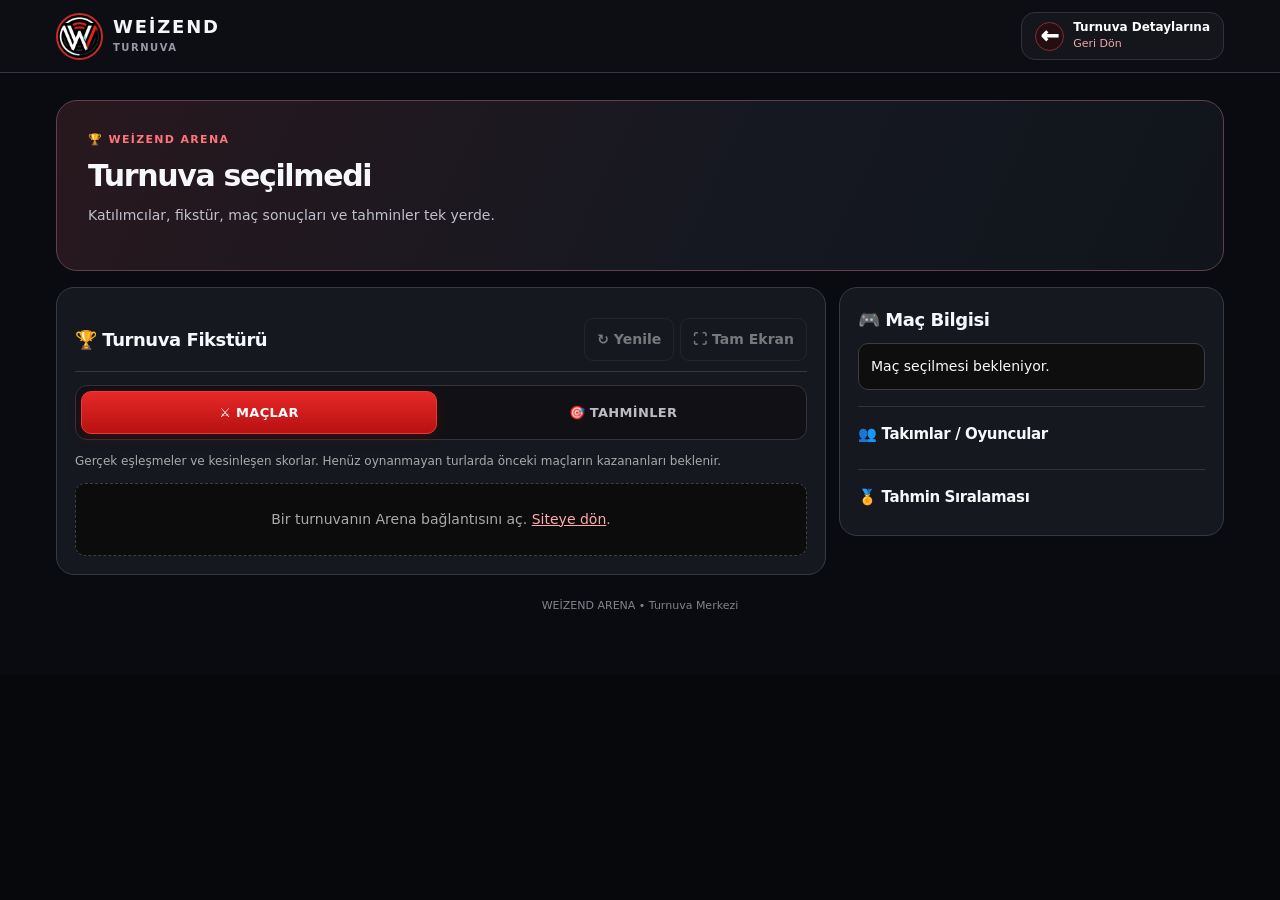
<file: arena.html>
<!doctype html>
<html lang="tr">
<head>
<!-- WEİZEND V30.6.32: V30.6.31 sosyal onizleme korunur; Arena Kick dogrulama rehberi eklenir. -->
<meta name="description" content="WEİZEND ARENA: VALORANT turnuva fikstürünü incele, eşleşmeleri gör ve maçlar başlamadan tahminlerini yap!">
<link rel="canonical" href="https://www.weizend.com/arena">
<meta property="og:type" content="website">
<meta property="og:site_name" content="WEİZEND ARENA">
<meta property="og:locale" content="tr_TR">
<meta property="og:url" content="https://www.weizend.com/arena">
<meta property="og:title" content="WEİZEND ARENA | Turnuva Fikstürü ve Tahminler">
<meta property="og:description" content="VALORANT fikstürünü gör, rakipleri incele ve maçlar başlamadan tahminlerini tamamla!">
<meta property="og:image" content="https://www.weizend.com/arena-paylasim.jpg">
<meta property="og:image:secure_url" content="https://www.weizend.com/arena-paylasim.jpg">
<meta property="og:image:type" content="image/jpeg">
<meta property="og:image:width" content="1200">
<meta property="og:image:height" content="630">
<meta property="og:image:alt" content="WEİZEND ARENA Fikstür ve Tahminler paylaşım kapağı">
<meta name="twitter:card" content="summary_large_image">
<meta name="twitter:title" content="WEİZEND ARENA | Turnuva Fikstürü ve Tahminler">
<meta name="twitter:description" content="VALORANT fikstürü, eşleşmeler ve tahminler WEİZEND ARENA'da!">
<meta name="twitter:image" content="https://www.weizend.com/arena-paylasim.jpg">
<!-- /WEİZEND sosyal paylaşım kartı -->
<script id="wz-v3044-duplicate-post-guard">
/* V30.4.4 — Sadece aynı Worker POST işleminin tekrarlanan gönderimini birleştirir.
   GET, gezinme, farklı verili POST ve WebSocket akışları değişmez. */
(function(){
  'use strict';
  if(window.__wzDuplicatePostGuardInstalled) return;
  window.__wzDuplicatePostGuardInstalled=true;
  const nativeFetch=window.fetch.bind(window);
  const pending=new Map();
  const recent=new Map();
  const COOL_MS=1200;
  const HOST='weizend-botrix.weizendtv.workers.dev';
  window.fetch=function(input,init){
    try{
      const isReq=typeof Request!=='undefined'&&input instanceof Request;
      const method=String(init?.method||(isReq?input.method:'GET')).toUpperCase();
      // Gövdesi stream olan istekler hariç, boş gövdeli POST dahil edilir; GET dokunulmaz.
      if(method!=='POST'||(isReq&&!init)||
         (init?.body!=null&&typeof init.body!=='string')) return nativeFetch(input,init);
      const url=new URL(isReq?input.url:String(input),location.href);
      if(url.hostname!==HOST) return nativeFetch(input,init);
      const headers=new Headers(init.headers||(isReq?input.headers:undefined));
      const auth=headers.get('Authorization')||'';
      const key=url.href+'\u0000'+auth+'\u0000'+(init?.body||'');
      const exists=pending.get(key);
      if(exists) return exists.then(r=>r.clone());
      const old=recent.get(key);
      if(old&&old.until>Date.now()) return Promise.resolve(old.response.clone());
      // Kısa süreli belleği kullanıcı işlemleri sırasında temizle; polling ekleme.
      if(recent.size>24){
        for(const [k,v] of recent){if(v.until<=Date.now())recent.delete(k)}
        while(recent.size>40) recent.delete(recent.keys().next().value);
      }
      const run=Promise.resolve().then(()=>nativeFetch(input,init)).then(r=>{
        if(r.ok) recent.set(key,{response:r.clone(),until:Date.now()+COOL_MS});
        return r;
      });
      pending.set(key,run);
      // Başarısız istekler tekrar denenebilir; hata önbelleğe alınmaz.
      run.then(()=>{if(pending.get(key)===run)pending.delete(key)},
               ()=>{if(pending.get(key)===run)pending.delete(key)});
      return run.then(r=>r.clone());
    }catch(_){return nativeFetch(input,init)}
  };
})();
</script>

<meta charset="utf-8">
<meta name="viewport" content="width=device-width,initial-scale=1,viewport-fit=cover">
<script id="wz-v3142-arena-scroll-early">
(function(){'use strict';
 try{
  const key='wz_v3142_arena_'+location.pathname+location.search;
  window.__WZ_V3142_ARENA_KEY__=key;
  const nav=performance.getEntriesByType('navigation')[0];
  if(nav?.type!=='reload')return;
  const y=Number(sessionStorage.getItem(key)||0);
  if(!Number.isFinite(y)||y<8)return;
  window.__WZ_V3142_ARENA_SNAPSHOT__={y,started:Date.now()};
  if('scrollRestoration' in history)history.scrollRestoration='manual';
  document.documentElement.style.minHeight=Math.ceil(y+innerHeight+24)+'px';
 }catch(_){}
})();
</script>

<meta name="theme-color" content="#070707">
<meta name="referrer" content="no-referrer">
<title>WEİZEND ARENA • Turnuva Merkezi</title>
<style>
:root{font:14px/1.5 'Segoe UI',Tahoma,Arial,sans-serif;color-scheme:dark;--bg:#050505;--panel:#111;--line:#343434;--red:#e31b1b;--soft:#ff9999;--muted:#a5a5a5;--green:#6fdda1;--gold:#ffd47a}
*{box-sizing:border-box}html{scroll-behavior:smooth}body{margin:0;background:radial-gradient(ellipse 85% 340px at 50% 50px,#220909 0%,#050505 80%);color:#fff}button,a{font:inherit}button{cursor:pointer}button:disabled{cursor:not-allowed;opacity:.42}a{color:#ffaaaa}button:focus-visible,a:focus-visible{outline:2px solid #f66;outline-offset:2px}[hidden]{display:none!important}
header{background:#090909;border-bottom:1px solid #292929} .top{width:min(1360px,100%);padding:12px 17px;margin:auto;display:flex;align-items:center;justify-content:space-between;gap:14px} .brand{display:flex;align-items:center;gap:10px} .brand-logo{width:42px;height:42px;border:2px solid #ca2a2a;border-radius:50%;display:grid;place-items:center;font-weight:1000;font-size:23px;object-fit:cover;background:#080808;color:#fff} .brand strong{font-size:21px;letter-spacing:.05em}.brand strong span{color:#ff4545}.brand small{display:block;font-size:11px;color:#a7a7a7} .return{border:1px solid #383838;border-radius:9px;background:#1b1b1b;color:#fff;padding:9px 13px;text-decoration:none;font-weight:900}
main{width:min(1360px,100%);padding:18px 16px 55px;margin:auto}.hero{background:linear-gradient(115deg,#2b0b0b,#111);border:1px solid #873131;border-radius:15px;padding:18px 20px;margin-bottom:14px}.eyebrow{font-size:11px;font-weight:900;color:#ff9898;letter-spacing:.12em}.hero h1{font-size:clamp(20px,3vw,28px);margin:4px 0 7px}.hero p{margin:0;color:#d3c9c9}.stats{display:flex;gap:7px;flex-wrap:wrap;margin-top:13px}.tag{border:1px solid #424242;background:#1b1b1b;padding:5px 9px;border-radius:8px;color:#ddd;font-size:11px;font-weight:850}.tag.red{border-color:#793030;color:#ffaaaa;background:#280e0e}.grid{display:grid;grid-template-columns:minmax(0,1.7fr) minmax(290px,.85fr);gap:13px;align-items:start}.panel{background:linear-gradient(145deg,#111,#080808);border:1px solid #303030;padding:16px;border-radius:14px;min-width:0}.panel h2{margin:0 0 10px;font-size:18px}.panel h3{margin:14px 0 8px;font-size:15px}.hint{font-size:12px;color:#aaa;margin:0 0 12px}.notice{background:#1b1410;border:1px solid #6f4f26;color:#ffe1ac;border-radius:9px;padding:12px;margin-bottom:13px}.notice.error{background:#230e0e;border-color:#932a2a;color:#ffd1d1}.notice.ok{background:#101d15;border-color:#34774c;color:#b7ffce}
.bracket-viewport{overflow-x:auto;scrollbar-color:#872b2b #111}.rounds{display:flex;gap:12px;min-width:max-content;padding:4px 2px 13px}.round{width:214px;flex:none;display:flex;flex-direction:column}.round h3{padding:7px 10px;border-left:3px solid var(--red);background:#210f0f;margin:0 0 9px;font-size:12px}.round-matches{display:flex;flex-direction:column;justify-content:space-around;gap:11px;flex:1;min-height:315px}.match{width:100%;background:#171717;border:1px solid #393939;border-radius:10px;color:#fff;padding:10px;text-align:left;display:grid;gap:5px;min-height:80px}.match:hover,.match.active{border-color:var(--red)}.match-head{display:flex;justify-content:space-between;gap:4px;color:#aaa;font-size:10px}.side{display:flex;justify-content:space-between;gap:5px;font-weight:750;font-size:12px;overflow-wrap:anywhere}.side.winner{color:var(--green)}.side.predicted:not(.winner){color:var(--gold)}.side span{flex-shrink:0}.empty{border:1px dashed #404040;color:#aaa;border-radius:10px;background:#0c0c0c;text-align:center;padding:25px 14px}.match-focus{border:1px solid #3d3d3d;border-radius:10px;padding:12px;background:#0e0e0e;margin:7px 0}.focus-title{font-size:15px;font-weight:900;margin-bottom:9px;overflow-wrap:anywhere}.focus-line{color:#bbb;font-size:12px}.choices{display:grid;grid-template-columns:1fr 1fr;gap:8px;margin:10px 0}.choose{padding:12px 10px;border:1px solid #474747;background:#1e1e1e;border-radius:10px;color:white;font-weight:850;overflow-wrap:anywhere}.choose.selected{background:#462020;border-color:#ff5353;color:#fff}.choose:hover:not(:disabled){border-color:#f55}.pick-status{font-size:12px;color:#b9b9b9;margin:8px 0}.pick-status b{color:#fff}.btn{background:var(--red);border:1px solid var(--red);color:#fff;border-radius:9px;font-weight:900;padding:10px 12px}.btn.secondary{background:#1b1b1b;border-color:#3d3d3d}.toolbar{display:flex;justify-content:space-between;align-items:center;gap:9px;margin:12px 0}.small{font-size:11px;color:#aaa}.members{display:grid;gap:8px}.member{border:1px solid #373737;background:#161616;border-radius:9px;padding:9px 11px}.member strong{display:block}.member small{display:block;color:#a9a9a9;margin-top:3px;overflow-wrap:anywhere}.leaderboard{width:100%;border-collapse:collapse}.leaderboard th,.leaderboard td{border-bottom:1px solid #343434;padding:8px 4px;text-align:left;font-size:12px}.leaderboard th{color:#aaa}.count{font-variant-numeric:tabular-nums}.footer{text-align:center;color:#777;margin-top:23px;font-size:11px}.skeleton{height:10px;margin:11px 0;background:linear-gradient(90deg,#222,#383838,#222);background-size:200% 100%;animation:shimmer 1.5s infinite;border-radius:10px}@keyframes shimmer{to{background-position:-200% 0}}@media(max-width:960px){.grid{grid-template-columns:1fr}.round{width:200px}.round-matches{min-height:300px}}@media(max-width:520px){main{padding:12px 10px 45px}.panel{padding:12px}.hero{padding:15px}.brand strong{font-size:16px}.brand-logo{width:37px;height:37px;font-size:20px}.return{padding:9px 10px;font-size:12px}}


/* WEIZEND 21.11 Arena sonuç / ödül sunumu. Yalnızca ön yüz. */
.wz-award-finished{margin-top:14px;padding:14px 16px;border:1px solid #348353;border-radius:12px;background:linear-gradient(110deg,#143624,#11251a);color:#b8ffd4;font-size:17px;font-weight:950;letter-spacing:.015em}
.wz-award-finished small{display:block;margin-top:3px;font-weight:600;font-size:12px;color:#d2ebd9;letter-spacing:0}
.wz-awards{margin-top:15px;padding:15px;border:1px solid #73542b;border-radius:13px;background:linear-gradient(110deg,#211711,#171417)}
.wz-awards h2{margin:0 0 12px;font-size:17px;color:#ffe0a3}
.wz-award-cards{display:grid;grid-template-columns:repeat(4,minmax(0,1fr));gap:10px}
.wz-award-card{min-width:0;border:1px solid #51443c;border-radius:11px;padding:12px;background:#17171c}
.wz-award-card.first{border-color:#be923c;background:linear-gradient(145deg,#302213,#191719)}
.wz-award-card.second{border-color:#858e9b}
.wz-award-card.third{border-color:#906347}
.wz-award-card.prediction{border-color:#7664a5}
.wz-award-label{font-size:11px;font-weight:900;letter-spacing:.04em;color:#ffdc9a}
.wz-award-prize{font-size:15px;font-weight:900;color:#fff;margin:7px 0;overflow-wrap:anywhere;white-space:pre-wrap}
.wz-award-name{padding-top:8px;margin-top:9px;border-top:1px solid #494044;color:#a5f5bd;font-size:12px;font-weight:850;overflow-wrap:anywhere}
.wz-award-name.pending{color:#b5b2bb;font-weight:650}
.wz-award-footnote{margin:10px 0 0!important;color:#c9bba8!important;font-size:11px}
@media(max-width:980px){.wz-award-cards{grid-template-columns:repeat(2,minmax(0,1fr))}}
@media(max-width:500px){.wz-awards{padding:11px}.wz-award-cards{grid-template-columns:1fr;gap:8px}.wz-award-card{padding:10px}.wz-award-prize{font-size:14px}}

/* V30.6.39 — Ayrı MAÇLAR ve TAHMİNLER fikstürü; sunucu onaylı skorlar. */
.wz-fixture-tabs{display:flex;gap:8px;padding:5px;background:#111115;border:1px solid #34343c;border-radius:12px;margin:0 0 12px}
.wz-fixture-tab{flex:1;min-width:0;background:transparent;border:1px solid transparent;border-radius:9px;color:#bcbcc3;padding:11px 10px;font-size:13px;font-weight:900;letter-spacing:.025em}
.wz-fixture-tab[aria-selected="true"]{background:linear-gradient(180deg,#e72828,#b71111);color:#fff;border-color:#ed3838;box-shadow:0 4px 12px #870e0e47}
.wz-fixture-tab:focus-visible{outline:2px solid #fff;outline-offset:2px}
.wz-fixture-score{font-variant-numeric:tabular-nums;font-size:15px;min-width:20px;text-align:right;font-weight:1000;color:#f4f4f6}
.side.winner .wz-fixture-score{color:var(--green)}
.wz-fixture-outcome{font-size:10px;font-weight:950;letter-spacing:.025em;line-height:1.3;padding:5px 7px;border-radius:6px;background:#181820;border:1px solid #33343c}
.wz-fixture-outcome.correct{color:#9dfcc4;background:#0a2216;border-color:#256744}
.wz-fixture-outcome.wrong{color:#ff9797;background:#281011;border-color:#773232}
.wz-fixture-outcome.pending{color:#f2d68e;border-color:#5b4b24}
.wz-fixture-picked{text-decoration:underline;text-decoration-thickness:2px;text-underline-offset:3px;color:var(--gold)}
.wz-fixture-picked.wrong{text-decoration:line-through;text-decoration-color:#f35353;text-decoration-thickness:2px;color:#ff9c9c}
.wz-fixture-picked.correct{text-decoration-color:#6fdda1;color:#9dfcc4}
.wz-fixture-invalid{text-decoration:line-through;text-decoration-color:#f35353;text-decoration-thickness:2px;color:#ff9c9c}
.wz-fixture-winner-line{font-size:10px;font-weight:780;overflow-wrap:anywhere}
.wz-fixture-winner-line.correct{color:#8bf3b3;text-decoration:underline;text-decoration-color:#39d984;text-decoration-thickness:2px;text-underline-offset:3px}
.wz-fixture-winner-line.wrong{color:#ffa3a3;text-decoration:underline;text-decoration-color:#fa4545;text-decoration-thickness:2px;text-underline-offset:3px}
.wz-fixture-focus-score{font-size:16px;font-weight:1000;color:#f5f5f5;font-variant-numeric:tabular-nums;margin-top:10px}
.wz-fixture-focus-outcome{font-size:12px;font-weight:900;margin-top:9px}
.wz-fixture-focus-outcome.correct{color:#8bf3b3}.wz-fixture-focus-outcome.wrong{color:#ff8585}
.wz-fixture-placeholder{color:#a6a6b2;font-weight:700}
@media(max-width:520px){.wz-fixture-tab{padding:10px 7px;font-size:12px}.wz-fixture-score{font-size:13px}.round{width:214px}}

/* V30.6.37 — Public fixture match phase. Only visual badge colors. */
.wz637-stage{font-weight:850;white-space:normal;text-align:right}
.wz637-stage.wz637-called{color:#f3d876}
.wz637-stage.wz637-preparing{color:#f9ae72}
.wz637-stage.wz637-starting{color:#84caff}
.wz637-stage.wz637-playing{color:#70ed9d}
.wz637-stage.wz637-review{color:#ffd47a}
.wz637-stage.wz637-pending{color:#ffcd8d}
.wz637-stage.wz637-completed{color:#a4ffcb}
.match:has(.wz637-playing){border-color:#28583c}
/* V26: WEİZEND MARKET ile ortak görsel dil */
html{scroll-behavior:auto}
body{font-family:'Segoe UI',Tahoma,Geneva,Verdana,sans-serif;background:radial-gradient(ellipse 76% 265px at 50% 140px,rgba(79,5,5,.19),transparent 90%),#050505}
.wz-market-header{position:relative;background:linear-gradient(100deg,#130405 0%,#070707 48%,#080808 100%);border-bottom:1px solid #252525}
.wz-market-header .top{max-width:1240px;width:100%;padding:14px 16px;min-height:78px;display:grid;grid-template-columns:minmax(0,1fr) auto minmax(0,1fr);align-items:center}
.wz-market-brand{text-decoration:none;color:#fff;display:inline-flex;align-items:center;gap:10px;min-width:0}
.wz-market-brand .brand-logo{height:47px;width:47px;flex-shrink:0}
.wz-brand-copy{display:flex;flex-direction:column;min-width:0}
.wz-market-brand .wz-brand-copy strong{font-size:18px;letter-spacing:.1em;line-height:1.1;color:#fff}
.wz-brand-copy small{font-size:10px;color:#9b9ba2;letter-spacing:.15em;font-weight:750;margin-top:4px}
.wz-market-nav{display:grid;grid-template-columns:1fr 1fr;align-items:center;gap:5px;padding:5px;background:#101014;border:1px solid #292931;border-radius:14px;min-width:288px}
.wz-market-nav a{padding:10px 15px;border-radius:10px;text-align:center;text-decoration:none;color:#ababaf;font-weight:850}
.wz-market-nav a.active{background:linear-gradient(180deg,#ed2727,#bf1010);color:#fff;box-shadow:0 6px 19px #a0121233}
.wz-market-account{justify-self:end;display:flex;align-items:center;gap:8px;text-decoration:none;color:#fff;border:1px solid #303039;border-radius:14px;background:#121217;min-height:44px;padding:7px 10px}
.wz-account-avatar{display:grid;place-items:center;background:#070707;border:1px solid #353535;border-radius:50%;width:29px;height:29px;font-size:16px;font-weight:1000;color:#f33}
.wz-account-copy{display:flex;flex-direction:column;line-height:1.15}
.wz-account-copy b{font-size:11px}.wz-account-copy small{font-size:10px;color:#9c9ca5;margin-top:3px}.wz-account-arrow{color:#777;font-size:18px;margin-left:8px}
main{max-width:1232px;padding:27px 16px 60px}
.hero{background:linear-gradient(118deg,#250909,#111 70%);border-color:#6c2626;border-radius:17px;padding:22px;margin-bottom:16px}
.hero h1{font-size:clamp(22px,3vw,30px);letter-spacing:.01em}
.panel{background:linear-gradient(150deg,#101013,#09090c);border-color:#292a33;border-radius:17px;padding:18px}
.panel h2{font-weight:900}
.btn:not(.secondary){background:linear-gradient(180deg,#e82323,#c91212);border:1px solid #e32929;box-shadow:0 5px 16px rgba(227,27,27,.13)}
.btn.secondary{background:#191a1f;border:1px solid #38383c}
.match{background:#151519;border-color:#33343d}
.match:hover,.match.active{border-color:#e31b1b}
.choose{background:#19191e;border-color:#35363d}
.tag{background:#14151b;border-color:#34353c}
.footer{color:#83838a}
@media(max-width:650px){.wz-market-header .top{grid-template-columns:1fr auto;padding:11px 12px;gap:8px}.wz-market-brand .brand-logo{width:38px;height:38px}.wz-market-brand .wz-brand-copy strong{font-size:14px}.wz-market-nav{grid-column:1 / -1;grid-row:2;min-width:0;width:100%}.wz-market-nav a{padding:8px}.wz-market-account{grid-column:2;grid-row:1;padding:5px 7px}.wz-account-copy{display:none}.wz-account-arrow{margin-left:0}.hero{padding:17px}main{padding:16px 12px 42px}}
/* V26.2: Profil butonunda Market ile aynı gömülü Kick logosu */
.wz-market-account .wz-kick-profile-icon{
  background-image:url("[data-uri]") !important;
  background-size:cover !important;
  background-position:center !important;
  background-repeat:no-repeat !important;
  color:transparent !important;
  overflow:hidden;
  flex-shrink:0;
}

/* V28.1: Arena profil Kick logosu - beyaz dis halkayi siyah cercevede kirp. */
.wz-market-account .wz-account-avatar.wz-kick-profile-icon{
  background-color:#050505 !important;
  background-size:125% 125% !important;
  background-position:center center !important;
  border:1px solid #050505 !important;
  box-shadow:none !important;
  border-radius:50% !important;
}
/* WEİZEND ARENA V27 - kaptan lobisi ve hazır kontrol */
.lobby-panel{margin-top:15px}
.lobby-grid{display:grid;grid-template-columns:repeat(2,minmax(0,1fr));gap:10px;margin:10px 0}
.lobby-tile{background:#101014;border:1px solid #34343a;border-radius:11px;padding:12px;min-width:0}
.lobby-tile b{display:block;margin-bottom:5px}
.lobby-actions{display:flex;flex-wrap:wrap;gap:8px;margin:12px 0}
.lobby-actions .btn{width:auto;min-width:120px}
.lobby-panel textarea{display:block;width:100%;max-width:650px;min-height:70px;background:#0b0b0e;color:#fff;border:1px solid #404048;border-radius:10px;padding:11px;font:inherit;resize:vertical}
.lobby-note{white-space:pre-wrap;overflow-wrap:anywhere;background:#18191f;padding:12px;border-radius:11px;border:1px solid #35343a;margin:8px 0}
.lobby-warning{color:#ffcb83;font-size:.87rem;margin:7px 0}
@media(max-width:650px){.lobby-grid{grid-template-columns:1fr}.lobby-actions .btn{width:100%}}


/* V28: match room focus view hides main Market/Turnuva navigation only while open */
body.room-focus .wz-market-header,body.room-focus .hero,body.room-focus #content,body.room-focus .footer{display:none!important}
body.room-focus main{max-width:1050px;padding-top:16px}
body.room-focus .lobby-panel{margin-top:0;min-height:80vh}
#roomExit{display:none}
body.room-focus #roomExit{display:inline-flex}
.room-progress{font-size:.88rem;color:#ddd;margin:8px 0 12px;padding:11px;border:1px solid #3b3d45;background:#14151b;border-radius:10px}
.lobby-panel input[type=text],.lobby-panel input[type=url]{width:100%;max-width:650px;background:#0b0b0e;color:#fff;border:1px solid #404048;border-radius:10px;padding:11px;font:inherit;margin:6px 0 10px}
.room-step{background:#0f1014;border:1px solid #35363d;border-radius:12px;padding:14px;margin:12px 0}
.room-step h3{margin:0 0 9px}
.room-step a{color:#ff6868;overflow-wrap:anywhere}
.room-player{display:flex;align-items:center;justify-content:space-between;gap:12px;padding:6px 0;border-bottom:1px solid #25262d}
.room-player:last-child{border-bottom:0}
#roomEnter{width:100%;margin-top:9px}
@media(max-width:600px){.room-player{font-size:.87rem}}


/* V28.2 - Arena page is a fixture; the match room exists only inside its invitation dialog. */
.wz-market-header .top{grid-template-columns:minmax(0,1fr) auto!important}
.wz-market-nav{display:none!important}
.arena-room-overlay{position:fixed;inset:0;z-index:9999;overflow-y:auto;
  display:flex;align-items:flex-start;justify-content:center;padding:32px 14px 48px;
  background:rgba(0,0,0,.91);backdrop-filter:blur(12px)}
.arena-room-overlay .lobby-panel{width:min(950px,100%);margin:0;min-height:0;
  border:1px solid #6f2930;box-shadow:0 18px 85px rgba(0,0,0,.72);background:#111116}
body.arena-dialog-open{overflow:hidden}
#roomExit{display:inline-flex!important}
@media(max-width:650px){.arena-room-overlay{padding:8px 6px 18px}.arena-room-overlay .lobby-panel{border-radius:13px;padding:12px}}


/* V30.3.4 — Admin'deki güncel En İyi Tahmin Ödülü Arena'da da görünür. */
.arena-prediction-award{
  display:grid;
  grid-template-columns:42px minmax(0,1fr);
  gap:12px;
  align-items:center;
  margin:13px 0 17px;
  padding:15px 16px;
  border:1px solid rgba(245,181,63,.46);
  border-radius:13px;
  background:linear-gradient(115deg,rgba(65,38,15,.56),rgba(24,22,20,.9) 68%);
  box-shadow:inset 0 1px 0 rgba(255,221,142,.07);
}
.arena-prediction-award-icon{
  width:42px;height:42px;display:grid;place-items:center;
  border-radius:11px;background:rgba(255,198,81,.12);font-size:24px;
}
.arena-prediction-award-label{
  display:block;font-size:11px;font-weight:900;letter-spacing:.065em;color:#ffcc79;
}
.arena-prediction-award-value{
  display:block;margin-top:3px;font-size:17px;line-height:1.35;
  font-weight:900;color:#fff;overflow-wrap:anywhere;
}
.arena-prediction-award-caption{
  display:block;margin-top:4px;font-size:11px;color:#bcb0a0;
}
/* V30.3.8: Takımlı turnuva derece ödülleri kişi başı açıklaması */
.arena-team-prize-note{
  margin:0 0 15px;padding:11px 12px;border:1px solid #5c4522;
  border-radius:10px;background:#241c11;color:#f2dbb1;
  font-size:12px;line-height:1.5;
}
.arena-team-prize-note[hidden]{display:none}

/* V30.4.6: Arena sağ üstte, profilden bağımsız turnuva detaylarına dönüş. */
.wz-market-account.wz-arena-return{gap:9px;padding:8px 13px;white-space:nowrap;cursor:pointer}
.wz-arena-return .wz-arena-return-arrow{background:#240e11;border-color:#7f3037;color:#fff;font-size:22px;line-height:1}
.wz-arena-return .wz-account-copy{display:flex;text-align:left}
.wz-arena-return .wz-account-copy b{font-size:12px}
.wz-arena-return .wz-account-copy small{font-size:11px;color:#f1a8a8}
@media(max-width:650px){
  .wz-market-account.wz-arena-return{padding:7px 9px;gap:6px}
  .wz-arena-return .wz-account-copy{display:flex!important}
  .wz-arena-return .wz-account-copy b{font-size:10px;letter-spacing:-.15px}
  .wz-arena-return .wz-account-copy small{font-size:10px}
  .wz-arena-return .wz-arena-return-arrow{width:24px;height:27px;font-size:18px}
}
@media(max-width:365px){.wz-arena-return .wz-account-copy b{font-size:9px}}
/* V30.6.17: Read-only public roster accordions, closed by default. */
.wz617-roster{padding:0;overflow:hidden}
.wz617-roster>summary{list-style:none;cursor:pointer;padding:11px;display:flex;align-items:center;gap:8px;flex-wrap:wrap;justify-content:space-between}
.wz617-roster>summary::-webkit-details-marker{display:none}
.wz617-roster>summary strong{display:inline;flex:1;min-width:130px;overflow-wrap:anywhere}
.wz617-roster-tag{font-size:11px;color:#ddd;font-weight:800}
.wz617-roster-tag.waiting{color:#ffd47a}
.wz617-roster>summary:focus-visible{outline:2px solid #f66;outline-offset:-2px}
.wz617-roster>summary:hover{background:#271818}
.wz617-roster-players{border-top:1px solid #343434;padding:10px 11px;color:#d3d3d3;font-size:12px;display:grid;gap:7px}
.wz617-roster-players>div{overflow-wrap:anywhere}
.wz617-roster-players small{color:#aaa}

/* V30.6.27 — V5/V10 tahmin navigatorunun guvenli geri donusu */
.wz-pred-nav[hidden]{display:none!important}
.wz-pred-nav{display:grid;grid-template-columns:minmax(0,1fr) auto minmax(0,1fr);align-items:center;gap:7px;margin:12px 0}
.wz-pred-nav .btn{font-size:11px;min-width:0;padding:10px 7px}
.wz-pred-nav b{font-size:11px;color:#e6d8d8;white-space:nowrap}
.wz-pred-lock{border:1px solid #7c3737;background:#291313;padding:11px;border-radius:9px;text-align:center;color:#ffd2d2;font-weight:900;font-size:13px}
/* V30.6.28 — eski tahmin barlari: yuksek oy kirmizi, digeri gri */
.wz-pred-votes{display:grid;gap:10px;margin:12px 0 14px;padding:12px;border:1px solid #353035;border-radius:12px;background:#111014;color:#ddd;font-size:12px}
.wz-pred-votes>strong{color:#f0e5e5;font-size:12px;line-height:1.45}
.wz-pred-vote-item{min-width:0}
.wz-pred-vote-line{display:flex;align-items:center;justify-content:space-between;gap:8px;margin-bottom:5px;font-weight:700}
.wz-pred-vote-line span:first-child{min-width:0;overflow-wrap:anywhere}
.wz-pred-vote-line span:last-child{flex-shrink:0;font-variant-numeric:tabular-nums;color:#eee}
.wz-pred-vote-track{background:#303036;border-radius:99px;height:10px;overflow:hidden}
.wz-pred-vote-fill{height:100%;background:#919198;min-width:0;border-radius:99px;transition:width .2s}
.wz-pred-vote-fill.leading{background:linear-gradient(90deg,#ba131a,#f3222c)}
.wz-pred-vote-empty{color:#a4a4aa;font-size:11px;line-height:1.4}
.wz-pred-vote-line.leading span:first-child{color:#ffb5b5}
.wz-pred-dependency{font-size:12px;line-height:1.45;border:1px solid #665522;background:#1a160e;color:#ffdda0;padding:9px;border-radius:9px}
@media(max-width:520px){.wz-pred-nav .btn{font-size:10px;padding:10px 5px}}

/* V30.6.42: AFK lobby onboarding, mandatory return-and-report reminders. */
.v42-info{padding:14px;border-radius:12px;border:1px solid #615025;background:linear-gradient(120deg,#332317,#181718);line-height:1.6;margin:11px 0}
.v42-info strong{color:#ffdf9c}.v42-info p{margin:5px 0}.v42-steps{margin:9px 0;padding-left:21px;line-height:1.8}
.v42-playing{background:linear-gradient(140deg,#102818,#0d1613);border-color:#28704b}
.v42-playing strong{color:#98ffbc}.v42-required{background:#2a1315;border:1px solid #ab4348;color:#ffe2e2;padding:12px;border-radius:10px;margin:11px 0;font-weight:780;line-height:1.65}
.v42-check{display:flex;gap:9px;align-items:flex-start;padding:12px;background:#17191d;border:1px solid #45434a;border-radius:9px;margin:9px 0;line-height:1.55;font-size:13px}
.v42-check input{width:19px;height:19px;flex:none;margin-top:1px;accent-color:#d51b24}
.v42-link{display:inline-block;margin:7px 0;color:#ffc477;font-weight:850}
.v42-code-edit{border:1px solid #49444b;padding:11px;border-radius:10px;margin:12px 0;background:#161419}
.v42-code-edit label{display:block;margin-bottom:5px}
.v42-progress{font-weight:800;color:#a7f5c8;margin:9px 0}
.v42-locked-caption{color:#d4c1b0;font-size:12px;line-height:1.6}
/* V30.6.51 — 30-second captain-confirmed launch card; replaces, never appends to, the active step. */
.wz30651-launch{min-height:300px;display:flex;flex-direction:column;align-items:center;justify-content:center;text-align:center;gap:11px;background:radial-gradient(circle at 50% 12%,#173c27 0%,#101b17 62%,#0c1012 100%);border:1px solid #367c53;border-radius:15px;padding:26px 18px;margin:13px 0}
.wz30651-launch-tag{font-size:.8rem;font-weight:1000;color:#a6f5bf;letter-spacing:.08em}
.wz30651-launch h3{font-size:clamp(19px,4vw,27px);line-height:1.25;margin:0;max-width:650px}
.wz30651-launch-timer{font-variant-numeric:tabular-nums;font-size:clamp(68px,16vw,105px);font-weight:1000;line-height:1;color:#abffc8;text-shadow:0 0 26px #168b4f66}
.wz30651-launch-track{height:8px;width:min(380px,100%);border-radius:99px;overflow:hidden;background:#2b3a33;border:1px solid #46634f}
.wz30651-launch-bar{height:100%;width:100%;background:linear-gradient(90deg,#27b565,#a8ffcb);transition:width .4s linear}
.wz30651-launch p{max-width:630px;margin:1px 0;color:#e6f6eb;line-height:1.65}
.wz30651-launch-small{font-size:.82rem;color:#b5cfbd!important}
@media(max-width:650px){.wz30651-launch{min-height:290px;padding:20px 14px}.wz30651-launch h3{font-size:20px}}

.v42-action{width:100%;margin:8px 0;white-space:normal}
.v42-score-note{padding:11px;border:1px solid #775325;background:#281e14;border-radius:8px;line-height:1.55;margin:9px 0}
@media(min-width:650px){.v42-action{max-width:510px}}

/* V30.6.52 — compact all-roster start approval screen. */
.wz30652-rules{white-space:pre-wrap;max-height:230px;overflow:auto;overscroll-behavior:contain;border:1px solid #596e60;border-radius:10px;background:#101c17;padding:13px 14px;line-height:1.6;word-break:break-word}
.wz30652-approval-grid{display:grid;grid-template-columns:repeat(2,minmax(0,1fr));gap:12px;margin:12px 0}
.wz30652-team{min-width:0;background:#101b18;border:1px solid #345844;border-radius:12px;padding:12px}
.wz30652-team h4{margin:0 0 10px;color:#b8f8ca}
.wz30652-person{display:flex;align-items:center;justify-content:space-between;gap:8px;padding:8px 0;border-top:1px solid #274136;overflow-wrap:anywhere}
.wz30652-person:first-of-type{border-top:none}
.wz30652-yes{color:#5aeba0;font-weight:900;white-space:nowrap}
.wz30652-wait{color:#f0cb70;font-weight:800;white-space:nowrap}
.wz30652-confirm{border:1px solid #437255;border-radius:12px;padding:15px;margin-top:12px;background:#10241b}
.wz30652-confirm .v42-check{margin:10px 0}
@media(max-width:520px){.wz30652-approval-grid{grid-template-columns:1fr}.wz30652-rules{max-height:200px}}
.wz3114-completed{background:#102d20!important;border:1px solid #2b8a58!important;color:#a5f5c7!important;font-weight:850}
</style>

<style id="wz622-team-dialog-style">
/* V30.6.22: Turnuva detaylarındaki gibi ayrı kadro modalı. */
.wz622-team-btn{display:flex;width:100%;align-items:center;gap:9px;flex-wrap:wrap;text-align:left;color:#fff;cursor:pointer}
.wz622-team-btn strong{flex:1;min-width:90px}
.wz622-team-btn:hover{background:#261719;border-color:#844}
.wz622-team-overlay{position:fixed;inset:0;z-index:2147482000;display:grid;place-items:center;background:#000d;padding:14px;overscroll-behavior:contain}
.wz622-team-dialog{width:min(570px,100%);max-height:min(86dvh,760px);display:flex;flex-direction:column;overflow:hidden;background:#101013;color:#fff;border:1px solid #48444c;border-radius:18px;box-shadow:0 22px 80px #000c}
.wz622-team-header{display:flex;align-items:center;gap:10px;justify-content:space-between;padding:15px 16px;border-bottom:1px solid #353039}
.wz622-team-title{margin:0;font-size:16px;overflow-wrap:anywhere;flex:1}
.wz622-team-close{flex:none;width:40px;height:40px;background:#252528;color:#fff;border:1px solid #555;border-radius:9px;font-size:26px;line-height:1}
.wz622-team-content{overflow-y:auto;min-height:0;padding:14px 16px;overscroll-behavior:contain}
.wz622-team-person{display:flex;align-items:flex-start;gap:12px;background:#181a20;border:1px solid #333;border-radius:11px;padding:12px;margin-bottom:9px}
.wz622-team-person .wz622-mark{min-width:28px;font-size:22px}
.wz622-team-person strong{display:block;font-size:14px;overflow-wrap:anywhere}
.wz622-team-person small{display:block;color:#b3bac7;margin-top:4px;font-size:12px;overflow-wrap:anywhere}
@media(max-width:460px){.wz622-team-overlay{padding:8px}.wz622-team-dialog{max-height:92dvh}.wz622-team-header{padding:11px}.wz622-team-content{padding:10px}}
</style>
<style id="wz632-arena-verify-style">
/* V30.6.32 — Arena'ya dogrudan gelen, oturumu dogrulanmamis seyirciler icin gorunur rehber. */
.arena-verify-guide{margin:0 0 14px;padding:17px 19px;border:1px solid #a94c4c;border-radius:14px;background:linear-gradient(115deg,#341016,#190b0e 64%,#101014);box-shadow:0 9px 30px rgba(0,0,0,.12);color:#ffe9e9}
.arena-verify-guide-head{display:flex;align-items:center;gap:10px;font-size:17px;font-weight:900;color:#fff;margin-bottom:5px}
.arena-verify-guide-head span{font-size:23px;line-height:1}
.arena-verify-guide p{margin:4px 0 10px;color:#f7d2d2;line-height:1.55}
.arena-verify-guide ol{padding-left:24px;margin:8px 0 14px;display:grid;gap:5px;font-size:13px;color:#ffe3e3}
.arena-verify-guide code{font-family:inherit;background:#101010;padding:2px 5px;border:1px solid #6a4646;border-radius:5px;color:#fff;font-weight:800}
.arena-verify-guide-actions{display:flex;align-items:center;gap:9px;flex-wrap:wrap}
.arena-verify-guide-actions a{background:#e31b1b;border:1px solid #ef4949;color:white;border-radius:9px;padding:11px 16px;text-decoration:none;font-weight:900;display:inline-flex;align-items:center;justify-content:center;text-align:center}
.arena-verify-guide-actions a:hover{background:#b91414}
.arena-verify-guide-actions button{padding:11px 14px}
.arena-verify-guide-note{margin-top:10px;font-size:12px;color:#d9b7b7}
@media(max-width:520px){.arena-verify-guide{padding:14px}.arena-verify-guide-head{font-size:16px}.arena-verify-guide-actions>a,.arena-verify-guide-actions>button{width:100%}}
</style>

<style id="wz619-free-team-clock-style">
.wz619-clock{display:inline-flex;gap:5px;align-items:center;font-weight:700;font-variant-numeric:tabular-nums;color:#ffcd7c;font-size:12px}
.wz619-deadline-note{border:1px solid #5e441f;background:#1b160f;border-radius:8px;padding:9px 11px;color:#f6d4a0;font-size:12px;line-height:1.55;margin-top:8px}
.wz619-deadline-note strong{font-variant-numeric:tabular-nums;color:#fff}
</style>
<style id="wz-v3128-unified-dark-theme">

/* V31.0.28 • WEIZEND ortak siyah tema — yalnızca görsel katman. */
:root{--bg:#07080b;--panel:#101218;--line:#2b2e37;--red:#e31b1b;--muted:#aaadb7}
html{background:#07080b!important;background-image:none!important}
body{background:#07080b!important;background-image:none!important;color:#f7f7fa}
header.wz-market-header,header{background:#060709!important;background-image:none!important;border-bottom:1px solid #24252b!important;box-shadow:none!important}
.wz-market-header .top,header .top{max-width:1200px!important;min-height:72px!important;padding:10px 16px!important}
.wz-market-header .wz-market-brand .wz-brand-copy strong{color:#f6f6f8!important}
.wz-market-header .wz-brand-copy small{color:#989ba6!important}
.wz-market-account{background:#14161c!important;border-color:#30323b!important;box-shadow:none!important}
.wz-market-account:hover{background:#1d2028!important}
main{width:min(1200px,100%)!important;max-width:1200px!important;margin-inline:auto!important}
.hero{background:#111318!important;background-image:none!important;border:1px solid #30333b!important;box-shadow:none!important}
.hero .eyebrow{color:#ff747b!important}
.hero p{color:#bfc1cc!important}
.panel{background:#101218!important;background-image:none!important;border:1px solid #2b2e37!important;box-shadow:none!important}
.arena-verify-guide{background:#15141a!important;background-image:none!important;border-color:#4b3740!important;box-shadow:none!important}
/* Keep winner/incorrect/approval and tournament status accents intact. */
@media(max-width:700px){.wz-market-header .top,header .top{padding:10px 12px!important;min-height:66px!important}main{padding:14px 12px 42px!important}}

</style>

<style id="wz3135-arena-match-visibility">
/* Player-reported UX: rules must be readable and impossible to overlook. */
.wz30652-rules{font-size:clamp(16px,2.3vw,19px)!important;font-weight:750!important;line-height:1.85!important;letter-spacing:.008em;color:#fff!important;border:2px solid #dbad62!important;background:#201b14!important;padding:17px 18px!important;max-height:min(45dvh,390px)!important}
.v42-score-note h4{font-size:clamp(16px,2.4vw,21px)!important;font-weight:950!important;letter-spacing:.02em;color:#ffdda0!important;margin:16px 0 9px!important}
.wz3135-saved-proofs{border-color:#3b7955!important;background:#102218!important}
.wz3135-saved-proofs h3{color:#adf5c5!important;font-size:16px!important;font-weight:900!important}
.wz3135-saved-proofs a{color:#b5ffe1!important;font-weight:850;display:inline-block;padding:6px 2px;text-decoration:underline;text-underline-offset:3px;overflow-wrap:anywhere}
.wz3135-team-identity{display:block;color:#fff;font-size:11px;letter-spacing:.04em;margin:0 0 4px;opacity:.95}
.wz3135-team-identity.mine{color:#aaf2c3}.wz3135-team-identity.opponent{color:#f5c6ab}
@media(max-width:550px){.wz30652-rules{font-size:17px!important;max-height:48dvh!important;padding:14px!important}.wz3135-saved-proofs a{font-size:14px}}
</style>
<style id="wz3143-score-flow-style">.wz3143-code{padding:17px!important;background:linear-gradient(145deg,#101f31,#122839)!important;border:2px solid #22a6cb!important;text-align:center;font-weight:800;letter-spacing:.05em}.wz3143-code strong{display:block;font-size:clamp(24px,5vw,38px);letter-spacing:.14em;overflow-wrap:anywhere;margin:10px 0;color:#eefbff}.wz3143-code p{font-size:14px;letter-spacing:0;font-weight:500}</style>
<style id="wz100-page-scroll-policy">/* V31.1.00 — page scrolling must continue when an ordinary internal list reaches its end. */
html,body{overscroll-behavior-y:auto}
.tableWrap,.table-scroll,main section,main .cards,main .list{overscroll-behavior-y:auto}
[role="dialog"],dialog,.wz622-team-content,.wz622-team-overlay{overscroll-behavior-y:contain}
</style>
<style>.arena-auth-pick{grid-column:1/-1!important;min-height:46px!important;background:linear-gradient(135deg,#ff4141,#cf1010 62%,#a80808)!important;border:1px solid #ff8585!important;color:#fff!important;box-shadow:0 7px 18px rgba(227,27,27,.28)!important;font-weight:1000!important;cursor:pointer!important;opacity:1!important}</style><style id="wz-v31189-no-mobile-tap-rectangles">
/* Native blue mobile tap highlights only; keyboard-visible focus remains intact. */
*{-webkit-tap-highlight-color:transparent!important}
@media(pointer:coarse){button:focus:not(:focus-visible),a:focus:not(:focus-visible),summary:focus:not(:focus-visible),[role="button"]:focus:not(:focus-visible){outline:none!important}}
</style>
  <!-- WEİZEND V31.2.03: optional, reversible presentation layer; all JS and backend unchanged -->
  <link rel="stylesheet" href="./weizend-experience-v31203.css" id="wz-experience-v31203" />
<style id="wztg-leaderboard-scroll">
.wztg-rank-search{width:100%;margin:8px 0;padding:10px;background:#111;color:#fff;border:1px solid #444;border-radius:8px}
.wztg-rank-scroll{max-height:430px;overflow-y:auto;overscroll-behavior:contain;scrollbar-gutter:stable;overflow-x:auto}
.wztg-rank-scroll .tPredictionLeaderRow,.wztg-rank-scroll .tPredictionLeaderHead{box-sizing:border-box;height:39px;min-height:39px;max-height:39px;line-height:1.3;padding:5px 7px}
.wztg-rank-scroll .tPredictionLeaderHead,.wztg-rank-scroll thead th{position:sticky;top:0;z-index:1;background:#17191f}
.wztg-rank-scroll table{width:100%;border-collapse:collapse}
.wztg-rank-scroll .leaderboard tr{height:39px;min-height:39px}
.wztg-rank-scroll .leaderboard td,.wztg-rank-scroll .leaderboard th{padding:5px 6px;white-space:nowrap;line-height:1.2;max-width:190px;overflow:hidden;text-overflow:ellipsis;box-sizing:border-box}
.wztg-rank-count,.wztg-my-rank{font-size:12px;color:#bbb;margin:6px 0}
</style>
</head>
<body data-wz-experience="arena">
<header class="wz-market-header"><div class="top">
<a class="brand wz-market-brand" data-wz-market-view="market" href="./" aria-label="WEİZEND ana sayfa"><img class="brand-logo" alt="WEİZEND" src="[data-uri]"><span class="wz-brand-copy"><strong>WEİZEND</strong><small>TURNUVA</small></span></a>

<a id="wzArenaReturnToDetails" class="wz-market-account wz-arena-return" href="./" title="Bu turnuvanın detaylarına geri dön"><span class="wz-account-avatar wz-arena-return-arrow" aria-hidden="true">←</span><span class="wz-account-copy"><b>Turnuva Detaylarına</b><small>Geri Dön</small></span></a>
</div></header>
<main>
<section class="hero"><div class="eyebrow">🏆 WEİZEND ARENA</div><h1 id="tournamentTitle">Turnuva bilgileri hazırlanıyor</h1><p id="tournamentSubtitle">Katılımcılar, fikstür, maç sonuçları ve tahminler tek yerde.</p><div class="stats" id="stats"></div>
  <!-- Yalnızca sunucu tarafından doğrulanmış sonuçları gösteren ödül panosu. -->
  <div id="wzAwardFinished" class="wz-award-finished" role="status" hidden>🏆 TURNUVA TAMAMLANDI <small>Tüm karşılaşmalar sonuçlandı.</small></div>
  <section id="wzAwardBoard" class="wz-awards" aria-label="Turnuva ödülleri" hidden><h2>🏅 Turnuva ve Tahmin Ödülleri</h2><div id="wzAwardCards" class="wz-award-cards"></div><p id="wzAwardFootnote" class="wz-award-footnote" hidden></p></section>
</section>
<section id="arenaVerificationGuide" class="arena-verify-guide" role="region" aria-labelledby="arenaVerificationGuideTitle" hidden>
  <div class="arena-verify-guide-head"><span aria-hidden="true">🔐</span><strong id="arenaVerificationGuideTitle">Tahmin Yapmak İçin Kick Hesabını Doğrula</strong></div>
  <p id="arenaVerificationGuideIntro">Fikstürü herkes inceleyebilir. Ancak tahminlerini kaydetmek ve ödül yarışmasına katılmak için WEİZEND Market üzerinden Kick hesabını doğrulamalısın.</p>
  <ol>
    <li><b>Kick Hesabımı Doğrula</b> butonuyla WEİZEND Market'i aç.</li>
    <li>Kick kullanıcı adını girip <b>Doğrulama Kodu Oluştur</b> seçeneğine bas.</li>
    <li>Verilen <code>!doğrula KOD</code> komutunu <b>kendi Kick hesabından</b> Weizend sohbetine gönder.</li>
    <li>Market'te <b>Doğrulamayı Kontrol Et</b> de; ardından Arena'ya dön.</li>
  </ol>
  <div class="arena-verify-guide-actions">
    <a id="arenaOpenMarketVerify" href="https://www.weizend.com/?wz_auth=1" target="_blank" rel="noopener noreferrer">🔐 Hesabını Doğrula ↗</a>
    <button class="btn secondary" type="button" id="arenaVerifyRetry">✓ Doğruladım, Tekrar Kontrol Et</button>
  </div>
  <div class="arena-verify-guide-note">Market'i aynı tarayıcıda aç. Doğrulama tamamlanınca bu uyarı otomatik kaybolur veya kontrol düğmesine basabilirsin.</div>
</section>
<div id="alert" class="notice" role="status" hidden></div><button class="btn" type="button" id="v30ActiveMatch" style="display:none;margin:0 0 12px">🎮 Aktif Maçıma Dön</button>
<div class="grid" id="content">
<section class="panel" id="wzArenaFixturePanel"><div class="toolbar"><h2>🏆 Turnuva Fikstürü</h2><div class="wz-fit-top"><button class="btn secondary" type="button" id="refreshBtn">↻ Yenile</button><button class="btn secondary" type="button" id="wzFitFull" aria-pressed="false" disabled>⛶ Tam Ekran</button></div></div>
<div class="wz-fixture-tabs" role="tablist" aria-label="Fikstür görünümü"><button type="button" id="wzMatchesTab" class="wz-fixture-tab" role="tab" aria-selected="true" aria-controls="bracket">⚔️ MAÇLAR</button><button type="button" id="wzPredictionsTab" class="wz-fixture-tab" role="tab" aria-selected="false" aria-controls="bracket" tabindex="-1">🎯 TAHMİNLER</button></div>
<p id="wzBracketHint" class="hint">Gerçek eşleşmeler ve kesinleşen skorlar. Henüz oynanmayan turlarda önceki maçların kazananları beklenir.</p><div id="wzFitTools" class="wz-fit-tools" hidden><button type="button" class="btn secondary" id="wzFitReset">⊡ Ekrana Sığdır</button><button type="button" class="btn secondary" id="wzFitMinus" aria-label="Uzaklaştır">−</button><span id="wzFitPercent">100%</span><button type="button" class="btn secondary" id="wzFitPlus" aria-label="Yakınlaştır">+</button><button type="button" class="btn secondary" id="wzFitDetail" hidden>Maç / Tahmin Bilgisi ↗</button><button type="button" class="btn secondary" id="wzDirectEdit" hidden>Tahminleri Düzenle</button><button type="button" class="btn secondary" id="wzDirectConfirm" hidden>Tahminleri Onayla</button></div><p id="wzDirectStatus" role="status" hidden></p><p id="wzFitHint" hidden>Yakınlaştır ve sürükle; tam ekranda iki parmakla veya fare tekerleğiyle büyütebilirsin. Maçı seçip Maç / Tahmin Bilgisi düğmesiyle detayına geçebilirsin.</p><div id="bracket" class="bracket-viewport" role="tabpanel" aria-labelledby="wzMatchesTab"><div class="empty">Fikstür bilgileri alınıyor...</div></div></section>
<aside class="panel"><h2 id="wzFixtureFocusTitle">🎮 Maç Bilgisi</h2><div id="matchInfo" class="match-focus">Maç seçilmesi bekleniyor.</div>
<div id="arenaPredictionAward" class="arena-prediction-award" hidden aria-live="polite">
  <div class="arena-prediction-award-icon" aria-hidden="true">🎯</div>
  <div>
    <span class="arena-prediction-award-label">EN İYİ TAHMİN ÖDÜLÜ</span>
    <strong id="arenaPredictionAwardValue" class="arena-prediction-award-value">Belirlenmedi</strong>
    <span class="arena-prediction-award-caption">WEİZEND ARENA • Fikstür tahminleri</span>
  </div>
</div>
<div id="arenaTeamPrizeNote" class="arena-team-prize-note" hidden>🏅 Derece ödülü kazanan takımın her oyuncusuna ayrı ayrı verilir; ikiye bölünmez. Tahmin ödülü ise tahmin yarışmasının kazananına aittir.</div>
<div id="picksBox" hidden><h3>🎯 Tahminim</h3><p id="authText" class="hint">Kick hesabı kontrol ediliyor...</p><div id="wzPredictionNav" class="wz-pred-nav"><button class="btn secondary" id="wzPredPrev" type="button">← Önceki</button><b id="wzPredIndex">Maç 1/8</b><button class="btn secondary" id="wzPredNext" type="button">Sonraki →</button></div><div class="choices"><button class="choose" id="pickA" disabled>Oyuncu A</button><button class="choose" id="pickB" disabled>Oyuncu B</button><button class="choose arena-auth-pick" id="arenaVerifyPick" type="button" hidden>🔐 HESABINI DOĞRULA</button></div><p id="wzPredDependency" class="wz-pred-dependency" hidden></p><div id="wzPredVotes" class="wz-pred-votes" aria-live="polite"></div><p id="pickProgress" class="pick-status">Tahmin durumu yükleniyor...</p><p id="wzPredLock" class="wz-pred-lock" hidden>🔒 Tahminler Kilitlendi</p><button id="wzGoMissing" type="button" class="btn secondary" style="width:100%;margin:7px 0;display:none">Eksik Tahmine Git</button><button id="confirmPicks" type="button" class="btn" style="width:100%;margin:7px 0 9px;display:none" disabled>Tahminleri Onayla</button><button id="editPicks" type="button" class="btn secondary" style="width:100%;margin:7px 0 9px;display:none">Tahminleri Düzenle</button><p class="small">Sadece tamamlanıp onaylanan kuponlar oy sayısına ve sıralamaya katılır. Maçlar başladığında tahminler sunucuda kilitlenir.</p></div><hr style="border:0;border-top:1px solid #333;margin:16px 0"><h3>👥 Takımlar / Oyuncular</h3><div id="participants" class="members"><div class="small">Katılımcılar yükleniyor...</div></div><hr style="border:0;border-top:1px solid #333;margin:16px 0"><h3>🏅 Tahmin Sıralaması</h3><div id="predictionBoard" class="small">Sıralama yükleniyor...</div></aside>
</div>
<div class="arena-room-overlay" id="roomDialog" role="dialog" aria-modal="true" aria-label="WEİZEND Arena maç lobisi" hidden><section class="panel lobby-panel" id="lobbyPanel"><div class="toolbar"><h2>🎮 Kaptan Lobisi ve Hazır Kontrolü</h2><button type="button" class="btn secondary" id="roomExit">← Fikstüre Dön</button><button type="button" class="btn secondary" id="lobbyRefresh">↻ Yenile</button><button class="arena-ux-close" type="button" aria-label="Maç lobisini kapat" onclick="document.getElementById('roomExit')?.click()">×</button></div>
<p class="hint">Lobiler VALORANT oyunu içinden kaptanlar tarafından kurulur. Arena yalnızca maç organizasyonunu yönetir.</p>
<div id="lobbyContent" aria-live="polite">Davet edilen maç lobisi yükleniyor...</div></section></div>
<div class="footer">WEİZEND ARENA • Turnuva Merkezi</div>
</main>
<script>
(()=>{'use strict';
const API='https://weizend-botrix.weizendtv.workers.dev',TOKEN_KEY='weizend_market_session_secure_v2';
const $=s=>document.getElementById(s);
const esc=x=>String(x??'').replace(/[&<>"']/g,c=>({'&':'&amp;','<':'&lt;','>':'&gt;','"':'&quot;',"'":'&#39;'}[c]));
const clean=x=>String(x??'').trim();
const query=new URLSearchParams(location.search);const tid=clean(query.get('tournament'));
 const invitedMatch=clean(query.get('match')),roomLinkRequested=query.get('room')==='1';let roomLinkHandled=false;
const state={tid,t:null,detail:null,pred:null,selected:null,fixtureView:'matches',fixtureSelections:{matches:null,predictions:null},loading:false,saving:false,authed:false,identityRequested:false,editMode:false,authState:'checking',authError:''};
// V30.4.6 — Yeni Arena sekmesinden kayıpsız dönüş.
// Orijinal Market sekmesi açıksa onu öne getirip bu Arena sekmesini kapat.
// Opener yoksa bu turnuvanın detaylarına, Arena alt sekmesine direkt bağlan.
const detailsReturn=document.getElementById('wzArenaReturnToDetails');
if(detailsReturn){
  const dest=new URL('./',location.href);
  if(tid){dest.searchParams.set('turnuva',tid);dest.searchParams.set('wz_arena_return','1');}
  detailsReturn.href=dest.href;
  detailsReturn.addEventListener('click',event=>{
    if(event.button!==0 || event.ctrlKey || event.metaKey || event.shiftKey || event.altKey) return;
    try{
      const source=window.opener;
      if(!source || source.closed) return; // Normal href: turnuvanın kendi detayına gider.
      const sourceUrl=new URL(source.location.href);
      if(sourceUrl.origin!==location.origin || !/^(?:\/weizendmarket\/|\/)(?:index\.html)?$/i.test(sourceUrl.pathname)) return;
      event.preventDefault();
      // Kullanıcı bu sırada Market'te başka yere gitmişse seçili turnuvaya geri getir.
      if(!source.document.body.classList.contains('wz-view-tournament')) source.wzSetView?.('tournament');
      if(tid && (source.sessionStorage.getItem('wz_t_selected')!==tid || source.sessionStorage.getItem('wz_t_screen')!=='detail')){
        source.wzTurnOpen?.(tid);
        source.wzTurnSetTab?.('arena');
      }
      source.focus();
      window.close(); // window.open ile açılmış sekme kapatılabilir.
    }catch(_){
      // Örn. opener artık erişilebilir değilse: geçerli turnuvanın kalıcı linki.
      if(event.defaultPrevented) location.assign(detailsReturn.href);
    }
  });
}
const href=new URL('./',location.href).href;
const cacheKey='wz_arena_public_v1:'+tid;
// V26.1: Arena menu opens the matching Market section using its existing
// session view key. A real F5 inside Market still keeps its scroll position.
document.querySelectorAll('[data-wz-market-view]').forEach(link=>{
  link.addEventListener('click',()=>{
    const view=link.getAttribute('data-wz-market-view');
    if(!['market','tournament','profile'].includes(view))return;
    try{
      sessionStorage.setItem('wz_current_view',view);
      sessionStorage.setItem('wz_v23_scroll_'+view,'0');
    }catch(_){ /* Browser storage disabled; regular link still works. */ }
  });
});

function token(){try{return localStorage.getItem(TOKEN_KEY)||''}catch{return ''}}
function toast(message,kind=''){if($('wzDirectStatus')&&wzFit.full){$('wzDirectStatus').hidden=false;$('wzDirectStatus').textContent=message;} $('alert').hidden=false;$('alert').textContent=message;$('alert').className='notice '+kind;}
function lobbyToast(message,kind=''){const inline=$('v30InlineStatus');if(!roomDialog.hidden&&lobbyCache?.v30&&inline){inline.hidden=false;inline.textContent=message;inline.className='notice '+kind;inline.scrollIntoView({block:'nearest'});}else toast(message,kind);}
function hideToast(){$('alert').hidden=true;}
async function api(path,auth=false,data=null){const c=new AbortController(),timer=setTimeout(()=>c.abort(),16000);try{
 const h={'Accept':'application/json'};if(data!==null)h['Content-Type']='application/json';if(auth){const t=token();if(!t)throw Error('Kick oturumu bulunamadı. Siteye giriş yapıp yeniden dene.');h.Authorization='Bearer '+t;}
 const r=await fetch(API+path,{method:data===null?'GET':'POST',headers:h,body:data===null?undefined:JSON.stringify(data),cache:'no-store',signal:c.signal});
 const payload=await r.json().catch(()=>null);if(!r.ok||!payload?.success)throw Error(payload?.error||'İstek başarısız (HTTP '+r.status+').');return payload;
 }catch(e){if(e.name==='AbortError')throw Error('Bağlantı zaman aşımına uğradı. Yeniden dene.');throw e;}finally{clearTimeout(timer)}}
function rounds(matches){const map=new Map();for(const m of matches){const kind=clean(m.matchKind||'main'),r=Number(m.roundNumber||0),k=kind+':'+r;if(!map.has(k))map.set(k,{kind,round:r,matches:[]});map.get(k).matches.push(m);}return [...map.values()].sort((a,b)=>a.round-b.round|| (a.kind==='main'?-1:1)).map(r=>({...r,matches:r.matches.sort((a,b)=>Number(a.matchNumber)-Number(b.matchNumber))}));}
function keys(matches){return new Map(matches.map(m=>[(m.matchKind||'main')+':'+Number(m.roundNumber||0)+':'+Number(m.matchNumber||0),m]));}
function wzPredictionOrder(){const arr=(state.detail?.matches||[]).filter(m=>String(m.status||'')!=='bye');return arr.slice().sort((x,y)=>{
 const xa=(x.matchKind||'main')==='third_place'?1:0,ya=(y.matchKind||'main')==='third_place'?1:0;
 return xa-ya||Number(x.roundNumber)-Number(y.roundNumber)||Number(x.matchNumber)-Number(y.matchNumber);
 });}
function wzMissingMatch(){const taken=predMap();return wzPredictionOrder().find(m=>!taken.has(String(m.id)))||null;}
function wzMovePrediction(delta){const list=wzPredictionOrder(),index=list.findIndex(m=>m.id===state.selected);if(!list.length)return;state.selected=list[Math.max(0,Math.min(list.length-1,(index<0?0:index)+delta))].id;renderBracket();renderMatch();}
function wzMissingDependency(m){const list=wzPredictionOrder(),picks=predMap();if(!m||m.matchKind!=='third_place')return null;
 const round=Math.max(0,...list.filter(x=>(x.matchKind||'main')==='main').map(x=>Number(x.roundNumber||0)))-1;
 const semis=list.filter(x=>(x.matchKind||'main')==='main'&&Number(x.roundNumber||0)===round).sort((a,b)=>Number(a.matchNumber)-Number(b.matchNumber));
 return semis.find(x=>!picks.get(String(x.id)))||null;
}
function predMap(){return new Map((state.pred?.myPicks||[]).filter(p=>p.matchId&&p.winnerId).map(p=>[String(p.matchId),String(p.winnerId)]));}
function nameFor(id){if(!id)return'Bekleniyor';const d=state.detail||{};if(Number(d.tournament?.teamSize||state.t?.teamSize||1)<=1){const p=(d.participants||[]).find(x=>String(x.id)===String(id));if(p)return arenaPlayerGameName(p);}for(const m of d.matches||[]){if(String(m.participantAId)===String(id)&&m.participantAName)return m.participantAName;if(String(m.participantBId)===String(id)&&m.participantBName)return m.participantBName;if(String(m.winnerId)===String(id)&&m.winnerName)return m.winnerName;}for(const p of d.participants||[])if(String(p.id)===String(id))return p.gameId||p.riotId||'Oyun içi ad bekleniyor';for(const t of d.teams||[])if(String(t.id)===String(id))return t.name||'Takım';return'Bekleniyor';}
// Mirror the Market's projected bracket rules to render available selections.
// The server independently validates every posted winnerId.
function optionsFor(target){const all=state.detail?.matches||[],lookup=keys(all),picks=predMap();const maxRound=Math.max(0,...all.filter(m=>(m.matchKind||'main')==='main').map(m=>Number(m.roundNumber||0)));
 const seen=new Set();function evaluate(m){if(!m||seen.has(m.id))return[];seen.add(m.id);let a=[];const r=Number(m.roundNumber||0),kind=m.matchKind||'main';if(kind==='third_place'){
 const semi=Math.max(1,maxRound-1);const semis=[lookup.get('main:'+semi+':1'),lookup.get('main:'+semi+':2')].filter(Boolean);a=semis.map(x=>{const opts=evaluate(x),pick=picks.get(String(x.id));return opts.length===2&&pick&&opts.includes(pick)?opts.find(k=>k!==pick):null}).filter(Boolean);
 }else if(r<=1){a=[m.participantAId,m.participantBId].filter(Boolean);
 }else{a=[r*0+Number(m.matchNumber||0)*2-1,Number(m.matchNumber||0)*2].map(n=>{const prev=lookup.get('main:'+(r-1)+':'+n);if(!prev)return null;const opts=evaluate(prev);if(opts.length===1)return opts[0];const choice=picks.get(String(prev.id));return choice&&opts.includes(choice)?choice:null}).filter(Boolean)}
 seen.delete(m.id);return [...new Set(a.map(String).filter(Boolean))];}return evaluate(target)}
function activeMatch(){return (state.detail?.matches||[]).find(m=>m.id===state.selected)||null;}
function renderPredictionAward(){
  const card=$('arenaPredictionAward');
  const value=$('arenaPredictionAwardValue');
  if(!card||!value)return;
  // Turnuva detayı /tournament/public yanıtı güncel Admin ödülünü içerir.
  // Giriş yapma veya fikstürün oluşması şart değildir.
  const t=state.detail?.tournament||state.t||{};
  const prize=clean(t.predictionPrize||'');
  card.hidden=!state.detail;
  value.textContent=prize||'Belirlenmedi';
  const teamPrizeNote=$('arenaTeamPrizeNote');
  if(teamPrizeNote)teamPrizeNote.hidden=!state.detail || Number(t.teamSize||1)<=1;
}
// V31.0.14: A finished fixture outranks stale early-start metadata.
// Never infer a completed tournament from capacity, date, or a single finished match.
function wz3114TournamentComplete(){
  const detail=state.detail||{};
  const t=detail.tournament||state.t||{};
  if(String(t.lifecycleStatus||'').toLowerCase()==='completed')return true;
  const matches=Array.isArray(detail.matches)?detail.matches:[];
  const mains=matches.filter(m=>String(m.matchKind||'main')==='main');
  if(!mains.length)return false;
  const last=Math.max(...mains.map(m=>Number(m.roundNumber||0)));
  const final=mains.find(m=>Number(m.roundNumber||0)===last&&Number(m.matchNumber||0)===1)
    || mains.find(m=>Number(m.roundNumber||0)===last);
  return !!final && String(final.status||'').toLowerCase()==='completed' && !!final.winnerId
    && matches.every(m=>['completed','bye'].includes(String(m.status||'').toLowerCase()));
}
// Sadece public turnuva özetini ve kesinleşmiş maç sonuçlarını okur.
// Ödeme, skor, tahmin ya da turnuva kaydı üzerinde yazma işlemi YOKTUR.
function wzAwardIdentity(participantId, fallback=''){
 const d=state.detail||{},id=String(participantId||'');
 if(!id)return {label:String(fallback||'')};
 const t=d.tournament||state.t||{};
 const teamMode=Number(t.teamSize||1)>1;
 if(teamMode){
  // Takımlı turnuvada kişi adı yerine kesinlikle takım kaydını tercih et.
  const team=(d.teams||[]).find(x=>String(x.id)===id);
  if(team)return {label:String(team.name||fallback||'Takım adı bekleniyor')};
  // Eski API yanıtlarında takım listesi olmayabilir; maçtaki takım adını kullan.
  const matching=(d.matches||[]).find(m=>[m.participantAId,m.participantBId,m.winnerId].some(x=>String(x||'')===id));
  const matchedName=matching?(String(matching.participantAId||'')===id?matching.participantAName:
   String(matching.participantBId||'')===id?matching.participantBName:matching.winnerName):'';
  return {label:String(matchedName||fallback||'Takım adı bekleniyor')};
 }
 const person=(d.participants||[]).find(x=>String(x.id)===id);
 if(person)return {label:String(person.username||fallback||'Oyuncu')};
 return {label:String(fallback||nameFor(id)||'Oyuncu')};
}
function wzAwardRender(){
 const d=state.detail,t=d?.tournament||state.t||{},host=$('wzAwardBoard'),cards=$('wzAwardCards'),finish=$('wzAwardFinished');
 if(!host||!cards||!finish)return;
 if(!d){host.hidden=true;finish.hidden=true;return;}
 const done=wz3114TournamentComplete();finish.hidden=!done;
 const all=Array.isArray(d.matches)?d.matches:[];
 const mains=all.filter(m=>(m.matchKind||'main')==='main');
 const last=Math.max(0,...mains.map(m=>Number(m.roundNumber||0)));
 const final=mains.find(m=>Number(m.roundNumber||0)===last&&Number(m.matchNumber||0)===1)||mains.find(m=>Number(m.roundNumber||0)===last);
 const finalDone=!!final&&String(final.status||'').toLowerCase()==='completed'&&!!final.winnerId;
 const winner=finalDone?wzAwardIdentity(final.winnerId,final.winnerName||''):null;
 const loserId=finalDone?[final.participantAId,final.participantBId].find(id=>id&&String(id)!==String(final.winnerId)):null;
 const runner=loserId?wzAwardIdentity(loserId,String(loserId)===String(final.participantAId)?final.participantAName:final.participantBName):null;
 const third=all.find(m=>String(m.matchKind||'')==='third_place');
 const thirdDone=!!third&&String(third.status||'').toLowerCase()==='completed'&&!!third.winnerId;
 const bronze=thirdDone?wzAwardIdentity(third.winnerId,third.winnerName||''):null;
 const rankRows=(state.pred?.leaderboard||[]).filter(r=>r&&Number(r.rank)===1);
 const scoreTop=rankRows[0]&&Number(rankRows[0].score);
 const leaders=rankRows.length?rankRows:(state.pred?.leaderboard||[]).filter(r=>Number.isFinite(scoreTop)&&Number(r.score)===scoreTop);
 const uniqLeader=done&&leaders.length===1&&String(leaders[0].username||'').trim();
 const predictionLeader=uniqLeader?String(leaders[0].username):done&&leaders.length>1?'Sıralamada eşitlik var — ödül sahibi henüz kesin değil':done?'Tahmin ödülü sonucu bekleniyor':'Turnuva sona erdiğinde gösterilecek';
 const configured=[t.firstPrize,t.secondPrize,t.thirdPrize,t.predictionPrize].some(x=>String(x||'').trim());
 // Ödül tanımlanmamış olsa bile kesinleşmiş derece kazananları görüntülenebilir.
 host.hidden=!configured&&!finalDone&&!done;
 if(host.hidden){cards.replaceChildren();return;}
 const rows=[
  {cls:'first',label:'🥇 1. ÖDÜL',value:t.firstPrize,owner:winner},
  {cls:'second',label:'🥈 2. ÖDÜL',value:t.secondPrize,owner:runner},
 ];
 if(t.thirdPlaceEnabled===true||t.thirdPlaceEnabled===1||!!third||String(t.thirdPrize||'').trim())rows.push({cls:'third',label:'🥉 3. ÖDÜL',value:t.thirdPrize,owner:bronze});
 if(String(t.predictionPrize||'').trim())rows.push({cls:'prediction',label:'🎯 EN İYİ TAHMİN',value:t.predictionPrize,owner:null,pred:predictionLeader});
 const frag=document.createDocumentFragment();
 for(const item of rows){
  const card=document.createElement('article');card.className='wz-award-card '+item.cls;
  const head=document.createElement('div');head.className='wz-award-label';head.textContent=item.label;
  const value=document.createElement('div');value.className='wz-award-prize';value.textContent=String(item.value||'Ödül belirtilmedi');
  const who=document.createElement('div');who.className='wz-award-name'+(item.owner||(item.cls==='prediction'&&!!uniqLeader)?'':' pending');
  const teamPrize=Number(t.teamSize||1)>1;
  who.textContent=item.pred|| (item.owner?.label? (teamPrize?'👥 Takım: ':'👤 ')+item.owner.label:(done?'Derece sonucu henüz doğrulanamadı':'Sonuç bekleniyor'));
  card.append(head,value,who);
  frag.append(card);
 }
 cards.replaceChildren(frag);
 const note=$('wzAwardFootnote');if(note){const team=Number(t.teamSize||1)>1;note.hidden=!team;note.textContent=team?'Takımlı turnuvada derece ödülleri, yönetici kurallarına göre takım oyuncuları için geçerlidir.':'';}
}
function renderHero(){const t=state.t||{},loaded=!!state.detail;$('tournamentTitle').textContent=loaded?t.name||t.gameName||'Turnuva':'Turnuva bilgileri hazırlanıyor';$('tournamentSubtitle').textContent=loaded?`${t.gameName||'Oyun'} • ${t.mode==='solo'?'Solo':(t.teamSize||'?')+'v'+(t.teamSize||'?')} • ${t.bestOf||'BO1'}`:'Katılımcılar, fikstür, maç sonuçları ve tahminler tek yerde.';
 $('stats').innerHTML=loaded?`<span class="tag">${esc(t.gameName||'Oyun')}</span><span class="tag">${esc(t.bestOf||'BO1')}</span><span class="tag">${Number(t.registeredCount||0)} / ${Number(t.capacity||0)} ${t.mode==='solo'?'oyuncu':'takım'}</span><span class="tag ${wz3114TournamentComplete()?'wz3114-completed':'red'}">${wz3114TournamentComplete()?'🏆 TURNUVA TAMAMLANDI · Tüm maçlar sonuçlandı':t.earlyMatchStarted&&t.manualMatchMode==='manual'?'Maçlar Erken Başladı · Tahminler Kilitli':state.detail.matches.length?'Fikstür Yayında':'Fikstür Bekleniyor'}</span>`:'';}
// MAÇLAR: yalnızca D1'de gerçekten atanmış takımlar; tahminlerden ASLA ilerletme yok.
// TAHMİNLER: her kullanıcının kendi işaretlediği olası yolu; gerçek sonuçlarla karıştırma yok.
function wzFixtureOrderedMatches(matches=state.detail?.matches||[]){return matches.filter(m=>String(m?.status||'')!=='bye').slice().sort((a,b)=>{const ax=(a.matchKind||'main')==='third_place'?1:0,bx=(b.matchKind||'main')==='third_place'?1:0;return ax-bx||Number(a.roundNumber||0)-Number(b.roundNumber||0)||Number(a.matchNumber||0)-Number(b.matchNumber||0);});}
function wzFixtureIndexMap(matches=state.detail?.matches||[]){const map=new Map();wzFixtureOrderedMatches(matches).forEach((m,i)=>map.set(String(m.id),i+1));return map;}
function wzFixtureMatchLabel(m){const idx=wzFixtureIndexMap().get(String(m?.id));return 'M'+(idx||'?');}
function wzFixturePrevMatch(m,which){
 const all=state.detail?.matches||[],lookup=keys(all),kind=m.matchKind||'main',r=Number(m.roundNumber||0);
 if(kind==='third_place'){
   const max=Math.max(0,...all.filter(x=>(x.matchKind||'main')==='main').map(x=>Number(x.roundNumber||0)));
   return lookup.get('main:'+(max-1)+':'+(which==='a'?1:2))||null;
 }
 if(kind!=='main'||r<=1)return null;
 return lookup.get('main:'+(r-1)+':'+(Number(m.matchNumber||0)*2-(which==='a'?1:0)))||null;
}
function wzFixtureSlot(m,which,mode='matches'){
 const actual=which==='a'?m.participantAId:m.participantBId;
 if(mode!=='predictions')return actual?String(actual):null;
 const pick=predMap(),kind=m.matchKind||'main',prev=wzFixturePrevMatch(m,which);
 if(kind==='third_place'){
   if(!prev)return null;
   const opts=optionsFor(prev),pred=pick.get(String(prev.id));
   return opts.length===2&&pred&&opts.includes(pred)?opts.find(x=>x!==pred)||null:null;
 }
 if(Number(m.roundNumber||0)<=1||kind!=='main')return actual?String(actual):null;
 if(!prev)return null;
 const options=optionsFor(prev),pred=pick.get(String(prev.id));
 if(options.length===1)return options[0];
 return options.length===2&&pred&&options.includes(pred)?pred:null;
}
function wzFixturePlaceholder(m,which,mode='matches'){
 const prev=wzFixturePrevMatch(m,which);
 if(prev){
   const label=wzFixtureMatchLabel(prev);
   if((m.matchKind||'main')==='third_place')return label+(mode==='predictions'?' tahmini':' kaybedeni');
   return label+(mode==='predictions'?' tahmini':' kazananı');
 }
 return 'Bekleniyor';
}
function displayName(m,which,mode='matches'){
 const from=wzFixtureSlot(m,which,mode),given=which==='a'?m.participantAName:m.participantBName;
 if(mode!=='predictions'&&from&&given&&given!=='Bekleniyor')return given;
 if(from)return nameFor(from);
 return wzFixturePlaceholder(m,which,mode);
}
function wzActualSlotOptions(m,which,seen=new Set()){
 if(!m)return[];
 const cacheKey=String(m.id)+'|'+which;
 if(seen.has(cacheKey))return[];
 const nextSeen=new Set(seen);nextSeen.add(cacheKey);
 const kind=m.matchKind||'main',r=Number(m.roundNumber||0),actual=which==='a'?m.participantAId:m.participantBId;
 if(kind!=='third_place'&&r<=1)return actual?[String(actual)]:[];
 const prev=wzFixturePrevMatch(m,which);
 if(!prev)return actual?[String(actual)]:[];
 return kind==='third_place'?wzActualLoserOptions(prev,nextSeen):wzActualWinnerOptions(prev,nextSeen);
}
function wzActualWinnerOptions(match,seen=new Set()){
 if(!match)return[];
 if(match.winnerId)return[String(match.winnerId)];
 return [...new Set([...wzActualSlotOptions(match,'a',seen),...wzActualSlotOptions(match,'b',seen)].filter(Boolean))];
}
function wzActualLoserOptions(match,seen=new Set()){
 if(!match)return[];
 const a=wzActualSlotOptions(match,'a',seen),b=wzActualSlotOptions(match,'b',seen);
 if(match.winnerId){const win=String(match.winnerId);return [...new Set([...a,...b].filter(id=>id&&id!==win))];}
 return [...new Set([...a,...b].filter(Boolean))];
}
function wzPredictedSlotStillPossible(m,which,id){
 if(!id)return true;
 const options=wzActualSlotOptions(m,which);
 return !options.length||options.includes(String(id));
}
function wzPredictedWinnerStillPossible(m,winnerId){
 if(!winnerId)return false;
 return wzPredictedSlotStillPossible(m,'a',winnerId)||wzPredictedSlotStillPossible(m,'b',winnerId);
}
function wzConfirmedScore(m){
 if(String(m?.status||'')!=='completed')return null;
 const result=m?.result;
 if(!result||typeof result!=='object')return null;
 // V30 result_json: scoreA / scoreB; eski skor formatları için salt-okuma desteği.
 const pair=typeof result.score==='string'&&/^\s*\d{1,2}\s*[-:]\s*\d{1,2}\s*$/.test(result.score)?result.score.split(/[-:]/):null;
 const a=result.scoreA??result.score_a??pair?.[0],b=result.scoreB??result.score_b??pair?.[1];
 if((a===null||a===undefined||String(a).trim()==='')||(b===null||b===undefined||String(b).trim()===''))return null;
 const numA=Number(a),numB=Number(b);
 return Number.isInteger(numA)&&Number.isInteger(numB)&&numA>=0&&numB>=0&&numA<=99&&numB<=99?{a:numA,b:numB}:null;
}
function wzIsForfeit(m){return String(m?.status||'')==='completed'&&String(m?.result?.score||'').toLocaleLowerCase('tr-TR')==='hükmen';}
function wzPredictionVerdict(m){
 const chosen=predMap().get(String(m.id));
 if(!chosen)return null;
 if(String(m.status||'')==='completed'&&m.winnerId)return String(chosen)===String(m.winnerId)?'correct':'wrong';
 return wzPredictedWinnerStillPossible(m,chosen)?null:'wrong';
}
function wzSwitchFixtureView(view){
 if(!['matches','predictions'].includes(view)||view===state.fixtureView)return;
 const bracket=$('bracket');
 state.fixtureSelections[state.fixtureView]=state.selected;
 wzFixtureScroll[state.fixtureView]=bracket?.scrollLeft||0;
 state.fixtureView=view;
 const next=state.fixtureSelections[view];
 state.selected=(state.detail?.matches||[]).some(m=>m.id===next)?next:state.detail?.matches?.[0]?.id||null;
 renderBracket();renderMatch();renderAuthStatus();
 if(bracket)bracket.scrollLeft=wzFixtureScroll[view]||0;
}
// V30.6.38: Fixture status is a view of the persisted lobby state, not
// an alternate match control. Pending delivery is not reported as sent.
function wz637MatchStatus(m){
 const stage=String(m?.publicPlayState||'');
 if(String(m?.status||'')==='completed'||stage==='completed')return {text:'🏁 SONUÇLANDI',kind:'completed'};
 if(stage==='referee_review')return {text:'⚖️ HAKEM İNCELEMESİ',kind:'review'};
 if(stage==='finalizing')return {text:'⏳ SONUÇ İŞLENİYOR',kind:'pending'};
 if(stage==='result_pending')return {text:state.t?.broadcastEnabled?'🟡 SONUÇ BEKLENİYOR':'⏳ MAÇ SONUÇLANIYOR',kind:'pending'};
 if(stage==='playing')return {text:'🟢 MAÇ OYNANIYOR',kind:'playing'};
 if(stage==='starting')return {text:'🔵 MAÇ BAŞLIYOR',kind:'starting'};
 if(stage==='preparing')return {text:'🟠 TAKIMLAR HAZIRLANIYOR',kind:'preparing'};
 if(stage==='called'||stage==='invited'||m?.lobbyCalledAt)return {text:'🟡 ÇAĞRI GÖNDERİLDİ',kind:'called'};
 // A manually queued but NOT YET DELIVERED invitation must not be called sent.
 return {text:state.t?.broadcastEnabled?'⚪ MAÇ BEKLİYOR':'⚪ ÇAĞRI BEKLİYOR',kind:'waiting'};
}
let wz629BracketSignature='';
const wzFixtureScroll={matches:0,predictions:0};
function renderBracket(){
 const bracketEl=$('bracket'),mode=state.fixtureView||'matches',isPred=mode==='predictions';
 const tabM=$('wzMatchesTab'),tabP=$('wzPredictionsTab');
 tabM.setAttribute('aria-selected',String(!isPred));tabP.setAttribute('aria-selected',String(isPred));
 tabM.tabIndex=isPred?-1:0;tabP.tabIndex=isPred?0:-1;
 bracketEl.setAttribute('aria-labelledby',isPred?'wzPredictionsTab':'wzMatchesTab');
 $('wzBracketHint').textContent=isPred?'Oyuncunun veya takımın adına dokunarak doğrudan tahmin yap. Mavi seçimin, yeşil doğru, kırmızı yanlış tahminindir.':'Gerçek eşleşmeler ve kesinleşen skorlar. Sonraki tur, önceki maçlar sonuçlandıkça oluşur.';
 $('picksBox').hidden=!isPred;
 $('wzFixtureFocusTitle').textContent=isPred?'🎯 Tahmin Bilgisi':'🎮 Maç Bilgisi';
 const bracketSignature=JSON.stringify({matches:state.detail?.matches||[],selected:state.selected,mode,picks:state.pred?.myPicks||[]});
 if(bracketSignature===wz629BracketSignature&&bracketEl?.querySelector('.rounds'))return;
 const oldBracketScroll=bracketEl?.scrollLeft||0,oldBracketTop=bracketEl?.scrollTop||0;
 const matches=state.detail?.matches||[];
 if(!matches.length){bracketEl.innerHTML='<div class="empty">Henüz fikstür yayımlanmadı. Katılımlar tamamlanıp eşleşmeler oluşturulduğunda burada görünecek.</div>';wz629BracketSignature='';wzFitEmpty();return;}
 const picks=predMap(),maxRound=Math.max(0,...matches.filter(m=>(m.matchKind||'main')==='main').map(m=>Number(m.roundNumber)||0));
 bracketEl.innerHTML='<div class="rounds">'+rounds(matches).map(r=>'<section class="round"><h3>'+(r.kind==='third_place'?'🥉 Üçüncülük':r.round===maxRound?'🏆 Final':r.round===1?'1. Tur':r.round+'. Tur')+' • '+r.matches.length+' maç</h3><div class="round-matches">'+r.matches.map(m=>{
   const aId=wzFixtureSlot(m,'a',mode),bId=wzFixtureSlot(m,'b',mode);
   const predicted=picks.get(String(m.id)),aPicked=!!aId&&predicted===String(aId),bPicked=!!bId&&predicted===String(bId);
   const aWon=!!m.winnerId&&!!aId&&String(m.winnerId)===String(aId),bWon=!!m.winnerId&&!!bId&&String(m.winnerId)===String(bId);
   const score=!isPred?wzConfirmedScore(m):null,forfeit=!isPred&&wzIsForfeit(m),verdict=isPred?wzPredictionVerdict(m):null;
   const view=wz637MatchStatus(m);
   const stage=isPred?(verdict==='correct'?'✓ TAHMİN DOĞRU':verdict==='wrong'?'✗ TAHMİN YANLIŞ':predicted?'★ TAHMİN YAPILDI':'◇ TAHMİN BEKLENİYOR'):
      (m.status==='pending'&&(!m.participantAId||!m.participantBId)?'⏳ ÖNCEKİ TUR BEKLENİYOR':view.text);
   const stageClass=isPred?(verdict||'pending'):view.kind;
   function side(which,id,picked,won){
     const value=displayName(m,which,mode),none=!id,slotInvalid=isPred&&!!id&&!wzPredictedSlotStillPossible(m,which,id);
     const scorePart=score?`<span class="wz-fixture-score">${which==='a'?score.a:score.b}</span>`:(forfeit&&won?'<span class="wz-fixture-score" style="font-size:10px">HÜKMEN</span>':`<span>${isPred&&picked?'★':!isPred&&won?'✓':''}</span>`);
     const classList=[]; if(none)classList.push('wz-fixture-placeholder'); if(isPred&&picked)classList.push('wz-fixture-picked',verdict||'pending'); if(slotInvalid)classList.push('wz-fixture-invalid');
     const inner=`<strong class="${classList.join(' ')}">${esc(value)}</strong>${scorePart}`;
     if(isPred&&id)return `<button type="button" class="side wz-direct-pick ${picked?'predicted':''}" data-wz-pick="${esc(id)}" aria-pressed="${picked}" aria-label="${esc(value)} tahmini">${inner}</button>`;
     return `<div class="side ${!isPred&&won?'winner':isPred&&picked?'predicted':''}">${inner}</div>`;
   }
   const tag=isPred?'div':'button';
   return `<${tag} class="match ${state.selected===m.id?'active':''}" ${isPred?'role="group"':'type="button"'} data-mid="${esc(m.id)}"><div class="match-head"><span>${esc(wzFixtureMatchLabel(m))}</span><span class="wz637-stage ${isPred?'wz-fixture-outcome '+stageClass:'wz637-'+stageClass}">${stage}</span></div>${side('a',aId,aPicked,aWon)}${side('b',bId,bPicked,bWon)}</${tag}>`;
 }).join('')+'</div></section>').join('')+'</div>';
 bracketEl.querySelectorAll('[data-mid]').forEach(btn=>btn.addEventListener('click',e=>{
   if(state.saving||state.loading)return;
   state.selected=btn.dataset.mid;state.fixtureSelections[mode]=state.selected;
   const pick=e.target.closest('[data-wz-pick]');
   if(isPred&&pick){const m=activeMatch(),id=pick.dataset.wzPick;
     if(!state.authed){toast('Tahmin yapmak için Kick hesabını doğrula.','error');renderMatch();return;}
     if(state.pred?.prediction?.open!==true||(state.pred?.submission?.submitted&&!state.editMode)){toast('Tahminler kilitli. Açık kuponu düzenlemek için Tahminleri Düzenle düğmesini kullan.','error');return;}
     if(optionsFor(m).length!==2){toast('Önce önceki tur tahminlerini tamamla.','error');return;}
     void savePick(null,id);return;
   }
   renderBracket();renderMatch();
 }));
 wz629BracketSignature=bracketSignature;
 wzFitBuild(matches);
 bracketEl.scrollLeft=oldBracketScroll;bracketEl.scrollTop=oldBracketTop;
}
// Arena fixture fit/zoom: read-only presentation of the existing server matches.
const wzFit={ratio:1,scale:1,width:0,height:0,full:false,points:new Map(),gesture:null,blockClickUntil:0};
function wzFitRoot(){return $('bracket');}
function wzFitApply(anchor){
 const root=wzFitRoot(),stage=root.querySelector('.wz-fit-stage'),layout=root.querySelector('.wz-fit-layout');
 if(!stage||!layout||!wzFit.width||!wzFit.height)return;
 const w=Math.max(1,root.clientWidth-2),h=Math.max(1,root.clientHeight-2);
 const base=Math.min(1,w/wzFit.width,wzFit.full?h/wzFit.height:1);
 const next=Math.min(3,base*wzFit.ratio),old=wzFit.scale||next;
 const oldX=root.scrollLeft,oldY=root.scrollTop;
 stage.style.width=Math.ceil(wzFit.width*next)+'px';stage.style.height=Math.ceil(wzFit.height*next)+'px';
 layout.style.transform=`scale(${next})`;wzFit.scale=next;
 root.classList.toggle('wz-fit-pan',wzFit.full||wzFit.ratio>1.001);
 $('wzFitPercent').textContent=Math.round(next*100)+'%';
 $('wzFitMinus').disabled=wzFit.ratio<=1.001;$('wzFitPlus').disabled=next>=2.999;
 if(anchor){const newLeft=stage.offsetLeft;root.scrollLeft=Math.max(0,(oldX+anchor.x-anchor.left)*next/old+newLeft-anchor.x);root.scrollTop=Math.max(0,(oldY+anchor.y)*next/old-anchor.y);}
}
function wzFitZoom(factor,clientX,clientY){
 const root=wzFitRoot(),stage=root.querySelector('.wz-fit-stage');if(!stage)return;
 const box=root.getBoundingClientRect();const x=clientX==null?root.clientWidth/2:clientX-box.left,y=clientY==null?(wzFit.full?root.clientHeight/2:Math.min(root.clientHeight/2,120)):clientY-box.top;
 wzFit.ratio=Math.max(1,Math.min(300,wzFit.ratio*factor));wzFitApply({x,y,left:stage.offsetLeft});
}
function wzFitReset(){wzFit.ratio=1;wzFitApply();const root=wzFitRoot();root.scrollLeft=0;root.scrollTop=0;}
function wzFitBuild(matches){
 const root=wzFitRoot(),layout=root.querySelector('.rounds');if(!layout)return;
 const groups=rounds(matches),sections=[...layout.querySelectorAll(':scope > .round')];
 const mains=groups.map((g,i)=>({g,i})).filter(x=>x.g.kind!=='third_place');
 const cols=Math.max(1,mains.length),colStep=248,cardWidth=214,head=44,baseTop=6;
 const pos=new Map();const cardById=new Map([...layout.querySelectorAll('[data-mid]')].map(b=>[String(b.dataset.mid),b]));
 const stage=document.createElement('div');stage.className='wz-fit-stage';root.insertBefore(stage,layout);stage.appendChild(layout);
 layout.classList.add('wz-fit-layout');root.classList.add('wz-fit-ready');$('wzFitTools').hidden=false;$('wzFitHint').hidden=false;$('wzFitFull').disabled=false;
 // Measure original wrapping before positioning. Shared height prevents overlap for long team names.
 const cardHeight=Math.max(86,...[...cardById.values()].map(b=>b.offsetHeight));
 const pitch=cardHeight+22;let bottom=head+cardHeight;const finalCol=cols-1;
 function place(m,b,x,y,sectionTop){b.style.top=Math.round(y-sectionTop-head)+'px';b.style.height=cardHeight+'px';pos.set(String(m.id),{x,y,w:cardWidth,h:cardHeight});bottom=Math.max(bottom,y+cardHeight+9);}
 mains.forEach(({g,i},col)=>{
  const section=sections[i],x=6+col*colStep;section.style.left=x+'px';section.style.top=baseTop+'px';
  section.classList.toggle('wz-fit-final',col===finalCol);
  let prevY=-Infinity;
  g.matches.forEach((m,j)=>{
   const b=cardById.get(String(m.id));if(!b)return;
   const predecessors=['a','b'].map(k=>wzFixturePrevMatch(m,k)).map(p=>p&&pos.get(String(p.id))).filter(Boolean);
   const fallback=baseTop+head+(j+.5)*pitch*Math.pow(2,Math.min(col,16))-pitch/2;
   const preferred=predecessors.length?predecessors.reduce((a,p)=>a+p.y,0)/predecessors.length:fallback;
   const y=Math.max(baseTop+head,preferred,prevY+pitch);
   place(m,b,x,y,baseTop);prevY=y;
  });
 });
 // The medal match shares the final column, directly below its final card.
 let thirdTop=Math.max(baseTop+head,...[...pos.values()].filter(p=>p.x===6+finalCol*colStep).map(p=>p.y+p.h+20));
 groups.forEach((g,i)=>{if(g.kind!=='third_place')return;
  const section=sections[i],x=6+finalCol*colStep;section.classList.add('wz-fit-third');section.style.left=x+'px';section.style.top=thirdTop+'px';
  g.matches.forEach((m,j)=>{const b=cardById.get(String(m.id));if(b)place(m,b,x,thirdTop+head+j*pitch,thirdTop);});thirdTop=bottom+12;
 });
 // Header is 32px followed by a 12px gap; section absolute child origin is 44px.
 const width=6+finalCol*colStep+cardWidth+6,height=Math.ceil(bottom+4);
 const ns='http://www.w3.org/2000/svg',lines=document.createElementNS(ns,'svg');lines.classList.add('wz-fit-lines');lines.setAttribute('width',width);lines.setAttribute('height',height);lines.setAttribute('aria-hidden','true');
 for(const m of matches){const dest=pos.get(String(m.id));if(!dest)continue;const third=(m.matchKind||'main')==='third_place';
  for(const k of ['a','b']){const previous=wzFixturePrevMatch(m,k),src=previous&&pos.get(String(previous.id));if(!src||src.x>=dest.x)continue;
   const sx=src.x+src.w,sy=src.y+src.h/2,dy=dest.y+dest.h/2,dx=dest.x,mid=sx+(dx-sx)*(third ? .72 : .40);
   const p=document.createElementNS(ns,'path');p.setAttribute('d',`M${sx} ${sy} H${mid} V${dy} H${dx}`);p.setAttribute('fill','none');p.setAttribute('stroke',third?'#be936d':'#747986');p.setAttribute('stroke-width',third?'1.7':'1.5');if(third)p.setAttribute('stroke-dasharray','4 3');lines.appendChild(p);
  }
 }
 layout.prepend(lines);layout.style.width=width+'px';layout.style.height=height+'px';wzFit.width=width;wzFit.height=height;wzFitApply();
}
function wzFitSetFull(open,focus=true){
 const panel=$('wzArenaFixturePanel');if(open&&!wzFitRoot().querySelector('.wz-fit-stage'))return;
 wzFit.full=!!open;panel.classList.toggle('wz-fit-full',wzFit.full);document.body.classList.toggle('wz-arena-fixture-open',wzFit.full);
 $('wzFitFull').textContent=open?'✕ Tam Ekrandan Çık':'⛶ Tam Ekran';$('wzFitFull').setAttribute('aria-pressed',String(!!open));
 $('wzFitDetail').hidden=!open;if(!open)$('wzDirectStatus').hidden=true;wzFitReset();if(focus)$('wzFitFull').focus({preventScroll:true});
}
function wzFitEmpty(){if(wzFit.full)wzFitSetFull(false,false);wzFitRoot().classList.remove('wz-fit-ready','wz-fit-pan');$('wzFitTools').hidden=true;$('wzFitHint').hidden=true;$('wzFitFull').disabled=true;wzFit.width=0;wzFit.height=0;}
function wzFitInit(){
 const root=wzFitRoot(),panel=$('wzArenaFixturePanel');
 $('wzFitFull').onclick=()=>wzFitSetFull(!wzFit.full);
 $('wzFitReset').onclick=wzFitReset;$('wzFitPlus').onclick=()=>wzFitZoom(1.4);$('wzFitMinus').onclick=()=>wzFitZoom(1/1.4);
 $('wzFitDetail').onclick=()=>{wzFitSetFull(false,false);$('wzFixtureFocusTitle').scrollIntoView({block:'start',behavior:'instant'});$('wzFixtureFocusTitle').setAttribute('tabindex','-1');$('wzFixtureFocusTitle').focus({preventScroll:true});};
 document.addEventListener('keydown',e=>{if(e.key==='Escape'&&wzFit.full&&$('roomDialog').hidden){e.preventDefault();wzFitSetFull(false);}});
 root.addEventListener('wheel',e=>{if(!root.classList.contains('wz-fit-ready')||(!e.ctrlKey&&!e.metaKey&&!wzFit.full))return;e.preventDefault();wzFitZoom(Math.exp(Math.max(-80,Math.min(80,-e.deltaY))*.005),e.clientX,e.clientY);},{passive:false});
 // Drag and two-pointer pinch use the original cards, not copied buttons.
 root.addEventListener('pointerdown',e=>{if(!root.classList.contains('wz-fit-pan')||e.button!==0)return;wzFit.points.set(e.pointerId,{x:e.clientX,y:e.clientY});if(wzFit.points.size===1)wzFit.gesture={x:e.clientX,y:e.clientY,sx:root.scrollLeft,sy:root.scrollTop,moved:false,dist:0};else if(wzFit.points.size===2){const [a,b]=wzFit.points.values();wzFit.gesture.dist=Math.hypot(a.x-b.x,a.y-b.y);wzFit.gesture.moved=true;} });
 window.addEventListener('pointermove',e=>{if(!wzFit.points.has(e.pointerId)||!wzFit.gesture)return;wzFit.points.set(e.pointerId,{x:e.clientX,y:e.clientY});const g=wzFit.gesture;
  if(wzFit.points.size===2){const [a,b]=wzFit.points.values(),d=Math.hypot(a.x-b.x,a.y-b.y);if(g.dist>0&&d>0)wzFitZoom(d/g.dist,(a.x+b.x)/2,(a.y+b.y)/2);g.dist=d;g.moved=true;}
  else if(wzFit.points.size===1){const dx=e.clientX-g.x,dy=e.clientY-g.y;if(g.moved||Math.hypot(dx,dy)>7){g.moved=true;root.scrollLeft=g.sx-dx;root.scrollTop=g.sy-dy;}}
  if(g.moved){root.classList.add('wz-fit-dragging');wzFit.blockClickUntil=Date.now()+350;if(e.cancelable)e.preventDefault();}
 },{passive:false});
 function end(e){if(!wzFit.points.has(e.pointerId))return;wzFit.points.delete(e.pointerId);const g=wzFit.gesture;if(g?.moved)wzFit.blockClickUntil=Date.now()+350;if(wzFit.points.size===1){const [a]=wzFit.points.values();wzFit.gesture={x:a.x,y:a.y,sx:root.scrollLeft,sy:root.scrollTop,moved:true,dist:0};}else if(!wzFit.points.size){wzFit.gesture=null;root.classList.remove('wz-fit-dragging');}}
 window.addEventListener('pointerup',end);window.addEventListener('pointercancel',end);window.addEventListener('blur',()=>{wzFit.points.clear();wzFit.gesture=null;root.classList.remove('wz-fit-dragging');});
 root.addEventListener('click',e=>{if(e.detail!==0&&Date.now()<wzFit.blockClickUntil){e.preventDefault();e.stopImmediatePropagation();}},true);
 let lastW=-1,lastH=-1;
 const resize=()=>{const w=root.clientWidth,h=wzFit.full?root.clientHeight:0;if(w===lastW&&h===lastH)return;lastW=w;lastH=h;wzFitApply();};
 if(typeof ResizeObserver==='function')new ResizeObserver(resize).observe(panel);window.addEventListener('resize',resize);
}

function renderCouponControls(){
 const sub=state.pred?.submission||{},list=wzPredictionOrder(),expected=Number(sub.expectedCount||list.length||0),selected=Number(sub.selectedCount||0);
 const submitted=sub.submitted===true,open=state.pred?.prediction?.open===true;
 const confirm=$('confirmPicks'),edit=$('editPicks'),missing=wzMissingMatch();
 const locked=$('wzPredLock');locked.hidden=!state.detail?.matches?.length || (open && !(submitted&&!state.editMode));
 locked.textContent=submitted?(open?'🔒 Tahminler Kilitlendi · Kuponun onaylandı; düzenlemek için aşağıdaki butonu kullan.':'🔒 Tahminler Kilitlendi · Onaylı kuponun kayıtlı'):('🔒 Tahminler Kilitlendi · '+(state.pred?.prediction?.lockMessage||'Maçlar başladı veya tahminler kapatıldı.'));
 const pos=Math.max(0,list.findIndex(m=>m.id===state.selected)),hasMatch=!!list.length;
 $('wzPredIndex').textContent=hasMatch?`${pos+1} / ${list.length}`:'Fikstür bekleniyor';
 $('wzPredPrev').disabled=state.saving||!hasMatch||pos===0;
 $('wzPredNext').disabled=state.saving||!hasMatch||pos===list.length-1;
 $('wzPredNext').textContent=hasMatch&&pos===list.length-1?'Son Tahmin':'Sonraki →';
 $('wzPredictionNav').hidden=(submitted&&!state.editMode)||(!open&&!!state.detail?.matches?.length);
 const go=$('wzGoMissing');go.style.display=state.authed&&open&&missing&&!(submitted&&!state.editMode)?'block':'none';
 go.textContent=`🎯 Tahmin Yap · Eksik Maça Git (${selected}/${expected})`;
 confirm.style.display=state.authed&&open&&expected>0&&!submitted&&selected===expected?'block':'none';
 edit.style.display=state.authed&&submitted&&open?'block':'none';
 confirm.disabled=!state.authed||!open||selected!==expected||state.saving;
 confirm.textContent=state.editMode?'✓ Değişiklikleri Kaydet':'✓ Tahminleri Onayla';
 edit.textContent=state.editMode?'✓ Düzenlemeyi Kapat':'✎ Tahminleri Düzenle';
 const editDirect=$('wzDirectEdit'),confirmDirect=$('wzDirectConfirm');
 if(editDirect&&confirmDirect){editDirect.hidden=state.fixtureView!=='predictions'||edit.style.display==='none';editDirect.textContent=edit.textContent;editDirect.disabled=state.saving;confirmDirect.hidden=state.fixtureView!=='predictions'||confirm.style.display==='none';confirmDirect.disabled=confirm.disabled;}
 $('pickProgress').textContent=expected===0?'Fikstür bekleniyor.':
   submitted?`✓ ${selected}/${expected} tahmin onaylandı · Kuponun kilitlendi. ${Number(state.pred?.stats?.participantCount||0)} kişi onayladı.`:
   `${selected}/${expected} tahmin · ${Number(state.pred?.stats?.participantCount||0)} kişi kuponunu onayladı. ${!open?'Tahminler kilitli.':'Eksik tahminler sıralamaya katılmaz.'}`;
}
function renderPredictionVotes(m,opts){
 const box=$('wzPredVotes');if(!box)return;
 const totalPeople=Math.max(0,Number(state.pred?.stats?.participantCount||0));
 if(!m){box.textContent=totalPeople+' kişi kuponunu onayladı.';return;}
 const votes=state.pred?.matchVotes?.[String(m.id)]||{choices:{},total:0};
 const counts=opts.length===2?opts.map(id=>Math.max(0,Number(votes.choices?.[String(id)]||0))):[];
 // Projected finals/3rd place depend on each user's own picks; count only votes
 // for the two candidates that are currently displayed in this viewer's bracket.
 const shownTotal=counts.reduce((n,v)=>n+v,0);
 const rawTotal=Math.max(0,Number(votes.total||0));
 const maxVote=Math.max(0,...counts);
 box.innerHTML=`<strong>📊 Bu maçın tahminleri · ${shownTotal} seçim · ${totalPeople} onaylı katılımcı</strong>`+
   (opts.length===2?opts.map((id,i)=>{
      const count=counts[i],pct=shownTotal?Math.round(count*100/shownTotal):0;
      const leading=count>0&&count===maxVote&&counts.filter(v=>v===maxVote).length===1;
      return `<div class="wz-pred-vote-item"><div class="wz-pred-vote-line ${leading?'leading':''}"><span>${esc(nameFor(id))}</span><span>${count} kişi · %${pct}</span></div><div class="wz-pred-vote-track"><div class="wz-pred-vote-fill ${leading?'leading':''}" style="width:${pct}%"></div></div></div>`;
   }).join('')+(shownTotal===0?'<div class="wz-pred-vote-empty">Henüz bu eşleşmeye onaylı oy verilmedi.</div>':''):
      '<div class="wz-pred-vote-empty">Bu eşleşme için önce önceki tur seçimleri tamamlanmalı.</div>')+
   (rawTotal>shownTotal?'<div class="wz-pred-vote-empty">Diğer tahmin yollarında '+(rawTotal-shownTotal)+' seçim daha var.</div>':'');
}
function renderVerificationGuide(){
 const guide=$('arenaVerificationGuide');if(!guide)return;
 const needsHelp=state.fixtureView==='predictions'&&(state.authState==='guest'||state.authState==='error');
 if(guide.hidden===needsHelp)guide.hidden=!needsHelp;
 if(needsHelp){
   const expired=state.authState==='error';
   $('arenaVerificationGuideTitle').textContent=expired?'Kick Oturumunu Kontrol Et':'Tahmin Yapmak İçin Kick Hesabını Doğrula';
   $('arenaVerificationGuideIntro').textContent=expired
     ?'Kick oturumun doğrulanamadı. Önce Tekrar Kontrol Et butonunu dene. Gerekirse Market üzerinden Kick hesabını yeniden doğrula.'
     :'Fikstürü herkes inceleyebilir. Ancak tahminlerini kaydetmek ve ödül yarışmasına katılmak için WEİZEND Market üzerinden Kick hesabını doğrulamalısın.';
 }
}
function renderAuthStatus(){
 renderVerificationGuide();
 const el=$('authText');if(!el)return;
 if(!token()){
   el.textContent='Tahmin için önce WEİZEND sitesinde Kick hesabına giriş yap.';
 }else if(state.authed){
   el.textContent=state.detail?.matches?.length
    ?(state.pred?.prediction?.open===true?'Kick hesabın doğrulandı. Tahminlerini maç sırasıyla yapabilirsin.':'✓ Kick hesabın doğrulandı. Tahminler şu anda kilitli.')
    :'✓ Kick hesabın doğrulandı. Fikstür yayımlandığında tahmin yapabilirsin.';
 }else if(state.authState==='error'){
   el.textContent='Kick oturumu doğrulanamadı: '+(state.authError||'Yeniden giriş yapıp sayfayı yenile.');
 }else {
   el.textContent='Kick oturumu kontrol ediliyor...';
 }
}
function renderMatch(){renderAuthStatus();const m=activeMatch();if(!m){$('arenaVerifyPick').hidden=true;$('pickA').hidden=$('pickB').hidden=false;$('matchInfo').textContent=state.detail?.matches?.length?'Bir maç seç.':'Fikstür bekleniyor.';$('pickA').disabled=$('pickB').disabled=true;$('pickA').textContent='A takımı';$('pickB').textContent='B takımı';renderCouponControls();renderPredictionVotes(null,[]);return;}
 const isPred=state.fixtureView==='predictions',view=wz637MatchStatus(m),score=wzConfirmedScore(m),forfeit=wzIsForfeit(m),verdict=isPred?wzPredictionVerdict(m):null;
 const finalScore=!isPred&&score?`<div class="wz-fixture-focus-score">🏁 Kesinleşen skor: ${score.a} - ${score.b}</div>`:!isPred&&forfeit?'<div class="wz-fixture-focus-score">🏁 Hükmen sonuçlandı</div>':'';
 const isUpcoming=!isPred&&m.status==='pending'&&(!m.participantAId||!m.participantBId);
 const verdictHtml=isPred&&verdict?`<div class="wz-fixture-focus-outcome ${verdict}">${verdict==='correct'?'✓ TAHMİN DOĞRU':'✗ TAHMİN YANLIŞ'}</div>`:'';
 $('matchInfo').innerHTML=`<div class="focus-title">${esc(displayName(m,'a',state.fixtureView))} <span style="color:#a1a1a1">VS</span> ${esc(displayName(m,'b',state.fixtureView))}</div><div class="focus-line">${esc(wzFixtureMatchLabel(m))} · ${Number(m.roundNumber)||'?'} . Tur · <strong class="wz637-stage wz637-${view.kind}">${isUpcoming?'⏳ ÖNCEKİ TUR BEKLENİYOR':view.text}</strong></div>${finalScore}${m.winnerId&&!isPred?'<div class="pick-status" style="color:var(--green)">✓ Kazanan: '+esc(nameFor(m.winnerId))+'</div>':''}${verdictHtml}`;
 const chosen=predMap().get(String(m.id)),opts=optionsFor(m),open=state.pred?.prediction?.open===true,allow=state.authed&&open&&!state.saving&&opts.length===2&&m.status!=='completed'&&(!state.pred?.submission?.submitted||state.editMode);
 const needsVerify=isPred&&open&&!state.authed&&(!token()||state.authState==='guest'||state.authState==='error');
 const verifyPick=$('arenaVerifyPick');if(verifyPick)verifyPick.hidden=!needsVerify;
 $('pickA').hidden=$('pickB').hidden=needsVerify;
 for(let i=0;i<2;i++){const el=i===0?$('pickA'):$('pickB'),id=opts[i];el.dataset.winner=id||'';el.textContent=id?nameFor(id):(i?'B tarafı bekleniyor':'A tarafı bekleniyor');el.disabled=!allow||!id;el.classList.toggle('selected',!!id&&chosen===String(id));}
 const dependency=wzMissingDependency(m),hint=$('wzPredDependency');
 hint.hidden=!(dependency&&opts.length!==2);
 if(!hint.hidden)hint.textContent='🥉 Üçüncülük tahmini için önce '+esc(wzFixtureMatchLabel(dependency))+' yarı final sonucunu tahmin etmelisin.';
 renderPredictionVotes(m,opts);
 renderCouponControls();
 renderAuthStatus();
}
// Seyirci Arena ekranı oyuncuları Kick adlarıyla değil oyun içi Riot ID ile gösterir.
// Gerçek katılım yetkisi ve kaptan doğrulaması Worker tarafında Kick UID ile sürer.
function arenaPlayerGameName(p){
  const game=String(p?.gameId||p?.riotId||'').trim();
  return game || 'Oyun içi ad bekleniyor';
}
function wz622PublicTeams(){
 const d=state.detail||{};
 const ready=(Array.isArray(d.teams)?d.teams:[]).filter(t=>['ready','locked','active'].includes(String(t.status||'').toLowerCase())).map(t=>({...t,_pending:false}));
 const pending=(Array.isArray(d.waitingTeams)?d.waitingTeams:[]).filter(t=>String(t.status||'').toLowerCase()!=='cancelled').map(t=>({...t,_pending:true}));
 return [...ready,...pending];
}
function renderParticipants(){
 const d=state.detail||{},all=wz622PublicTeams(),people=d.participants||[];
 if(!all.length&&!people.length){$('participants').innerHTML='<div class="small">Henüz kayıtlı takım veya katılımcı bulunmuyor.</div>';return;}
 $('participants').innerHTML=all.length?all.map(t=>{
   const members=Array.isArray(t.members)?t.members:[];
   const joined=Number.isFinite(Number(t.joinedCount))?Number(t.joinedCount):members.length;
   const count=Math.max(0,Number(t.teamSize)||2);
   return `<button type="button" class="member wz622-team-btn" data-wz622-team="${esc(t.id||'')}"><strong>${esc(t.name||'Takım')}</strong><span class="wz617-roster-tag ${t._pending?'waiting':''}">${t._pending?'⏳ Oyuncu bekleniyor':'✅ Hazır'} · ${joined}/${count}</span>${t._pending&&t.freeTeamExpiresAt?`<span class="wz619-clock">⌛ <span data-wz619-deadline="${esc(t.freeTeamExpiresAt)}">30:00</span></span>`:''}<span aria-hidden="true">›</span></button>`;
 }).join(''):people.map(p=>`<div class="member"><strong>${esc(arenaPlayerGameName(p))}</strong></div>`).join('');
}
let wz622TeamDialog=null;
let wz622TeamRequest=0;
const wz629ScrollLock={active:false,y:0,htmlOverflow:'',bodyCss:''};
function wz629SyncDialogScroll(){
 const open=!!wz622TeamDialog || !roomDialog.hidden;
 if(open&&!wz629ScrollLock.active){
   wz629ScrollLock.active=true;
   wz629ScrollLock.y=window.scrollY||document.documentElement.scrollTop||0;
   wz629ScrollLock.htmlOverflow=document.documentElement.style.overflow;
   wz629ScrollLock.bodyCss=document.body.style.cssText;
   document.documentElement.style.overflow='hidden';
   Object.assign(document.body.style,{position:'fixed',top:-wz629ScrollLock.y+'px',left:'0',right:'0',width:'100%',overflow:'hidden'});
 }else if(!open&&wz629ScrollLock.active){
   document.body.style.cssText=wz629ScrollLock.bodyCss;
   document.documentElement.style.overflow=wz629ScrollLock.htmlOverflow;
   wz629ScrollLock.active=false;
   window.scrollTo(0,wz629ScrollLock.y);
 }
}

function wz622CloseTeamDialog(){
 ++wz622TeamRequest; // Kapatılan veya ekranı terk edilen pencere eski istekle yeniden açılmasın.
 if(!wz622TeamDialog)return;
 wz622TeamDialog.remove();wz622TeamDialog=null;
 wz629SyncDialogScroll();
}
async function wz622ShowTeamDialog(teamId){
 // Tıklama anında sunucudan taze kayıt al: admin tarafından silinen takım açılmasın.
 const id=String(teamId||'');if(!id)return;
 const request=++wz622TeamRequest;
 try{
   const current=await api('/tournament/public?id='+encodeURIComponent(tid)+'&_='+Date.now());
   if(request!==wz622TeamRequest)return; // Another roster was clicked later.
   if(String(current?.tournament?.id||'')!==tid)throw Error('Turnuva bilgisi eşleşmedi.');
   state.detail=current;state.t=current.tournament;cachePublic();renderParticipants();renderHero();
   const team=wz622PublicTeams().find(t=>String(t.id||'')===id);
   if(!team){toast('Bu takım artık turnuvada kayıtlı değil. Liste güncellendi.','ok');return;}
   const members=Array.isArray(team.members)?team.members:[];
   const count=Math.max(0,Number(team.teamSize||2));
   wz622CloseTeamDialog();
   const overlay=document.createElement('div');overlay.className='wz622-team-overlay';overlay.setAttribute('role','presentation');
   overlay.innerHTML=`<section class="wz622-team-dialog" role="dialog" aria-modal="true" aria-label="Takım kadrosu">
     <div class="wz622-team-header"><h3 class="wz622-team-title">👥 ${esc(team.name||'Takım')} · ${members.length}/${count} Oyuncu ${team._pending?'· ⏳ Bekliyor':''}</h3>
       <button type="button" class="wz622-team-close" aria-label="Kapat">×</button></div>
     <div class="wz622-team-content">${team._pending&&team.freeTeamExpiresAt?`<p class="wz619-clock">⏳ Kalan süre: <span data-wz619-deadline="${esc(team.freeTeamExpiresAt)}">30:00</span></p>`:''}
       ${members.length?members.map((m,i)=>`<div class="wz622-team-person"><span class="wz622-mark">${String(m.role||'').toLowerCase()==='captain'||i===0?'👑':'👤'}</span><div><strong>Kick: ${esc(m.username||m.plannedUsername||'-')}</strong><small>Oyun adı: ${esc(m.gameId||m.riotId||'-')}</small></div></div>`).join(''):'<p class="small">Kadro bilgisi henüz bulunmuyor.</p>'}</div></section>`;
   overlay.addEventListener('click',e=>{if(e.target===overlay||e.target.closest('.wz622-team-close'))wz622CloseTeamDialog();});
   document.body.appendChild(overlay);wz622TeamDialog=overlay;
   wz629SyncDialogScroll();
   overlay.querySelector('.wz622-team-close')?.focus({preventScroll:true});
 }catch(error){if(request===wz622TeamRequest)toast('Takım bilgileri güncellenemedi: '+String(error?.message||error),'error');}
}
$('participants').addEventListener('click',e=>{
 const button=e.target.closest('[data-wz622-team]');
 if(button && $('participants').contains(button))void wz622ShowTeamDialog(button.dataset.wz622Team);
});
document.addEventListener('keydown',e=>{if(e.key==='Escape'&&wz622TeamDialog){e.preventDefault();e.stopPropagation();wz622CloseTeamDialog();}},true);

function renderBoard(){const host=$('predictionBoard');if(!state.pred){host.textContent='Tahmin sıralaması yükleniyor...';return;}const list=state.pred.leaderboard||[];if(!list.length){host.textContent='Henüz tahmin yapan yok.';return;}wztgRankArena(host,list,state.pred.myRank);}
function wztgRankArena(host,list,myRank){if(!host.querySelector('.wztg-rank-search'))host.innerHTML='<input class="wztg-rank-search" placeholder="Kick kullanıcı adı ara…" aria-label="Tahmin sıralamasında kullanıcı ara"><div class="wztg-rank-count"></div><div class="wztg-rank-scroll" tabindex="0" aria-label="Tahmin sıralaması"></div><div class="wztg-my-rank"></div>';const input=host.querySelector('.wztg-rank-search'),scroll=host.querySelector('.wztg-rank-scroll'),count=host.querySelector('.wztg-rank-count'),own=host.querySelector('.wztg-my-rank');const draw=(reset=false)=>{const top=reset?0:scroll.scrollTop,q=input.value.trim().toLowerCase(),shown=list.filter(x=>String(x.username||'').toLowerCase().includes(q));count.textContent=shown.length+' / '+list.length+' katılımcı';scroll.innerHTML='<table class="leaderboard"><thead><tr><th>#</th><th>Kick Kullanıcısı</th><th>Puan</th><th>Doğru</th></tr></thead><tbody>'+shown.map(x=>`<tr><td>${['','🥇','🥈','🥉'][Number(x.rank)]||Number(x.rank)||0}</td><td title="${esc(x.username)}">${esc(x.username)}</td><td class="count">${Number(x.score)||0}</td><td class="count">${Number(x.correctCount)||0}</td></tr>`).join('')+'</tbody></table>';scroll.scrollTop=top;};input.oninput=()=>draw(true);draw();own.textContent=myRank?'Senin sıralaman: '+Number(myRank.rank)+' / '+list.length+' · '+Number(myRank.score||0)+' puan':'';}


// V28: captain creates the room; each registered player confirms individually.
let lobbyCache=null,lobbySelected='',lobbySeq=0,lobbySaving=false;
const roomDialog=$('roomDialog');
// The Worker persists startedAt only after both captains have approved.
// The countdown is a one-time view of that timestamp, not a client-started timer.
function wz30651LaunchRemaining(s,now=Date.now()){
 if(!s?.v30||s.phase!=='playing'||!s.startA||!s.startB)return 0;
 const started=Date.parse(String(s.startedAt||''));
 if(!Number.isFinite(started))return 0;
 return Math.min(5000,Math.max(0,started+5000-now));
}
function updateRoomCountdown(){
 const el=$('roomCountdown');if(!el)return;
 const launchTimer=$('wz30651LaunchTimer');
 if(launchTimer&&lobbyCache?.v30&&lobbyCache.phase==='playing'){
   const remaining=wz30651LaunchRemaining(lobbyCache);
   if(remaining<=0){renderLobby();return;}
   launchTimer.textContent=String(Math.ceil(remaining/1000)).padStart(2,'0');
   const track=$('wz30651LaunchBar');if(track)track.style.width=(remaining/50).toFixed(2)+'%';
   el.textContent='✅ Tüm oyuncular onayladı. VALORANT özel lobisine dönüp oyunu başlatabilirsiniz.';
   return;
 }

 if(lobbyCache?.v30&&lobbyCache.phase==='result_pending'&&lobbyCache.resultDeadline){
   const remaining=Math.max(0,Date.parse(lobbyCache.resultDeadline)-Date.now());
   const mm=String(Math.floor(remaining/60000)).padStart(2,'0');
   const ss=String(Math.floor((remaining%60000)/1000)).padStart(2,'0');
   el.textContent=lobbyCache.dualScoreFlow
     ?(remaining>0?'⏱️ Skor onayları için kalan süre: '+mm+':'+ss:'⚖️ Onay süresi doldu; maç hakem incelemesine aktarılıyor.')
     :(remaining>0?'⏱️ API skor kontrol süresi: '+mm+':'+ss:'⏳ API kontrol penceresi bitti; sonuç Cron ile kesinleşiyor veya hakeme aktarılıyor.');
   return;
 }
 if(lobbyCache?.v30&&['playing','blocked','completed','finalizing'].includes(lobbyCache.phase)){
   el.textContent=lobbyCache.phase==='playing'?'🟢 Maç oynanıyor. Kural ihlali varsa kaptan itiraz edebilir.':'Hakem / sonuç durumu sunucudan kontrol ediliyor.';
   return;
 }
 const call=Date.parse(String(lobbyCache?.calledAt||''));
 if(!Number.isFinite(call)){el.textContent='⏳ Maç çağrısı bekleniyor.';return;}
 const remaining=Math.max(0,15*60*1000-(Date.now()-call));
 const min=String(Math.floor(remaining/60000)).padStart(2,'0');
 const sec=String(Math.floor((remaining%60000)/1000)).padStart(2,'0');
 el.textContent=remaining>0?'⏱️ Hazır kontrolü için kalan süre: '+min+':'+sec:'⚠️ 15 dakika doldu. Eksik hazırlık varsa kaptan hakem incelemesi isteyebilir.';
}
setInterval(()=>{if(!roomDialog.hidden)updateRoomCountdown()},1000);
function openInvitationRoom(){
 roomDialog.hidden=false;roomDialog.scrollTop=0;document.body.classList.add('arena-dialog-open');wz629SyncDialogScroll();try{sessionStorage.setItem('wz_v30_active_match_'+tid,state.selected);}catch{};loadLobby();
}
function closeInvitationRoom(){
 roomDialog.hidden=true;document.body.classList.remove('arena-dialog-open');wz629SyncDialogScroll();v306Disconnect();
 if(v30RoomInterval){clearInterval(v30RoomInterval);v30RoomInterval=null;}
 lobbySeq++;lobbyCache=null;wz30661BufferedView=false;v30RoomSnapshot='';v306SyncPending=false;
 const params=new URLSearchParams(location.search);params.delete('room');params.delete('match');
 history.replaceState(null,'',location.pathname+'?'+params.toString());
}
$('roomExit').addEventListener('click',()=>{if(lobbyCache?.v30&&['playing','result_pending','ready','code','code_check','code_fix','game_join','proof','review','start'].includes(lobbyCache.phase)&&!confirm(['playing','result_pending'].includes(lobbyCache.phase)?'Maç bitince Arena’ya dön, Maçı Bitir adımını tamamla ve skor bildir. API sonucu bulunmazsa Hızlıresim gerekebilir. Odadan çıkılsın mı?':'Maç odasında işlemlerin sürüyor. Daha sonra Aktif Maçıma Dön üzerinden geri gelebilirsin. Fikstüre dönülsün mü?'))return;closeInvitationRoom();});
roomDialog.addEventListener('click',e=>{if(e.target===roomDialog&&!lobbyCache?.v30)closeInvitationRoom();});
document.addEventListener('keydown',e=>{if(e.key==='Escape'&&!roomDialog.hidden&&!lobbyCache?.v30)closeInvitationRoom();});
function lobbyMarkup(text){const el=$('lobbyContent');if(el)el.textContent=text;}
// V30 isolated UI. The previous V28 view remains for non-enabled tournaments.
let v30RoomSnapshot='',v30RoomInterval=null,v30PollingBusy=false;
let wz30661BufferedView=false,wz30661AutoRendering=false;
let v306Socket=null,v306SocketUser='',v306Reconnect=null,v306SyncPending=false;
const V306_REALTIME_URL='wss://weizend-realtime.weizendtv.workers.dev/ws';
function v306Username(){try{return String(localStorage.getItem('weizend_market_username')||'').trim();}catch{return '';}}
function v306Disconnect(){
 if(v306Reconnect){clearTimeout(v306Reconnect);v306Reconnect=null;}
 const socket=v306Socket;v306Socket=null;v306SocketUser='';
 if(socket){try{socket.close(1000,'Arena match closed');}catch{}}
}
// V30.6.61 — Realtime is opportunistic; state is authoritative on MARKET_DB.
// Backstop checks run while the V30 room is visible EVEN IF WebSocket looks open.
// Preserve all unsent field values and user scroll/expanded forms on background changes.
function wz30661IsEditing(){
 const el=document.activeElement;
 return !!(el&&$('lobbyContent')?.contains(el)&&(
   el.isContentEditable||['TEXTAREA','SELECT'].includes(String(el.tagName||'').toUpperCase())||
   (String(el.tagName||'').toUpperCase()==='INPUT'&&!['checkbox','radio'].includes(el.type))));
}
function wz30661Capture(){
 const root=$('lobbyContent');if(!root)return null;
 const fields={};
 root.querySelectorAll('input[id],textarea[id],select[id]').forEach(el=>{
   fields[el.id]={value:el.value,checked:!!el.checked};
 });
 const panels={};
 for(const id of ['v30ResultForm','v30DisputeForm','v42CodeEditForm']){
   const el=$(id);if(el)panels[id]=!el.hidden;
 }
 return {fields,panels,scroll:roomDialog.scrollTop,
   rulesScroll:root.querySelector('.wz30652-rules')?.scrollTop||0};
}
function wz30661Restore(draft){
 if(!draft)return;
 for(const [id,val] of Object.entries(draft.fields)){
   const el=$(id);if(!el||!$('lobbyContent')?.contains(el))continue;
   if(el.type==='checkbox'||el.type==='radio')el.checked=val.checked;
   else el.value=val.value;
 }
 for(const [id,opened] of Object.entries(draft.panels)){
   const el=$(id);if(el)el.hidden=!opened;
 }
 const rules=$('lobbyContent')?.querySelector('.wz30652-rules');
 if(rules)rules.scrollTop=draft.rulesScroll;
 // Recalculate rule confirmation button state after restoring checkboxes.
 if($('v30Start'))$('v30Start').disabled=!$('v30Rules')?.checked||!$('v42Return')?.checked;
}
function wz30661DisplayLatest(){
 if(roomDialog.hidden||!lobbyCache?.v30||lobbySaving)return;
 if(wz30661IsEditing()){wz30661BufferedView=true;return;}
 const draft=wz30661Capture();
 const samePhase=lobbyCache?.phase===wz30651LastPhase;
 wz30661AutoRendering=true;
 try{renderLobby();if(samePhase)wz30661Restore(draft);}
 finally{wz30661AutoRendering=false;}
 // Background updates may change the step, but do not jump or close the room.
 roomDialog.scrollTop=draft?.scroll||0;
 wz30661BufferedView=false;
}
$('lobbyContent')?.addEventListener('focusout',()=>{
 // The next focused element is set after focusout; don't interrupt editing.
 setTimeout(()=>{if(wz30661BufferedView&&!wz30661IsEditing())wz30661DisplayLatest();},0);
});
async function v306SyncOnce(){
 if(roomDialog.hidden||!lobbyCache?.v30||document.hidden||!token())return;
 // A local action refreshes the server state on its own; never collide with it.
 if(lobbySaving)return;
 if(v30PollingBusy){v306SyncPending=true;return;}
 const m=activeMatch();if(!m)return;
 const seq=lobbySeq;
 v30PollingBusy=true;v306SyncPending=false;
 try{
  const data=await api('/tournament/lobby?matchId='+encodeURIComponent(m.id),true);
  // Discard stale results if the dialog closed, switched matches, or a local
  // action started its own fetch during this request.
  if(roomDialog.hidden||lobbySaving||lobbySeq!==seq||activeMatch()?.id!==m.id)return;
  const snapshot=JSON.stringify(data);
  if(snapshot!==v30RoomSnapshot){
   lobbyCache=data;v30RoomSnapshot=snapshot;
   if(wz30661IsEditing()){
     wz30661BufferedView=true;
     const note=$('v30InlineStatus');
     if(note&&note.hidden){note.hidden=false;note.textContent='🔄 Rakibin işlemleri güncellendi; yazmayı bitirince görünüm yenilenecek.';note.className='notice';}
   }else wz30661DisplayLatest();
   if(data.matchStatus==='completed'){
     const savedScroll=roomDialog.scrollTop;
     await refresh();
     if(!roomDialog.hidden)roomDialog.scrollTop=savedScroll;
   }
  }
 }catch(e){
   if(roomDialog.hidden||lobbySeq!==seq)return;
   if(/tamamlandı|kapatıldı/i.test(String(e?.message||''))){
     try{sessionStorage.removeItem('wz_v30_active_match_'+tid);}catch{}
     $('v30ActiveMatch').style.display='none';
     await refresh();
     lobbyMarkup('🏆 Maç sonucu kesinleşti! Fikstür güncellendi. Yeni tur için sistem mesajını bekle.');
   }else{const status=$('v30InlineStatus');if(status){status.hidden=false;status.textContent='Bağlantı kontrolü: '+e.message;}}
 }
 finally{
   v30PollingBusy=false;
   if(v306SyncPending&&!roomDialog.hidden&&!lobbySaving){
     v306SyncPending=false;queueMicrotask(v306SyncOnce);
   }
 }
}
function v306Connect(){
 if(roomDialog.hidden||!lobbyCache?.v30||!token())return;
 const user=v306Username();if(!/^[A-Za-z0-9_]{2,40}$/.test(user))return;
 if(v306Socket&&v306SocketUser.toLowerCase()===user.toLowerCase()&&v306Socket.readyState<=1)return;
 if(v306Socket){try{v306Socket.close();}catch{}}
 if(v306Reconnect){clearTimeout(v306Reconnect);v306Reconnect=null;}
 v306SocketUser=user;
 let socket;try{socket=new WebSocket(V306_REALTIME_URL+'?user='+encodeURIComponent(user));}catch{return;}
 v306Socket=socket;
 socket.onopen=()=>{if(v306Socket===socket)v306SyncOnce();};
 socket.onmessage=e=>{
  if(v306Socket!==socket)return;
  let msg;try{msg=JSON.parse(String(e.data||''));}catch{return;}
  const reason=String(msg?.reason||msg?.payload?.reason||msg?.data?.reason||'');
  const mid=String(msg?.matchId||msg?.payload?.matchId||msg?.data?.matchId||'');
  if(msg?.type==='profile_changed'&&reason==='arena_match_changed'&&mid===activeMatch()?.id)v306SyncOnce();
 };
 socket.onclose=()=>{
  if(v306Socket!==socket)return;
  v306Socket=null;
  if(!roomDialog.hidden&&!document.hidden&&!v306Reconnect){
   v306Reconnect=setTimeout(()=>{v306Reconnect=null;v306Connect();},12000);
  }
 };
 socket.onerror=()=>{try{socket.close();}catch{}};
}
document.addEventListener('visibilitychange',()=>{
 if(!roomDialog.hidden&&lobbyCache?.v30&&!document.hidden){v306Connect();v306SyncOnce();}
});

function v30RoomHtml(s,m){
  const t=state.detail?.tournament||{};
  const matchRules=s.matchRules||{};
  const ruleSummary=`<div class="v42-score-note"><strong>🎯 Bu turnuvanın maç şartları:</strong> ${esc(matchRules.gameName||t.gameName||'VALORANT')} · ${esc(matchRules.bestOf||t.bestOf||'BO1')} · Harita: ${esc(matchRules.mapName||t.mapName||'Turnuva kurallarında belirtilen harita')} · ${Number(t.teamSize||0)||'?'}v${Number(t.teamSize||0)||'?'}<h4>📜 YÖNETİCİNİN YAZDIĞI TURNUVA KURALLARI</h4><div class="wz30652-rules">${esc(matchRules.rulesText||'Bu turnuvanın yazılı ek kuralları bulunmuyor. Aşağıdaki genel maç ve kanıt yükümlülükleri geçerlidir.')}</div></div>`;
  const startPlayers=s.startPlayers||{a:[],b:[]};
  const approvalTeams=['a','b'].map(side=>`<div class="wz30652-team"><h4>${esc(displayName(m,side))}</h4>${(startPlayers[side]||[]).map(p=>`<div class="wz30652-person"><span>🎮 ${esc(p.gameId||'Oyuncu')}</span><span class="${p.approved?'wz30652-yes':'wz30652-wait'}">${p.exempt?'⚖️ Hakem muafiyeti':p.approved?'✅ Onayladı':'⏳ Bekliyor'}</span></div>`).join('')}</div>`).join('');
  const p=s.players||{},a=p.a||{expected:0,ready:0,members:[]},b=p.b||{expected:0,ready:0,members:[]};
  const cap=s.isCaptain,side=s.side;
  const myJoin=side==='a'?s.captainAJoined:s.captainBJoined;
  const myConsent=side==='a'?s.consentA:s.consentB;
  const myStart=side==='a'?s.startA:s.startB;
  const myProof=side==='a'?s.proofA:s.proofB;
  const readyTotal=Number(a.ready||0)+Number(b.ready||0),expectedTotal=Number(a.expected||0)+Number(b.expected||0);
  const valorantMembers=s.valorantJoinPlayers||{a:[],b:[]};
  const valorantJoinRoster=['a','b'].map(teamSide=>`<div class="lobby-tile"><b>${esc(displayName(m,teamSide))}</b>${(valorantMembers[teamSide]||[]).map(x=>`<div class="room-player"><span>${esc(x.gameId||'Oyuncu')}</span><span>${x.exempt?'⚖️ Hakem muafiyeti':x.joined?'✅ VALORANT lobisinde':'⏳ Bekliyor'}</span></div>`).join('')}</div>`).join('');
  const players=[a,b].map((group,i)=>`<div class="lobby-tile"><span class="wz3135-team-identity ${s.side===(i===0?'a':'b')?'mine':'opponent'}">${s.side===(i===0?'a':'b')?'✅ SENİN TAKIMIN':'⚔️ RAKİP TAKIM'}</span><b>${esc(displayName(m,i===0?'a':'b'))} · ${group.ready}/${group.expected} hazır</b>${(group.members||[]).map(x=>`<div class="room-player"><span>${esc(x.gameId)}</span><span>${x.exempt?'⚖️ Hakem muafiyeti':x.ready?'✅ Hazır':'⏳ Bekleniyor'}</span></div>`).join('')}</div>`).join('');
  const wz30651Launching=wz30651LaunchRemaining(s)>0;
  const status={captains:'Kaptanlar Arena odasına katılıyor',ready:'Oyuncuların hazır onayı',code:'VALORANT lobi kodu bekleniyor',code_check:'Rakip kaptan kodu doğruluyor',code_fix:'Yanlış kod yeniden hazırlanıyor',game_join:'Oyuncular VALORANT lobisine katılıyor',proof:'VALORANT lobi kanıtları',review:'Kadroların onayı',start:'Kurallar ve başlatma onayı',playing:'MAÇ OYNANIYOR — SONUÇ BİLDİRİLECEK',result_pending:'MAÇ SONUÇLANIYOR',blocked:'HAKEM İNCELEMESİ',finalizing:'Sonuç işleniyor',completed:'MAÇ TAMAMLANDI'};
  const dis=(s.disputes||[]).filter(d=>d.status==='pending');
  const blocked=s.phase==='blocked';
  const doubleNoShow=blocked&&['captains','code','ready'].includes(s.blockedFromPhase);
  const waitLine='<p class="hint">Diğer oyuncuların/kaptanın işlemi bekleniyor. Aşamalar sunucuda saklanır; sayfayı yenilemen gerekmez.</p>';
  const codeCard=s.lobbyCode?`<div class="lobby-note wz3143-code">🔑 VALORANT ÖZEL LOBİ KODU<strong>${esc(s.lobbyCode)}</strong><p>🎮 VALORANT oyununu aç, Özel Oyun'a katıl ve yukarıdaki kodu yaz. Maça henüz başlama.</p></div>`:'';
  const codeEdit=cap&&s.lobbyCode&&['proof','review','start','game_join'].includes(s.phase)?`<div class="v42-code-edit"><p class="v42-locked-caption">⚠️ Kod yanlışsa maç başlamadan kaptan kodu düzeltebilir. Yeni kod kaydedildiğinde eski VALORANT katılım ve maç başlatma onayları sıfırlanır; ${expectedTotal} oyuncunun Hazırım bilgisi korunur.</p><button class="btn secondary" id="v42CodeEditShow" type="button">✏️ VALORANT Kodunu Düzenle</button><div id="v42CodeEditForm" hidden><label for="v42NewCode">Doğru yeni VALORANT kodu</label><input id="v42NewCode" maxlength="64" autocomplete="off" placeholder="Yeni kod (4-64 karakter)"><button class="btn" id="v42CodeEditSend" type="button">🔄 Yeni Kodu Kaydet</button></div></div>`:'';
  let controls='';
  if(s.phase==='captains')controls=`<div class="room-step"><h3>1. Maç odasına katılın</h3><div class="v42-info">📣 Maç çağrısı geldi! <strong>İki kaptan da Arena odasına katıldığında</strong> tüm oyuncuların Hazırım aşaması açılacak. <strong>VALORANT kodunu veya oyunu henüz başlatmayın.</strong></div><p>${s.captainAJoined?'✅':'⏳'} A kaptanı · ${s.captainBJoined?'✅':'⏳'} B kaptanı</p>${cap&&!myJoin?'<button class="btn" id="v30Join">🎮 Lobiye Katıl</button>':waitLine}</div>`;
  if(s.phase==='ready')controls=`<div class="room-step"><h3>2. Tüm oyuncular Arena'da Hazırım desin</h3><div class="v42-info">✅ <strong>${readyTotal}/${expectedTotal} oyuncu hazır.</strong> Her oyuncu kendi Kick hesabıyla Hazırım demeli. Sonrasında kaptanlardan biri VALORANT özel lobisini kurup tek davet kodunu paylaşacak.</div><div class="lobby-grid">${players}</div><button class="btn ${s.myReady?'secondary':''}" id="v30Ready" type="button">${s.myReady?'↩ Hazır Değilim':'✅ Hazırım'}</button>${cap&&!myJoin?'<button class="btn secondary" id="v30Join">🎮 Kaptan Lobiye Katıl</button>':''}<p class="hint">Hazır vererek henüz VALORANT oyununu başlatmıyorsun. Maç daha sonra iki kaptanın onayıyla başlayacak.</p>${codeCard}</div>`;
  if(s.phase==='code')controls=`<div class="room-step"><h3>3. VALORANT lobisini kurun ve kodunu paylaşın</h3><div class="v42-info">✅ Oyuncular Arena'da hazır. <strong>Hangi kaptan ilk geçerli kodu kaydederse o tek VALORANT lobisi kullanılır.</strong> İkinci kaptanın başka lobi kurmasına gerek yoktur. Herkes paylaşılan koda katılmalı.</div><div class="lobby-grid">${players}</div>${cap&&myJoin?'<label for="v30Code">VALORANT özel lobi davet kodu</label><input id="v30Code" maxlength="64" placeholder="VALORANT davet kodu" autocomplete="off"><button class="btn v42-action" id="v30CodeSave" type="button">🔑 Davet Kodunu Herkesle Paylaş</button>':cap?'<button class="btn" id="v30Join">🎮 Lobiye Katıl</button>':waitLine}</div>`;
  if(s.phase==='code_check'){
    const verifying=cap&&side!==s.hostSide;
    controls=`<div class="room-step"><h3>4. Rakip kaptan VALORANT kodunu kontrol etsin</h3>${codeCard}
      <div class="v42-info">🔎 <strong>Kodu paylaşmayan takımın kaptanı</strong> VALORANT'a dönerek yukarıdaki kodla özel lobiye girmeli. Kod geçerliyse <strong>✅ Lobiye Katıldım</strong>, yanlışsa <strong>❌ Lobi Kodu Yanlış</strong> seçilmeli. <strong>Henüz ekran görüntüsü yüklemeyin veya maçı başlatmayın.</strong></div>
      ${verifying?'<div class="lobby-actions"><button class="btn v42-action" id="v30662CodeVerify" type="button">✅ Kod Doğru — Lobiye Katıldım</button><button class="btn secondary" id="v30662CodeReject" type="button">❌ Lobi Kodu Yanlış</button></div>':`<p class="room-progress">⏳ ${cap?'Kodu paylaştın. Rakip kaptanın VALORANT kodunu kontrol etmesi bekleniyor.':'Rakip kaptanın VALORANT lobisini doğrulaması bekleniyor.'}</p>`}</div>`;
  }
  if(s.phase==='code_fix'){
    const fixer=cap&&side===s.hostSide;
    controls=`<div class="room-step"><h3>⚠️ Kod yanlış bildirildi — yeni lobi kurulacak</h3>${codeCard}
      <div class="lobby-warning">🚨 Rakip kaptan kodun çalışmadığını bildirdi. <strong>${fixer?'VALORANT lobini kontrol et, yeni doğru kodu aşağıya gir.':'Lobiyi kuran kaptanın doğru yeni kodu paylaşması bekleniyor.'}</strong> Eski kodu kullanmayın, maçı başlatmayın. Yeni kod da rakip kaptan tarafından doğrulanacak.</div>
      ${fixer?`<label for="v30662FixCode">Yeni VALORANT lobi kodu</label><input id="v30662FixCode" maxlength="64" autocomplete="off" placeholder="Yeni doğru kod"><button class="btn v42-action" id="v30662FixSend" type="button">🔄 Yeni Lobi Kodunu Kaydet</button>`:waitLine}</div>`;
  }
  if(s.phase==='game_join'){
    controls=`<div class="room-step"><h3>5. Her oyuncu VALORANT Lobisine Katıldım desin</h3>${codeCard}
      <div class="v42-info">🎮 <strong>${Number(s.valorantJoinCount||0)}/${Number(s.valorantJoinExpected||expectedTotal)} oyuncu gerçek VALORANT lobisine katıldığını onayladı.</strong> İki kaptan da Devam Et dedi. Şimdi her oyuncu, VALORANT'ta bu özel lobiye <strong>gerçekten girdikten sonra</strong> aşağıdaki düğmeye bassın. <strong>Tüm oyuncular onayladığında kurallar aşamasına geçilecek; lobi ekran görüntüsü istenmez.</strong></div>
      <div class="lobby-grid">${valorantJoinRoster}</div>
      ${s.myValorantJoined?'<p class="v42-progress">✅ VALORANT lobisine katılımın kaydedildi. Diğer oyuncular bekleniyor.</p>':'<button class="btn v42-action" id="v30662GameJoin" type="button">🎮 VALORANT Lobisine Katıldım</button>'}
      <p class="hint">Bu onay Arena Hazırım onayından ayrıdır. Oyundaki gerçek katılımın kendi beyanındır; sistem VALORANT istemcisini otomatik doğrulamaz.</p>${codeEdit}</div>`;
  }
  if(s.phase==='proof')controls=`<div class="room-step"><h3>6. VALORANT lobi kanıtlarını yükleyin</h3>${codeCard}<div class="v42-info">🎮 <strong>${expectedTotal} zorunlu oyuncunun tamamının</strong> aynı VALORANT özel oyun lobisine katıldığını Arena üzerinden onayladı. Kaptanlar, oyuncu isimleri görünecek şekilde lobi ekran görüntüsünü alıp Hızlıresim'e yüklesin. <strong>Henüz maçı başlatmayın.</strong></div><div class="lobby-grid">${players}</div><p>${s.proofA?'✅':'⏳'} ${esc(displayName(m,'a'))} kanıtı · ${s.proofB?'✅':'⏳'} ${esc(displayName(m,'b'))} kanıtı</p>${cap?`<a class="v42-link" href="https://hizliresim.com" target="_blank" rel="noopener noreferrer">📸 Hızlıresim'e görsel yükle ↗</a><label for="v30Proof">Lobi görüntüsü bağlantın</label><input id="v30Proof" type="url" maxlength="500" placeholder="https://hizliresim.com/..." value="${esc(myProof||'')}"><button class="btn v42-action" id="v30ProofSave" type="button">📸 Bağlantıyı Arena’ya Kaydet</button><p class="hint">⚠️ Hızlıresim’e yüklemek tek başına yeterli değil. Görsel bağlantısını bu kutuya yapıştırıp kaydet; ardından üstteki yeşil kaydedilmiş kanıt bağlantısını kontrol et.</p>`:waitLine}${codeEdit}</div>`;
  if(s.phase==='review')controls=`<div class="room-step"><h3>4. Önce herkes VALORANT özel lobisine girsin</h3>${codeCard}<div class="v42-required">🚨 Kod herkese gösteriliyor. VALORANT oyununa dönüp bu kodla aynı özel lobiye girin. <strong>Oyunu başlatmayın!</strong></div><div class="v42-info">İki kaptan VALORANT'taki kadroyu ve davet kodunu incelesin. Doğruysa <strong>Devam Et</strong>, yanlış oyuncu/kod veya kural ihlali varsa <strong>İtiraz Et</strong> seçin. İki kaptan onaylamadan oyuncuların katılım doğrulaması başlamaz.</div><div class="lobby-grid">${players}</div>${cap&&!myConsent?'<button class="btn v42-action" id="v30Consent">✅ Devam Et — Kadrolar Doğru</button>':waitLine}${cap?'<button class="btn secondary" id="v30DisputeShow">🚩 İtiraz Et</button>':''}<p>${s.consentA?'✅':'⏳'} A kaptanı · ${s.consentB?'✅':'⏳'} B kaptanı</p>${codeEdit}</div>`;
  if(s.phase==='start')controls=`<div class="room-step"><h3>8. Her oyuncu kuralları okuyup maçı onaylasın</h3>${codeCard}<div class="v42-required">🚨 <strong>MAÇI HENÜZ BAŞLATMAYIN!</strong> Tüm oyuncuların kendi Kick hesaplarıyla kuralları onaylaması gerekiyor. <strong>${Number(s.startApprovedTotal||0)}/${Number(s.startExpectedTotal||expectedTotal)} oyuncu onayladı.</strong> Tümü onayladığında 5 saniyelik ekran herkeste açılacak. Arena sekmesini kapatmayın.</div>${ruleSummary}<div class="v42-info"><strong>📋 Herkesin uyması gereken maç yükümlülükleri</strong><ol class="v42-steps"><li>Yukarıdaki yazılı turnuva kuralları, harita, format ve kadro şartları geçerlidir.</li><li>Yalnızca kayıtlı VALORANT hesaplarıyla aynı özel lobide oynayın. Hile, hesap değişimi ve usulsüz sonuç bildirimi yasaktır.</li><li>${s.dualScoreFlow?"Maç bitince iki kaptan Arena’ya dönüp Maçı Bitir der; sistem iki kaptanın maç geçmişini sırayla kontrol eder. API skoru bulunamazsa kaptanlardan biri elle skor girer.":"Maç bitince kaptanlar Arena'ya dönüp Maçı Bitir adımını tamamlar. API doğrulanırsa Hızlıresim istenmez; API yoksa sonuç ekranı görseli gerekir."}</li><li>${s.dualScoreFlow?"API veya kaptanın bildirdiği skor kilitlenir. Her iki kaptan kendi Kick hesabıyla Skoru Onayla demeden kazanan kesinleşmez.":"İki kaptanın doğru sonuç bildirmesi beklenir; ancak API özel maçı güvenle doğrularsa tek kaptan veya kaptan bildirimi olmadan da kesin sonuç işlenebilir."}</li><li>${s.dualScoreFlow?"Skor yanlışsa İtiraz Et üzerinden Hızlıresim kanıtı gönderilir; maç durur ve yalnızca hakem skoru düzelterek fikstürü güncelleyebilir.":"API skoru uyuşmazsa düzeltme istenir; ikinci yanlış giriş kanıtla hakeme gider. API bulunmazsa, eşleşen iki kaptan bildirimi sonuç kontrol süresi sonunda geçerlidir. Diğer sonuçlar hakeme gider."}</li></ol></div><h3>✅ Oyuncu Onayları · ${Number(s.startApprovedTotal||0)}/${Number(s.startExpectedTotal||expectedTotal)}</h3><div class="wz30652-approval-grid">${approvalTeams}</div>${s.myStartApproved?'<p class="v42-progress">✅ Onayın kaydedildi. Diğer oyuncular bekleniyor. Herkes tamamladığında sayaç açılacak.</p>':`<div class="wz30652-confirm"><h3>⚠️ Maç başlangıcı için onayın</h3><label class="v42-check"><input type="checkbox" id="v30Rules"><span><strong>Yukarıdaki turnuvaya özel yazılı kuralları ve maç şartlarını okudum, kabul ediyorum.</strong> Doğru VALORANT hesabıyla oynayacağım.</span></label><label class="v42-check"><input type="checkbox" id="v42Return"><span><strong>Maç bitince kaptanımın Arena'ya dönüp doğru skor göndermesi gerektiğini anladım.</strong> Kaptansam bu bildirimi bizzat yapacağım.</span></label><button class="btn v42-action" id="v30Start" type="button" disabled>✅ Kuralları Onayla ve Maçı Başlat</button></div>`}${codeEdit}</div>`;
  // V31.2.16: New AFK fixtures require both captains' authenticated
  // approvals. All data comes from the Worker, never editable API fields.
  if(s.dualScoreFlow&&['playing','result_pending'].includes(s.phase)){
    const ds=s.dualScore||{},pending=s.phase==='result_pending';
    const hasScore=ds.scoreA!==null&&ds.scoreA!==undefined&&ds.scoreB!==null&&ds.scoreB!==undefined;
    const source=ds.source==='api'?'🔐 VALORANT API ile doğrulandı':'📝 Kaptan tarafından bildirildi';
    const confirmedLine=hasScore?`<p class="lobby-note">${ds.confirmedA?'✅':'⏳'} A kaptanı · ${ds.confirmedB?'✅':'⏳'} B kaptanı</p>`:'';
    const scoreCard=hasScore?`<div class="v42-score-note" style="text-align:center"><h3>🏁 Maç Skoru</h3><p>${esc(source)}</p><div style="display:flex;align-items:center;justify-content:center;gap:16px;font-size:30px;font-weight:1000;font-variant-numeric:tabular-nums"><span>${Number(ds.scoreA)}</span><span>:</span><span>${Number(ds.scoreB)}</span></div><p>${esc(displayName(m,'a'))} — ${esc(displayName(m,'b'))}</p><p>🔒 Skor kilitli. İki kaptanın da onayı gerekiyor.</p>${confirmedLine}</div>`:'';
    let actions='';
    if(cap&&s.phase==='playing')actions=(s.myEndConfirmed?'<p class="v42-progress">✅ Maçı Bitir onayın kaydedildi. Rakip kaptan bekleniyor.</p>':'<button class="btn v42-action" id="v3143EndMatch" type="button">🏁 Maçı Bitir — Kaptan Onayı</button>')+'<button class="btn secondary" id="v30DisputeShow" type="button">🚩 Kural İhlaline İtiraz Et</button>';
    if(cap&&pending){
      if(hasScore){
        actions=ds.myConfirmed?'<p class="v42-progress">✅ Skoru onayladın. Diğer kaptanı bekleyebilirsin.</p><button class="btn secondary" id="v30DisputeShow" type="button">🚩 Onay Sonrası İtiraz Et</button>':`<button class="btn v42-action" id="wzDscConfirm" type="button">✅ Skoru Onayla</button><button class="btn secondary" id="v30DisputeShow" type="button">🚩 İtiraz Et</button>`;
      }else if(ds.apiStatus==='pending'||ds.apiStatus==='checking'){
        actions='<p class="lobby-warning">🔎 Her iki kaptanın VALORANT geçmişi üzerinden maç skoru aranıyor. API yanıtı bekleniyor.</p>';
      }else{
        actions='<p class="lobby-warning">⚠️ API kesin skor bulamadı. Kaptanlardan biri skoru elle bildirmeli; her iki kaptan da onaylayacak.</p><button class="btn v42-action" id="wzDscProposeShow" type="button">📊 Skor Bildir</button>';
      }
    }
    controls=`<div class="room-step"><h3>${pending?'🏁 ÇİFT KAPTAN SKOR ONAYI':'🟢 VALORANT MAÇINIZI OYNAYIN'}</h3>
      <p>İki kaptan da <strong>Maçı Bitir</strong> dediğinde API önce lobi sahibinin, bulunamazsa diğer kaptanın geçmişine bakar.</p>
      ${pending?scoreCard:''}${actions}
      <p class="hint">İki onay gelmeden kazanan kesinleşmez. İtirazda Hızlıresim kanıtı istenir ve maç hakem kararı gelene kadar kilitlenir.</p>
      <div class="room-step" id="wzDscProposeForm" hidden><h3>📊 Manuel Skor Bildir</h3>
        <p>Skor sunucuya kaydedilince değiştirilemez; yanlışsa İtiraz Et.</p>
        <div class="lobby-grid"><label>Benim takımım: ${esc(displayName(m,side))}<input id="wzDscMine" type="number" min="0" max="99" inputmode="numeric" placeholder="13"></label>
        <label>Rakip takım: ${esc(displayName(m,side==='a'?'b':'a'))}<input id="wzDscOther" type="number" min="0" max="99" inputmode="numeric" placeholder="8"></label></div>
        <button class="btn v42-action" id="wzDscProposeSend" type="button">🔒 Skoru Kaydet ve Onaya Gönder</button>
      </div></div>`;
  }
  else if(['playing','result_pending'].includes(s.phase)){
    const own=(s.resultSubmissions||[]).find(x=>x.team_side===side);
    const pending=s.phase==='result_pending';
    const apiStatus=String(s.apiResult?.status||'pending');
    const apiText=apiStatus==='found'?'✅ API güvenli bir özel maç sonucu buldu. Doğru skoru bildirirsen Hızlıresim gerekmez.':
      apiStatus==='checking'?'🔎 VALORANT karşılaşma geçmişi inceleniyor.':
      apiStatus==='unavailable'?'⚠️ API skoru doğrulayamadı; kaptan kanıtı gereklidir.':'⏳ API taraması bekleniyor; doğrulanamayan skor için Hızlıresim istenir.';
    const waiting=pending?`<div class="lobby-warning">⏳ <strong>MAÇ SONUÇLANIYOR</strong> · İki kaptanın bitiş onayından sonra 10 dakika API hazırlığı; sonuç kontrol son saati: ${esc(s.resultDeadline||'')}. ${apiText}</div>`:'';
    controls=`<div class="room-step"><h3>${pending?'🏁 MAÇ SONUÇLANIYOR':'🟢 VALORANT MAÇINIZI OYNAYIN'}</h3>
      <div class="v42-info v42-playing"><strong>🎮 Tüm gerekli oyuncular maçı başlatmayı onayladı.</strong>
      <p>${pending?'İki kaptanın maç bitiş onayı kaydedildi; API / skor doğrulaması işlemde.':'ŞİMDİ VALORANT özel lobisinde maçı oynayın. Maç bitince Arena sekmesine geri dönün.'}</p>
      <p><strong>⚠️ Arena ekranını / sekmesini kapatmayın.</strong> API doğru özel maçı bulursa sonuçlandırma hızlanır; bulunamazsa kaptanlardan skor kanıtı alınır.</p></div>
      ${codeCard}${waiting}
      ${cap?(pending?(own?'<p class="v42-progress">✅ Skorun kaydedildi. API / rakip / hakem sonucu bekleniyor.</p>':'<button class="btn v42-action" id="v30ResultShow" type="button">📊 Skor Bildir</button>'):
        (s.myEndConfirmed?'<p class="v42-progress">✅ Maçı Bitir onayın kaydedildi. Diğer kaptanın onayı bekleniyor.</p>':'<button class="btn v42-action" id="v3143EndMatch" type="button">🏁 Maçı Bitir — Kaptan Onayı</button>'))+'<button class="btn secondary" id="v30DisputeShow" type="button">🚩 İtiraz Et</button>':
        '<p class="hint">Maçın bitişini ve skorları kaptanlardan biri bildirir.</p>'}
      <p class="hint">İki kaptan da Maçı Bitir dediğinde 10 dakika beklenir; sonraki otomatik kontrolde yalnızca ev sahibi kaptanın en son VALORANT maçı doğrulanır. Tek kaptan onayı 30 dakika karşılıksız kalırsa hakem incelemesi açılır.</p></div>`;
  }
  // Replace the normal playing panel during the first 30 seconds. Never stack it
  // below previous steps. The match is already in 'playing' on the server.
  if(wz30651Launching){
    controls=`<section class="wz30651-launch" aria-label="Maç başlangıç bilgilendirmesi">
      <div class="wz30651-launch-tag">✅ TÜM OYUNCULAR ONAYLADI</div>
      <h3>🎮 OYUNA DÖNÜP MAÇI BAŞLATABİLİRSİNİZ!</h3>
      <div class="wz30651-launch-timer" id="wz30651LaunchTimer" role="timer" aria-live="off">${String(Math.ceil(wz30651LaunchRemaining(s)/1000)).padStart(2,'0')}</div>
      <div class="wz30651-launch-track" aria-hidden="true"><div class="wz30651-launch-bar" id="wz30651LaunchBar"></div></div>
      <p>VALORANT özel oyun lobisine geçip maçı başlatın. <strong>WEİZEND Arena sekmesini kapatmayın!</strong></p>
      <p><strong>🏁 Maç bitince Arena'ya geri dönerek skorlarını bildirin.</strong></p>
      <p class="wz30651-launch-small">5 saniye sonunda maç ekranı açılır. Sayaç VALORANT oyununu kendisi başlatmaz.</p>
    </section>`;
  }
  if(blocked)controls=`<div class="room-step"><h3>🚨 Hakem Kararı Bekleniyor</h3><p class="lobby-warning">${doubleNoShow?'Davet süresi doldu ve iki takımın da hazır katılımı tamamlanmadı. Otomatik kazanan belirlenmedi. Admin panelinden hakem kararı beklenecek.':(s.blockedFromPhase==='playing'?'Maçın bitişini yalnızca bir kaptan onayladı. Süre dolduğu için hakem incelemesi açıldı.':s.blockedFromPhase==='result_pending'&&s.resultSubmissions?.length===1?'Rakip kaptan sonuç bildirmedi. Otomatik galibiyet verilmedi; hakem kararı bekleniyor.':'İtiraz veya çelişkili skor bulundu. Başlatma ve sonuç işlemleri durduruldu.')}</p>${dis.map(d=>`<p>${esc(d.reason)} · <a href="${esc(d.proof_url)}" target="_blank" rel="noopener noreferrer">Kanıtı Aç ↗</a></p>`).join('')}</div>`;
  const myAfk=(s.reports||[]);
  if(s.canReportAfk&&cap&&!blocked){
    controls+=`<div class="room-step"><h3>🚩 15 Dakika Doldu — Hakeme Bildir</h3><p class="hint">Rakibin katılmaması veya maç hazırlıklarının tamamlanmaması durumunda gerekçeni yaz. Bildirim maçı incelemeye alır, otomatik kazanan belirlemez.</p><textarea id="v30AfkReason" maxlength="800" placeholder="En az 12 karakterle eksik oyuncuyu ve durumu açıkla..."></textarea><button class="btn secondary" id="v30AfkSend" type="button">🚩 AFK Başvurusu Gönder</button></div>`;
  }
  if(myAfk.length)controls+=`<div class="lobby-note">🚩 AFK bildirimin: ${myAfk.map(x=>esc(x.status)).join(', ')}</div>`;
  if(s.phase==='finalizing')controls='<div class="room-step"><h3>⏳ Sonuç fikstüre işleniyor</h3><p>Bu maç için yeniden sonuç gönderme. Fikstür güncellenecek.</p></div>';
  if(s.phase==='completed'||s.matchStatus==='completed')controls='<div class="room-step"><h3>🏆 Maç tamamlandı — Fikstür güncellendi</h3><p>Maçın sonucu kesinleşti. Yeni tur daveti için sistem mesajını bekle.</p></div>';
  // V31.0.35: never show a phantom green tick from a local form value;
  // links below are rendered only from successful server reads.
  const serverProofs=[['a',s.proofA],['b',s.proofB]].filter(([,url])=>/^https:\/\/(?:www\.|i\.)?hizliresim\.com\/.+/i.test(String(url||'')));
  const savedLobbyProofs=serverProofs.length?`<section class="room-step wz3135-saved-proofs" aria-label="Sunucuda kayıtlı lobi kanıtları"><h3>✅ Kaydedilmiş Lobi Kanıtları</h3><p class="hint">Aşağıdaki bağlantılar sunucudan tekrar okunmuştur. Sayfa yenilense bile kaybolmaz.</p>${serverProofs.map(([which,url])=>`<div>✅ ${esc(displayName(m,which))}: <a href="${esc(url)}" target="_blank" rel="noopener noreferrer">Kanıtı Aç ↗</a></div>`).join('')}</section>`:'';
  const savedResultProofs=(s.resultSubmissions||[]).filter(x=>/^https:\/\/(?:www\.|i\.)?hizliresim\.com\/.+/i.test(String(x.proof_url||''))).map(x=>`<div>✅ ${esc(displayName(m,x.team_side))} maç sonu kanıtı: <a href="${esc(x.proof_url)}" target="_blank" rel="noopener noreferrer">Kanıtı Aç ↗</a></div>`).join('');
  const savedResultBox=savedResultProofs?`<section class="room-step wz3135-saved-proofs"><h3>✅ Kaydedilen Maç Sonu Kanıtları</h3>${savedResultProofs}</section>`:'';
  const submission=(s.resultSubmissions||[]).map(x=>`<p class="lobby-note">🏁 ${esc(displayName(m,x.team_side))} kaptanı: <strong>${esc(displayName(m,'a'))} ${Number(x.score_a)} – ${Number(x.score_b)} ${esc(displayName(m,'b'))}</strong>${x.proof_url?` · <a href="${esc(x.proof_url)}" target="_blank" rel="noopener noreferrer">Maç sonu kanıtı ↗</a>`:''}</p>`).join('');
  return `<div class="lobby-note">🎮 ${esc(displayName(m,'a'))} vs ${esc(displayName(m,'b'))} · <strong>${esc(wz30651Launching?'MAÇ BAŞLIYOR · OYUNA GEÇİN':status[s.phase]||s.phase)}</strong><p class="hint">🧭 Arena'daki A/B sırası fikstürdeki eşleşme sırasıdır. VALORANT'ın saldıran/savunan başlangıç tarafını belirlemez.</p></div><div class="room-progress" id="roomCountdown"></div><div id="v30InlineStatus" class="notice" hidden></div>${savedLobbyProofs}${savedResultBox}${controls}${submission}<div class="room-step" id="v30DisputeForm" hidden><h3>🚩 İtiraz Et</h3><textarea id="v30DisputeReason" placeholder="Skor hatasını veya kural ihlalini açıkla (en az 12 karakter)..." maxlength="800"></textarea><input id="v30DisputeProof" type="url" maxlength="500" placeholder="https://hizliresim.com/..."><button id="v30DisputeSend" class="btn">Hakeme Gönder</button></div><div class="room-step" id="v30ResultForm" hidden><h3>🏁 Maç Sonu — Skor Bildir</h3><p class="v42-score-note">Kendi takımının skorunu önce, rakibinkini ikinci yaz. Sistem A/B sırasını otomatik eşleştirir. API doğru maçı doğrulamışsa kanıt zorunlu değildir; aksi durumda Hızlıresim bağlantısı gerekir.</p><div class="lobby-grid"><label><strong>Benim takımım: ${esc(displayName(m,side))}</strong><input id="v30ScoreA" type="number" inputmode="numeric" min="0" max="99" placeholder="Örn: 10"></label><label><strong>Rakip: ${esc(displayName(m,side==='a'?'b':'a'))}</strong><input id="v30ScoreB" type="number" inputmode="numeric" min="0" max="99" placeholder="Örn: 2"></label></div><a class="v42-link" href="https://hizliresim.com" target="_blank" rel="noopener noreferrer">📸 Hızlıresim'e git ↗</a><label for="v30ResultProof">Hızlıresim sonuç kanıtı ${s.apiResult?.status==='found'?'(API doğruladı: isteğe bağlı)':'(API doğrulamadı: zorunlu)'}</label><input id="v30ResultProof" type="url" maxlength="500" placeholder="https://hizliresim.com/..."><p class="hint">API iki kez yanlış skor bildirimi algılarsa kanıt ister ve hakeme gönderir. Yönetici kararı sonradan gelen API tarafından değiştirilemez.</p><label class="v42-check"><input type="checkbox" id="v30Confirmed"><span>İki takımın skorunu kontrol ettim; doğru sonuç bildirdiğimi onaylıyorum.</span></label><button id="v30ResultSend" class="btn v42-action" type="button">🏁 Skoru Gönder</button></div>`;
}
let wz30651LastPhase='',wz30651LastMatch='';
let wz30652Draft={matchId:'',rules:false,returning:false};
function v30RenderLobby(s,m){
  const el=$('lobbyContent');if(!el)return;
  const changedPhase=wz30651LastMatch===String(m.id)&&wz30651LastPhase&&wz30651LastPhase!==s.phase;
  wz30651LastPhase=s.phase;wz30651LastMatch=String(m.id);
  if(wz30652Draft.matchId!==String(m.id))wz30652Draft={matchId:String(m.id),rules:false,returning:false};
  el.innerHTML=v30RoomHtml(s,m);
  if(s.phase==='start'&&!s.myStartApproved){if($('v30Rules'))$('v30Rules').checked=wz30652Draft.rules;if($('v42Return'))$('v42Return').checked=wz30652Draft.returning;}
  // A new phase starts at the top instead of leaving the user at an old scroll offset.
  if(changedPhase&&!wz30661AutoRendering)roomDialog.scrollTop=0;
  const on=(id,fn)=>$(id)?.addEventListener('click',fn);
  on('v30Join',()=>lobbyAction('join'));
  on('v3143EndMatch',()=>{if(confirm(s.dualScoreFlow?'Maç gerçekten bitti mi? İki kaptan da onay verince VALORANT skoru hemen aranacak.':'Maçın gerçekten bitti mi? Diğer kaptan da onay verince 10 dakikalık API beklemesi başlayacak.'))lobbyAction('end_match');});
  on('wzDscConfirm',()=>{if(confirm('Görünen skoru kesin olarak onaylıyor musun? İki kaptan onay verince fikstür ilerler.'))lobbyReview('dual_confirm',{});});
  on('wzDscProposeShow',()=>{const el=$('wzDscProposeForm');if(el){el.hidden=!el.hidden;if(!el.hidden)el.scrollIntoView({block:'nearest'});}});
  on('wzDscProposeSend',()=>{
    const x=String($('wzDscMine')?.value??'').trim(),y=String($('wzDscOther')?.value??'').trim();
    if(!/^\d{1,2}$/.test(x)||!/^\d{1,2}$/.test(y)||Number(x)===Number(y)){lobbyToast('İki geçerli ve farklı skor gir.','error');return;}
    if(confirm('Skor '+x+' - '+y+' olarak kaydedilecek ve iki kaptanın onayına sunulacak. Devam edilsin mi?'))lobbyReview('dual_propose',{scoreA:x,scoreB:y});
  });
  on('v30CodeSave',()=>lobbyAction('code',{code:$('v30Code')?.value||''}));
  on('v30662CodeVerify',()=>lobbyAction('code_verify'));
  on('v30662CodeReject',()=>{if(confirm('VALORANT kodunun geçersiz olduğunu onaylıyor musun? Kodu paylaşan kaptan yeni kodu girecek, sen de yeniden doğrulayacaksın.'))lobbyAction('code_reject');});
  on('v30662FixSend',()=>{
    const code=String($('v30662FixCode')?.value||'').trim();
    if(!/^[A-Za-z0-9_-]{4,64}$/.test(code)){lobbyToast('Geçerli bir VALORANT kodu gir (4-64 karakter).','error');return;}
    if(code===s.lobbyCode){lobbyToast('Yeni kod eskisinden farklı olmalı.','error');return;}
    lobbyAction('code_edit',{code,previousCode:s.lobbyCode});
  });
  on('v30662GameJoin',()=>lobbyAction('game_join'));
  on('v30Ready',()=>lobbyAction(s.myReady?'unready':'ready'));
  on('v30ProofSave',()=>lobbyAction('proof',{proof:$('v30Proof')?.value||''}));
  on('v30Consent',()=>lobbyAction('consent'));
  const updateStartButton=()=>{const btn=$('v30Start');if(btn)btn.disabled=!$('v30Rules')?.checked||!$('v42Return')?.checked;};
  $('v30Rules')?.addEventListener('change',()=>{wz30652Draft.rules=!!$('v30Rules')?.checked;updateStartButton();});
  $('v42Return')?.addEventListener('change',()=>{wz30652Draft.returning=!!$('v42Return')?.checked;updateStartButton();});
  on('v30Start',()=>{
    if(!$('v30Rules')?.checked||!$('v42Return')?.checked){lobbyToast('Kuralları ve maç bitiminde Arena’ya dönülmesi gerektiğini onayla.','error');return;}
    lobbyAction('start',{rulesAccepted:true,returnAndScoreAccepted:true});
  });
  on('v42CodeEditShow',()=>{const form=$('v42CodeEditForm');if(form){form.hidden=!form.hidden;if(!form.hidden)form.scrollIntoView({block:'nearest'});}});
  on('v42CodeEditSend',()=>{
    const newCode=String($('v42NewCode')?.value||'').trim();
    if(!/^[A-Za-z0-9_-]{4,64}$/.test(newCode)){lobbyToast('Geçerli yeni kod 4-64 harf/rakam/alt çizgi/tire içermeli.','error');return;}
    if(newCode===s.lobbyCode){lobbyToast('Yeni kod eskisinden farklı olmalı.','error');return;}
    if(!confirm('VALORANT kodu değişecek. Eski VALORANT katılım ve TÜM OYUNCULARIN maç başlatma onayları sıfırlanacak; Hazırım bilgisi korunacak. Onaylıyor musun?'))return;
    lobbyAction('code_edit',{code:newCode,previousCode:s.lobbyCode});
  });
  on('v30DisputeShow',()=>{const form=$('v30DisputeForm');form.hidden=!form.hidden;if(!form.hidden)form.scrollIntoView({block:'nearest'});});
  on('v30ResultShow',()=>{const form=$('v30ResultForm');form.hidden=!form.hidden;if(!form.hidden)form.scrollIntoView({block:'nearest'});});
  on('v30DisputeSend',()=>lobbyReview('dispute',{reason:$('v30DisputeReason')?.value||'',proof:$('v30DisputeProof')?.value||''}));
  on('v30ResultSend',()=>{
    const a=String($('v30ScoreA')?.value??'').trim(),b=String($('v30ScoreB')?.value??'').trim(),proof=String($('v30ResultProof')?.value||'').trim();
    if(!/^\d{1,2}$/.test(a)||!/^\d{1,2}$/.test(b)||Number(a)===Number(b)){lobbyToast('İki takımın geçerli, eşit olmayan skorlarını eksiksiz yaz.','error');return;}
    if(proof&&!/^https:\/\/(?:www\.|i\.)?hizliresim\.com\/.+/i.test(proof)){lobbyToast('Hızlıresim bağlantısı geçerli değil.','error');return;}
    if(s.apiResult?.status!=='found'&&!proof){lobbyToast('API skoru doğrulamadı; Hızlıresim sonuç görseli gerekli.','error');return;}
    if(!$('v30Confirmed')?.checked){lobbyToast('Skorları kontrol ettiğini onayla.','error');return;}
    lobbyReview('result',{scoreA:a,scoreB:b,scoreFormat:'my_team_first',proof,confirmed:true});
  });
  on('v30AfkSend',()=>lobbyAction('afk_report',{reason:$('v30AfkReason')?.value||''}));
  updateRoomCountdown();
}
function v30StartPolling(){
 // Keep WebSocket events for instant refresh. A missing/filtered notification
 // cannot strand players at the previous phase: every 12 seconds, the open
 // and visible match room fetches authoritative state as a safety backstop.
 v306Connect();
 if(!v30RoomInterval){
   v30RoomInterval=setInterval(()=>{
     if(!roomDialog.hidden&&!document.hidden&&lobbyCache?.v30&&!lobbySaving){
       void v306SyncOnce();
     }
   },12000);
 }
}

function renderLobby(){
 const el=$('lobbyContent');if(!el)return;
 const m=activeMatch();
 if(!m||!m.participantAId||!m.participantBId){lobbyMarkup('Önce iki tarafı belli bir maç seç.');return;}
 if(!token()){lobbyMarkup('Maç lobisine giriş için Market üzerinden Kick hesabına giriş yap.');return;}
 if(lobbySelected!==m.id||!lobbyCache){lobbyMarkup('Kayıtlı oyuncu ve maç lobisi kontrol ediliyor...');return;}
 const s=lobbyCache,hostMe=s.isCaptain&&s.side===s.hostSide;
 if(s.v30){v30RenderLobby(s,m);v30StartPolling();$('v30ActiveMatch').style.display='inline-block';return;}
 const started=!!s.startedAt,done=s.matchStatus==='completed';
  if(done){lobbyMarkup('🏁 Bu karşılaşma tamamlandı. Eski maç lobisi devre dışı. Yeni maçın için gelecek sistem mesajını bekle.');return;}
 const pa=s.players?.a||{ready:0,joined:0,expected:0,members:[]},pb=s.players?.b||{ready:0,joined:0,expected:0,members:[]};
 const proofReady=Boolean(s.proofA&&s.proofB),codeReady=Boolean(s.lobbyCode);
 const rosterHtml=(p,side)=>`<div class="lobby-tile"><b>${esc(displayName(m,side))} · ${Number(p.ready||0)}/${Number(p.expected||0)} hazır</b>${(p.members||[]).map(x=>`<div class="room-player"><span>${esc(x.gameId)}</span><span>${x.exempt?'⚖️ Hakem muafiyeti':x.ready?'✅ Hazır':'⏳ Bekleniyor'}</span></div>`).join('')}</div>`;
 const step1=`<div class="room-step"><h3>1. Kaptan lobiyi açar</h3>
 <p class="hint">Sorumlu: ${esc(s.hostSide==='a'?displayName(m,'a'):displayName(m,'b'))}. Oyun lobisi VALORANT içerisinde kurulur.</p>
 ${s.lobbyOpen?`<p>✅ Lobi açıldı. ${esc(s.note||'')}</p>`:'<p>⏳ Lobi bekleniyor.</p>'}
 ${!started&&!done&&hostMe?`<label class="hint">Lobi açıklaması</label><textarea id="captainLobbyNote" maxlength="220" placeholder="Özel oyun lobisini oluşturdum, lütfen katılın.">${esc(s.note||'')}</textarea><div class="lobby-actions"><button class="btn" id="lobbyOpenBtn" type="button">🎮 Lobiyi Açtım</button></div>`:''}
 </div>`;
 const step2=`<div class="room-step"><h3>2. VALORANT davet kodu</h3>
 ${codeReady?`<p class="lobby-note">🔑 Kod: <strong>${esc(s.lobbyCode)}</strong></p>`:'<p class="hint">Lobi sorumlusunun kodu girmesi bekleniyor.</p>'}
 ${!started&&!done&&hostMe&&s.lobbyOpen?`<label class="hint">VALORANT lobi davet kodu</label><input id="arenaLobbyCode" type="text" maxlength="64" placeholder="Davet kodunu yaz" value="${esc(s.lobbyCode)}"><div class="lobby-actions"><button type="button" class="btn" id="lobbyCodeBtn">🔑 Kodu Kaydet</button></div>`:''}
 <small>Bu kod yalnızca maçın kayıtlı oyuncularına gösterilir. Oyuncular VALORANT üzerinden lobiye katılır.</small>
 </div>`;
 const proof=(value,label)=>value?`<a href="${esc(value)}" target="_blank" rel="noopener noreferrer">✅ ${label} Hızlıresim kanıtını aç ↗</a>`:`⏳ ${label} kanıtı bekleniyor`;
 const step3=`<div class="room-step"><h3>3. Kaptanlar Hızlıresim kanıtı yükler</h3>
 <p>${proof(s.proofA,'A takımı')}</p><p>${proof(s.proofB,'B takımı')}</p>
 <p class="hint">Her kaptan VALORANT lobisinde kendi oyuncularını gösteren ekran görüntüsünü <a href="https://hizliresim.com" target="_blank" rel="noopener noreferrer">Hızlıresim</a> sitesine yükleyip görsel bağlantısını buraya yapıştırır. Doğrulama otomatik görsel analizi değildir; hakem inceleyebilir.</p>
 ${!started&&!done&&s.isCaptain&&codeReady?`<label class="hint">Senin takımının Hızlıresim bağlantısı</label><input id="captainProof" type="url" maxlength="500" placeholder="https://hizliresim.com/xxxxx" value="${esc(s.side==='a'?s.proofA:s.proofB)}"><div class="lobby-actions"><button type="button" class="btn" id="lobbyProofBtn">🖼️ Kanıtı Kaydet</button></div>`:''}
 </div>`;
 const step4=`<div class="room-step"><h3>4. Her oyuncu kendisi Hazırım der</h3><div class="lobby-grid">${rosterHtml(pa,'a')}${rosterHtml(pb,'b')}</div>
 ${!done&&!started?`<div class="lobby-actions"><button type="button" class="btn ${s.myReady?'secondary':''}" id="lobbyReadyBtn" ${!proofReady||!codeReady?'disabled':''}>${s.myReady?'↩ Hazır Değilim':'✅ Hazırım'}</button></div>`:''}
 ${started?'<p style="color:#70eb9d;font-weight:900">🟢 MAÇ BAŞLADI — Bütün oyuncular hazır, kaptan kanıtları tamamlandı.</p>':`<p class="room-progress">${pa.ready+pb.ready}/${pa.expected+pb.expected} oyuncu hazır. ${proofReady?'Kanıtlar tamam.':'Her iki kaptanın kanıtı bekleniyor.'} Herkes hazır olduğunda maç durumu otomatik BAŞLADI olur.</p>`}
 <small>Site VALORANT oyununu uzaktan başlatamaz. Başladı kaydı Arena'da tutulur; kaptan skor kanıtı gönderir, kazananı hakem onaylar.</small></div>`;
 const reviews=(s.myReviews||[]).map(x=>`<p class="lobby-note">${x.kind==='roster'?'🚩 Kadro itirazı':'🏁 Sonuç bildirimi'} · ${esc(x.status)}${x.review_note?' · '+esc(x.review_note):''}</p>`).join('');
 const objection=!started&&s.isCaptain?`<div class="room-step"><h3>🚩 Kadro uyuşmazlığı bildir</h3>
  <p class="hint">Rakip oyuncuların Riot ID'leri eşleşmiyorsa gerekçeni ve Hızlıresim kanıtını gönder. Hakem incelemesi sırasında maç başlamaz.</p>
  <textarea id="rosterObjectionReason" maxlength="800" placeholder="Oyuncu adı uyuşmuyor; kayıtlı Riot ID ile farkı açıkla."></textarea>
  <input id="rosterObjectionProof" type="url" maxlength="500" placeholder="https://hizliresim.com/..."><button class="btn secondary" type="button" id="rosterObjectionSubmit">🚩 İtiraz Et</button></div>`:'';
 const resultBox=started&&s.isCaptain?`<div class="room-step"><h3>🏁 Maç sonucunu hakeme gönder</h3>
  <p class="hint">Sadece kaptanlar sonuç bildirir. Hakem onaylamadan kazanan ve sonraki tur kesinleşmez.</p>
  <div class="lobby-grid"><label>A Takımı Skor<input id="captainScoreA" type="number" min="0" max="99"></label><label>B Takımı Skor<input id="captainScoreB" type="number" min="0" max="99"></label></div>
  <textarea id="captainResultReason" maxlength="800" placeholder="Örn: 13-8, maç tamamlandı ve skor tablosunun ekran görüntüsü alındı."></textarea>
  <input id="captainResultProof" type="url" maxlength="500" placeholder="https://hizliresim.com/..."><button class="btn" type="button" id="captainResultSubmit">🏁 Sonuç Bildir</button></div>`:'';
 const disputeWarning=s.rosterDisputePending?'<p class="lobby-warning" role="status">⚠️ Kadro itirazı hakemde. Karar verilene kadar maç başlangıcı kilitli.</p>':'';
 const reports=(s.reports||[]).map(r=>`<p class="lobby-note">🚩 ${esc(r.reason)} · ${esc(r.status)}</p>`).join('');
 const afk=!started&&!done&&s.isCaptain&&s.canReportAfk&&!s.reports?.length?`<div class="room-step"><h3>🚩 AFK Başvurusu</h3><textarea id="captainAfkReason" maxlength="800" placeholder="Rakip oyuncu gelmedi, saat ve açıklama..."></textarea><button class="btn secondary" id="lobbyAfkBtn" type="button">Hakeme Bildir</button></div>`:'';
 el.innerHTML=`<div class="room-progress" id="roomCountdown"></div><div class="lobby-grid"><div class="lobby-tile"><b>${esc(displayName(m,'a'))}</b><small>${pa.ready}/${pa.expected} hazır</small></div><div class="lobby-tile"><b>${esc(displayName(m,'b'))}</b><small>${pb.ready}/${pb.expected} hazır</small></div></div>${step1}${step2}${step3}${disputeWarning}${step4}${objection}${resultBox}${afk}${reviews}${reports}`;
 $('lobbyOpenBtn')?.addEventListener('click',()=>lobbyAction('open',{note:$('captainLobbyNote')?.value||''}));
 $('lobbyCodeBtn')?.addEventListener('click',()=>lobbyAction('code',{code:$('arenaLobbyCode')?.value||''}));
 $('lobbyProofBtn')?.addEventListener('click',()=>lobbyAction('proof',{proof:$('captainProof')?.value||''}));
 $('lobbyReadyBtn')?.addEventListener('click',()=>lobbyAction(s.myReady?'unready':'ready'));
 $('lobbyAfkBtn')?.addEventListener('click',()=>lobbyAction('afk_report',{reason:$('captainAfkReason')?.value||''}));
 $('rosterObjectionSubmit')?.addEventListener('click',()=>lobbyReview('roster',{reason:$('rosterObjectionReason')?.value||'',proof:$('rosterObjectionProof')?.value||''}));
 $('captainResultSubmit')?.addEventListener('click',()=>lobbyReview('result',{reason:$('captainResultReason')?.value||'',proof:$('captainResultProof')?.value||'',scoreA:$('captainScoreA')?.value,scoreB:$('captainScoreB')?.value}));
 updateRoomCountdown();
}
async function loadLobby(){
 const m=activeMatch(),seq=++lobbySeq;
 // Keep the previous match state on-screen during a manual refresh. A blank
 // state led captains to believe their saved proof had vanished.
 const sameMatch=!!m && lobbySelected===m.id && lobbyCache?.matchId===m.id;
 if(!sameMatch){lobbyCache=null;v30RoomSnapshot='';wz30661BufferedView=false;lobbySelected=m?.id||'';renderLobby();} 
 if(!m||!m.participantAId||!m.participantBId||!token()||!['ready','completed'].includes(m.status))return;
 try{const result=await api('/tournament/lobby?matchId='+encodeURIComponent(m.id),true);
  if(seq!==lobbySeq||roomDialog.hidden||activeMatch()?.id!==m.id)return;
  const latest=JSON.stringify(result),changed=latest!==v30RoomSnapshot;
  lobbyCache=result;v30RoomSnapshot=latest;
  if(changed){if(sameMatch&&result.v30&&!lobbySaving)wz30661DisplayLatest();else renderLobby();}
  renderMatch();
  // V30.6.50: Lobi ekranını sadece açmak katılım sayılmaz.
  // Kaptan, 'Lobiye Katıl' butonuna kendisi basmalıdır.
 }catch(e){if(seq!==lobbySeq)return;
 if(/tamamlandı|kapatıldı/i.test(String(e.message||''))){
   try{sessionStorage.removeItem('wz_v30_active_match_'+tid);}catch{}$('v30ActiveMatch').style.display='none';
   await refresh();
   lobbyMarkup('🏆 Bu maç sonuçlandı; MAÇLAR fikstürü güncellendi. Yeni tur davetini bekle.');
 }else if(sameMatch){const status=$('v30InlineStatus');if(status){status.hidden=false;status.textContent='⚠️ Sunucuya bağlanılamadı. Son görülen kanıt ve lobi bilgileri korunuyor. Biraz sonra tekrar yenile.';status.className='notice error';}}else lobbyMarkup('Maç lobisine erişilemiyor: '+e.message);}
}
async function lobbyAction(action,data={}){
 const m=activeMatch();if(!m||lobbySaving)return;
 if(action==='afk_report'&&!confirm('AFK başvurusu hakeme iletilecek. Hükmen galibiyet otomatik olmaz. Gönderilsin mi?'))return;
 lobbySaving=true;
 try{
   await api('/tournament/lobby/update',true,{matchId:m.id,action,...data});
   // Do not blank the room while an asynchronous read follows a successful save.
   // Otherwise evidence looks removed during live polling (especially on mobile).
   let authoritative=null;
   try{authoritative=await api('/tournament/lobby?matchId='+encodeURIComponent(m.id),true);}
   catch(fetchErr){
     lobbyToast('⚠️ İşlem sunucuya gönderildi ama kaydı yeniden okuyamadık. Lobiyi Yenile ile doğrula.','error');
   }
   if(authoritative&&activeMatch()?.id===m.id&&!roomDialog.hidden){
     lobbyCache=authoritative;v30RoomSnapshot=JSON.stringify(authoritative);renderLobby();
   }
   if(action==='proof'&&authoritative){
     const proof=String(data.proof||'').trim();
     const actual=authoritative.side==='a'?String(authoritative.proofA||''):String(authoritative.proofB||'');
     if(actual!==proof){lobbyToast('⚠️ Kanıt bağlantısı son sunucu yanıtında görünmedi. Tekrar kaydetmeden önce Lobiyi Yenile ile kontrol et.','error');return;}
   }
   if(action==='start'&&lobbyCache?.v30&&lobbyCache.matchId===m.id&&lobbyCache.phase==='playing'&&lobbyCache.startedAt){
     const publicMatch=state.detail?.matches?.find(x=>x.id===m.id);
     if(publicMatch){publicMatch.publicPlayState='playing';renderBracket();renderMatch();}
   }
   if(authoritative)lobbyToast(action==='proof'?'✅ Kanıt sunucuda doğrulandı; yeşil bağlantıdan açabilirsin.':'✓ İşlem kaydedildi.','ok');
 }catch(e){lobbyToast('İşlem başarısız: '+e.message,'error');}
 finally{lobbySaving=false;}
}
async function lobbyReview(kind,data){
 const m=activeMatch();if(!m||lobbySaving)return;
 const question=(kind==='roster'||kind==='dispute')?'Bu itiraz hakeme gönderilecek ve maç işlemleri durdurulacak. Onaylıyor musun?':'Kendi takımının ve rakibin skorunu kontrol ettin mi? Gönderilince değiştirilemez.';
 if(!confirm(question))return;
 lobbySaving=true;
 try{
   const receipt=await api('/tournament/lobby/review',true,{matchId:m.id,kind,...data});
   if(kind==='result'&&receipt?.wrongScore){
     lobbyToast(receipt.message||'Skor API sonucuyla uyuşmadı.','error');
     if(receipt.proofRequired){const field=$('v30ResultProof');if(field){field.required=true;field.focus();field.scrollIntoView({block:'center'});}}
     return;
   }
   if(kind==='result'&&/kesinleştirildi/i.test(String(receipt?.message||''))){
     await refresh();
     lobbyMarkup('🏆 İki kaptanın sonucu eşleşti! Maç tamamlandı, fikstür güncellendi. Yeni tur çağrısını bekle.');
     toast('🏆 Maç sonucu kesinleşti! MAÇLAR fikstürü güncellendi.','ok');
     try{sessionStorage.removeItem('wz_v30_active_match_'+tid);}catch{}
     $('v30ActiveMatch').style.display='none';
   }else{
     await loadLobby();
     lobbyToast(receipt?.message||'✓ Bildirimin kaydedildi.','ok');
   }
 }catch(e){lobbyToast('Gönderilemedi: '+e.message,'error');}
 finally{lobbySaving=false;}
}
$('lobbyRefresh').addEventListener('click',loadLobby);
$('v30ActiveMatch').addEventListener('click',()=>{const id=sessionStorage.getItem('wz_v30_active_match_'+tid)||lobbySelected;if(id){const found=(state.detail?.matches||[]).find(m=>m.id===id);if(found){state.selected=id;renderBracket();renderMatch();openInvitationRoom();}else toast('Aktif maçın henüz fikstürde görünmüyor.','error');}});

function renderAll(){renderLobby();renderHero();renderPredictionAward();wzAwardRender();renderBracket();renderParticipants();renderMatch();renderBoard();}
function cachePublic(){try{sessionStorage.setItem(cacheKey,JSON.stringify({at:Date.now(),detail:state.detail}));}catch{}}
function restorePublic(){
 // Yenilemede eski isimleri bir an gösterip sunucu cevabıyla değiştirme.
 // Önbelleği yalnızca bağlantı hatası halinde yedek veri olarak tut.
 // D1 doğrulanmadan 12 saat önceki takım listesini 'güncel' gibi sunma.
 // Eski fikstür yalnızca yardımcı olabilir; takım alanı doğrulamayı bekler.
 try{const v=JSON.parse(sessionStorage.getItem(cacheKey)||'null');
   if(!v||Date.now()-Number(v.at)>3*60*1000||v.detail?.tournament?.id!==tid)return;
   state.detail={...v.detail,teams:[],waitingTeams:[],participants:[]};
   state.t=v.detail.tournament;state.selected=v.detail.matches?.[0]?.id||null;
   // İlk görünür çizim yalnızca yeni sunucu cevabı geldikten sonra yapılır.
   // Hata olursa refresh catch içinde bu güvenli yedek görüntülenir.
 }catch{}
}
async function refresh(initial=false){if(state.loading)return;arenaKnownAuthToken=token();state.loading=true;state.authState=token()?'checking':'guest';state.authError='';renderAuthStatus();$('refreshBtn').disabled=true;
 try{
 // V28.1: Pick'em hata verse de fikstur, takimlar ve mac odasi yuklenebilsin.
 const signedIn=!!token();
 let [detailResult,predResult]=await Promise.allSettled([
   api('/tournament/public?id='+encodeURIComponent(tid)),
   api('/tournament/predictions'+(signedIn?'/me':'')+'?id='+encodeURIComponent(tid),signedIn)
 ]);
 const identityOk=signedIn&&predResult.status==='fulfilled';
 const identityError=identityOk?'':String(predResult.reason?.message||'Oturum kontrol edilemedi.');
 // Eski / süresi dolmuş Kick oturumunda seyirci tahmin ekranını kapalı gösterme:
 // yalnızca kimlik kontrolü başarısızsa anonim veriyi bir kere al.
 if(signedIn&&!identityOk){
   try{predResult={status:'fulfilled',value:await api('/tournament/predictions?id='+encodeURIComponent(tid))};}
   catch(_){/* Kurtarılamayan tahmin servisi ana fikstürü engellemez. */}
 }
 if(detailResult.status!=='fulfilled')throw detailResult.reason;
 const detail=detailResult.value;
 if(detail?.tournament?.id!==tid)throw Error('Sunucudan beklenen turnuva dönmedi.');
 state.detail=detail;state.t=detail.tournament;cachePublic();
 state.pred=predResult.status==='fulfilled' ? predResult.value : {
   prediction:{open:false,configuredOpen:false,lockMessage:'Tahmin servisi şu anda erişilemiyor.'},
   myPicks:[],leaderboard:[],submission:{submitted:false,selectedCount:0,expectedCount:0,canSubmit:false}
 };
 state.authed=identityOk;
 state.authState=state.authed?'ok':signedIn?'error':'guest';
 state.authError=signedIn&&!state.authed?identityError:'';
 const matches=detail.matches||[];if(!matches.some(m=>m.id===state.selected))state.selected=matches[0]?.id||null;
 hideToast();renderAll();
 // Invitation dialog opens as soon as the public match is available; Pick'em identity must not block it.
 if(roomLinkRequested&&!roomLinkHandled){
   const found=(state.detail?.matches||[]).find(m=>m.id===invitedMatch);
   if(found){roomLinkHandled=true;state.selected=found.id;renderBracket();renderMatch();openInvitationRoom();}
 }
 if(predResult.status!=='fulfilled')toast('Fikstür yüklendi, fakat tahmin bilgileri alınamadı: '+(predResult.reason?.message||'Bağlantı hatası'), 'error');
 }catch(e){if(state.detail){renderAll();toast('Güncel bilgiler alınamadı. Son görüntülenen turnuva korunuyor. '+e.message,'error');}else{toast('Turnuva açılamadı: '+e.message,'error');$('tournamentTitle').textContent='Turnuva yüklenemedi';$('bracket').innerHTML='<div class="empty">Bağlantıyı kontrol edip Yenile butonuna bas.</div>';}}
 finally{
   // V30.6.29: Kimlik/kupon aynı ilk istekte alındı; ikinci GET ve ikinci
   // tam sayfa render'ı yok. Sunucu hatasında son görsel korunur.
   renderAuthStatus();renderCouponControls();
   state.loading=false;$('refreshBtn').disabled=false;
    if(roomLinkRequested&&!roomLinkHandled && state.detail){
      const found=(state.detail?.matches||[]).find(m=>m.id===invitedMatch);
      if(!found){roomLinkHandled=true;toast('Bu karşılaşma fikstürde bulunamadı.','error');}
    }
  }
}
async function savePick(i,directId=null){
 const m=activeMatch();if(!m||state.saving||!state.authed||state.pred?.prediction?.open!==true||(state.pred?.submission?.submitted&&!state.editMode))return;
 const id=directId||(i===0?$('pickA'):$('pickB')).dataset.winner;const valid=optionsFor(m);if(!id||valid.length!==2||!valid.includes(String(id))||m.status==='completed'||state.loading)return;
 state.saving=true;renderMatch();
 try{
   state.pred=await api('/tournament/predictions/pick',true,{tournamentId:tid,matchId:m.id,winnerId:id});
   state.authed=true;
   const sub=state.pred?.submission||{};
   const complete=Number(sub.expectedCount)>0&&Number(sub.selectedCount)===Number(sub.expectedCount);
   if(sub.submitted===true){
     // V30.6.28: Worker has atomically confirmed the final choice.
     state.editMode=false;
     toast('🔒 Son tahmin kaydedildi. Kuponun otomatik onaylandı ve kilitlendi.','ok');
   }else if(complete){
     // Compatible fallback if a previously deployed Worker does not yet auto-submit.
     try{
       state.pred=await api('/tournament/predictions/submit',true,{tournamentId:tid});
       if(state.pred?.submission?.submitted!==true)throw Error('Sunucu kupon onayını doğrulamadı.');
       state.editMode=false;
       toast('🔒 Son tahmin kaydedildi. Kuponun otomatik onaylandı ve kilitlendi.','ok');
     }catch(e){
       // Preserve the picks and keep an explicit retry button; never claim a lock that failed.
       state.editMode=false;
       toast('8/8 tahmin kaydedildi ancak onay kesinleşmedi: '+e.message+' · Tahminleri Onayla ile tekrar dene.','error');
     }
   }else{
     const order=wzPredictionOrder(),index=order.findIndex(x=>x.id===m.id),unpicked=wzMissingMatch();
     if(index>=0&&index<order.length-1){
       const after=order.slice(index+1).find(x=>!predMap().has(String(x.id)));
       if(after)state.selected=after.id;
       else if(unpicked)state.selected=unpicked.id;
     }else if(unpicked)state.selected=unpicked.id;
     toast('★ Tahmin kaydedildi.'+(unpicked?' Sonraki tahmine geçebilirsin.':''),'ok');
   }
   renderAll();
 }catch(e){toast('Tahmin kaydedilemedi: '+e.message,'error');await refresh();}
 finally{state.saving=false;renderMatch();}
}
async function confirmCoupon(){
 if(state.saving||!state.authed||!state.pred?.submission?.canSubmit)return;
 state.saving=true;renderMatch();
 try{const p=await api('/tournament/predictions/submit',true,{tournamentId:tid});
   state.pred=p;state.editMode=false;toast('✓ Kuponun onaylandı! Puan sıralamasına katıldın.','ok');renderAll();
 }catch(e){toast('Kupon onaylanamadı: '+e.message,'error');await refresh();}
 finally{state.saving=false;renderMatch();}
}
// Light read-only lock watch while Pick'em is OPEN and Arena is visible.
// Match start is protected in the SQL POST itself; this updates only the UI.
let wzLockCheckPending=false;
async function wzCheckPredictionLock(){
 if(wzLockCheckPending||state.loading||state.saving||document.hidden||!tid||state.pred?.prediction?.open!==true||!state.detail?.matches?.length)return;
 wzLockCheckPending=true;
 try{
   const check=await api('/tournament/predictions/lock-status?id='+encodeURIComponent(tid));
   if(check?.prediction?.open===false&&state.pred){
     state.pred.prediction={...state.pred.prediction,...check.prediction};
     state.editMode=false;renderMatch();
     toast('🔒 Maçlar başladı veya tahminler kapatıldı. Tahminler kilitlendi.','ok');
   }
 }catch(_){/* Temporary lock-status error must never alter user picks. */}
 finally{wzLockCheckPending=false;}
}
setInterval(()=>{void wzCheckPredictionLock()},60000);
// Visible live fixture: read-only polling; no match actions or AFK changes.
let wzLiveReadBusy=false,wzLiveLastRead=0,wzLivePredRetry=false;
async function wzLiveRead(){
 if(wzLiveReadBusy||document.hidden||state.loading||state.saving||!state.detail||!state.t?.broadcastEnabled||!state.detail.matches?.length||(!wzLivePredRetry&&String(state.t.lifecycleStatus||'')==='completed'&&state.detail.matches.every(m=>['completed','bye'].includes(m.status))))return;
 if(!$('roomDialog').hidden)return;
 if(state.t.lifecycleStatus!=='in_progress'&&Date.now()-wzLiveLastRead<28000)return;
 const base=state.detail,predBase=state.pred,authToken=token();wzLiveReadBusy=true;wzLiveLastRead=Date.now();
 try{
  const detail=await api('/tournament/public?id='+encodeURIComponent(tid));
  if(state.loading||state.saving||state.detail!==base||state.pred!==predBase||token()!==authToken||detail?.tournament?.id!==tid)return;
  if(!wzLivePredRetry&&JSON.stringify(detail.matches)===JSON.stringify(base.matches)&&JSON.stringify(detail.tournament)===JSON.stringify(base.tournament))return;
  // Load updated standings and locks after an actual match change.
  let p=null;try{p=await api('/tournament/predictions'+(state.authed?'/me':'')+'?id='+encodeURIComponent(tid),state.authed);}catch(_){/* scores can still be displayed */}
  if(state.loading||state.saving||state.detail!==base||state.pred!==predBase||token()!==authToken)return;
  state.detail=detail;state.t=detail.tournament;wzLivePredRetry=!p;if(p){state.pred=p;if(p.prediction?.open!==true)state.editMode=false;}
  if(!detail.matches.some(m=>m.id===state.selected))state.selected=detail.matches[0]?.id||null;
  cachePublic();renderAll();
 }catch(_){/* Keep last confirmed display on temporary API errors. */}finally{wzLiveReadBusy=false;}
}
setInterval(()=>{void wzLiveRead()},7000);

// Yeni token baska bir Market sekmesinde olustugunda, Arena'ya donulurse tek sefer kontrol et.
// Aktif kullaniciyi sebepsiz yere yeniden sorgulama; sayfa arka plandayken istek yapma.
let arenaKnownAuthToken=token();
document.addEventListener('visibilitychange',()=>{
 if(document.hidden||state.loading||state.saving)return;
 const current=token();
 if(current!==arenaKnownAuthToken){arenaKnownAuthToken=current;refresh();}
});
window.addEventListener('storage',event=>{
 if(event.key===TOKEN_KEY && !document.hidden && !state.loading && !state.saving){
   const current=token();if(current!==arenaKnownAuthToken){arenaKnownAuthToken=current;refresh();}
 }
});
document.addEventListener('visibilitychange',()=>{if(!document.hidden&&tid&&!state.loading)void refresh();});
$('wzMatchesTab').addEventListener('click',()=>wzSwitchFixtureView('matches'));
$('wzPredictionsTab').addEventListener('click',()=>wzSwitchFixtureView('predictions'));
$('refreshBtn').onclick=()=>refresh();$('pickA').onclick=()=>savePick(0);$('pickB').onclick=()=>savePick(1);$('arenaVerifyPick').onclick=()=>location.assign('https://www.weizend.com/?wz_auth=1');
$('confirmPicks').onclick=()=>confirmCoupon();$('wzDirectConfirm').onclick=()=>confirmCoupon();$('wzDirectEdit').onclick=()=>$('editPicks').click();
$('editPicks').onclick=()=>{if(state.pred?.prediction?.open!==true)return;state.editMode=!state.editMode;renderMatch();};
$('arenaVerifyRetry').addEventListener('click',()=>{if(!state.loading)refresh();});
$('wzPredPrev').onclick=()=>wzMovePrediction(-1);
$('wzPredNext').onclick=()=>wzMovePrediction(1);
$('wzGoMissing').onclick=()=>{
  const missing=wzMissingMatch();if(!missing)return;
  state.selected=wzMissingDependency(missing)?.id||missing.id;
  renderBracket();renderMatch();
};
wzFitInit();
if(!tid||tid.length>120||!/^[a-zA-Z0-9_:-]+$/.test(tid)){
 $('tournamentTitle').textContent='Turnuva seçilmedi';$('bracket').innerHTML='<div class="empty">Bir turnuvanın Arena bağlantısını aç. <a href="'+href+'">Siteye dön</a>.</div>';$('pickProgress').textContent='Turnuva bekleniyor.';$('authText').textContent='';$('participants').textContent='';$('predictionBoard').textContent='';$('refreshBtn').disabled=true;
}else{restorePublic();try{if(sessionStorage.getItem('wz_v30_active_match_'+tid))$('v30ActiveMatch').style.display='inline-block';}catch{}refresh(true)}
})();
</script>

<script id="wz619-free-team-clock">
(function(){
  function tick(){
    document.querySelectorAll('[data-wz619-deadline]').forEach(el=>{
      const date=Date.parse(el.getAttribute('data-wz619-deadline')||'');
      if(!Number.isFinite(date)){el.textContent='—';return;}
      const ms=date-Date.now();
      if(ms<=0){el.textContent='00:00 · Kontrol bekleniyor';return;}
      const sec=Math.ceil(ms/1000);
      el.textContent=String(Math.floor(sec/60)).padStart(2,'0')+':'+String(sec%60).padStart(2,'0');
    });
  }
  tick();setInterval(tick,1000);
})();
</script>
<script id="wz-v3142-arena-scroll-restore">
(function(){'use strict';
 const key=window.__WZ_V3142_ARENA_KEY__;
 const snap=window.__WZ_V3142_ARENA_SNAPSHOT__;
 let active=Boolean(snap),cancelled=false;
 let attempts=0;
 function save(){
  try{
   if(!key)return;
   if(active&&snap){sessionStorage.setItem(key,String(snap.y));return}
   if(document.body.classList.contains('arena-dialog-open')||
      document.body.style.position==='fixed')return;
   sessionStorage.setItem(key,String(Math.max(0,Math.round(window.scrollY||0))));
  }catch(_){}
 }
 window.addEventListener('scroll',save,{passive:true});
 window.addEventListener('beforeunload',save,{capture:true});
 window.addEventListener('pagehide',save,{capture:true});
 if(!snap)return;
 function finish(abandon=false){
  if(!active)return;
  active=false;
  document.documentElement.style.removeProperty('min-height');
  if(abandon)return;
  requestAnimationFrame(()=>{
   const max=Math.max(0,Math.max(document.body.scrollHeight,document.documentElement.scrollHeight)-innerHeight);
   try{window.scrollTo({top:Math.min(snap.y,max),behavior:'instant'})}
   catch(_){window.scrollTo(0,Math.min(snap.y,max))}
   save();
  });
 }
 function restore(){
  if(!active||cancelled)return;
  const elapsed=Date.now()-snap.started;
  const title=document.getElementById('tournamentTitle');
  const bracket=document.getElementById('bracket');
  // Wait for the real tournament surface to render, not its initial placeholders.
  const ready=!!(title && title.textContent?.trim() &&
    !/yükleniyor|loading/i.test(title.textContent) && bracket &&
    bracket.scrollHeight>150);
  if(!ready && elapsed<9500)return;
  try{window.scrollTo({top:snap.y,left:0,behavior:'instant'})}catch(_){window.scrollTo(0,snap.y)}
  attempts++;
  if((ready&&attempts>=4&&elapsed>1200)||elapsed>9500)finish();
 }
 for(const event of ['wheel','touchstart','pointerdown']){
  window.addEventListener(event,()=>{if(active){cancelled=true;finish(true)}},{once:true,passive:true});
 }
 try{
  const observer=new ResizeObserver(()=>restore());
  const root=document.getElementById('bracket');
  if(root)observer.observe(root);
 }catch(_){}
 window.addEventListener('load',restore);
 requestAnimationFrame(()=>requestAnimationFrame(restore));
 for(const ms of [140,340,650,1000,1450,2100,3000,4200,5800,7600,9600])setTimeout(restore,ms);
})();
</script>
<script id="wz81BlockButtons">
(function(){'use strict';
const API='https://weizend-botrix.weizendtv.workers.dev';
const KEY='weizend_market_session_secure_v2';
let blocked=false, reason='', lastToken='', old=new WeakMap();
const isAction=t=>/^(katıl|başvur|başvuru yap|oyuncu ara|takım ara|takım oluştur|takım kur|kayıt ol|kayıt yaptır|lobi kur|lobi oluştur|lobiye katıl|takıma katıl|katılımı tamamla|ücretsiz katıl|bilet kullan|bilet ekle|satın al|hemen al|maçı başlat|lobiyi aç|lobiye katıldım|hazır(?:ım)?|skor gönder|onayla)$/i.test(t.trim().replace(/\s+/g,' ')) || /^(katıl|başvur|lobi kur|lobi oluştur|satın al|kayıt ol|turnuvaya katıl)\b/i.test(t.trim());
function paint(){
 const noticeId='wz81BlockNotice'; let notice=document.getElementById(noticeId);
 if(blocked){if(!notice){notice=document.createElement('div');notice.id=noticeId;notice.setAttribute('role','status');notice.style.cssText='position:fixed;bottom:15px;left:15px;right:15px;max-width:440px;z-index:2147483000;border:1px solid #dd4e5b;border-radius:12px;padding:12px;background:#270e15;color:#fff;box-shadow:0 0 20px #9b122655;font:600 13px system-ui';document.body.appendChild(notice);}notice.textContent='🔒 CEZALISIN — '+(reason||'Yeni işlemlere katılamazsın.');}
 else if(notice)notice.remove();
 for(const b of document.querySelectorAll('button')){
  if(blocked){if(!old.has(b) && !b.disabled && isAction(b.textContent||'')){
    old.set(b,{html:b.innerHTML});b.textContent='🔒 CEZALISIN';b.disabled=true;b.setAttribute('aria-disabled','true');
  }}else if(old.has(b)){const x=old.get(b);b.innerHTML=x.html;b.disabled=false;b.removeAttribute('aria-disabled');old.delete(b);}
 }
}
async function readStatus(){
 let token='';try{token=localStorage.getItem(KEY)||'';}catch(_){}
 if(!token){blocked=false;lastToken='';paint();return;}
 try{const r=await fetch(API+'/profile',{headers:{Authorization:'Bearer '+token,Accept:'application/json'},cache:'no-store'});
 if(!r.ok)return;const d=await r.json();if((localStorage.getItem(KEY)||'')!==token)return;
 blocked=String(d.accountStatus||'').toLowerCase()==='blocked';reason=String(d.blockedReason||'').slice(0,160);lastToken=token;paint();
 }catch(_){} // Worker authorization remains authoritative if network fails
}
function start(){readStatus();setInterval(readStatus,30000);setInterval(()=>{if(blocked)paint()},5000);}
if(document.readyState==='loading')document.addEventListener('DOMContentLoaded',start,{once:true});else start();
})();
</script>

<style id="wz-v31198-cross-device-ux">
/* WEIZEND UX V31.1.98 — consistent keyboard, touch and motion accessibility. */
:where(button, a, [role="button"], input, select, textarea):focus-visible {
  outline:2px solid #ff858e!important;outline-offset:3px;
}
@media (max-width: 700px) {
  input:not([type="checkbox"]):not([type="radio"]), select, textarea {font-size:max(16px,1em);}
}
@media (prefers-reduced-motion:reduce) {
  *,*::before,*::after {scroll-behavior:auto!important;animation-duration:.01ms!important;animation-iteration-count:1!important;transition-duration:.01ms!important;}
}

/* Match-room layout: toolbar + close stay visible; only match content scrolls. */
#roomDialog.arena-room-overlay {
  box-sizing:border-box;overflow:hidden!important;
  align-items:center!important;justify-content:center!important;
  padding:max(9px,env(safe-area-inset-top)) 9px max(9px,env(safe-area-inset-bottom))!important;
}
#roomDialog .lobby-panel {
  box-sizing:border-box;display:flex!important;flex-direction:column!important;
  max-height:calc(100dvh - max(9px,env(safe-area-inset-top)) - max(9px,env(safe-area-inset-bottom)))!important;
  min-height:0!important;overflow:hidden!important;
}
#roomDialog .toolbar {flex:0 0 auto;position:relative;z-index:5;gap:9px;
  background:#16161d;border-bottom:1px solid #383941;padding:12px;
  margin:-12px -12px 10px;
}
#roomDialog .toolbar h2{min-width:0;overflow-wrap:anywhere;flex:1 1 230px;margin:0;}
#roomDialog #lobbyContent {flex:1 1 auto;min-height:0;overflow-y:auto;
  overscroll-behavior:contain;-webkit-overflow-scrolling:touch;padding:3px 5px 18px;}
#roomDialog .arena-ux-close {width:42px;min-width:42px;height:42px;flex:0 0 42px;
  display:inline-flex;align-items:center;justify-content:center;padding:0;
  background:#25252e;color:#fff;border:1px solid #595b65;border-radius:11px;
  font-size:26px;touch-action:manipulation;}
@media(max-width:650px){
  #roomDialog .lobby-panel{border-radius:14px!important;}
  #roomDialog .toolbar{margin:-12px -12px 9px;padding:10px;}
  #roomDialog .toolbar h2{font-size:1.04rem;flex:1 1 150px;}
  #roomDialog #roomExit,#roomDialog #lobbyRefresh{min-height:42px;}
}
</style>

<style id="wz-v31202-modal-text-legibility">
/* WEIZEND V31.2.02 — readable popup text; presentation only, no event/API changes. */
:where([role="dialog"],[aria-modal="true"],.modal-content,.choiceCard) :where(p,small,label,.muted,.notice,.smallprint) {
  max-width:100%;min-width:0;overflow-wrap:anywhere;word-break:normal;
  white-space:normal;line-height:1.55;
}
:where([role="dialog"],[aria-modal="true"],.modal-content,.choiceCard) :where(h2,h3,h4,strong) {
  min-width:0;overflow-wrap:anywhere;word-break:normal;
}

:where(#roomDialog,.wz622-team-dialog) :where(p,small,label,.muted,.notice) {
  min-width:0;max-width:100%;overflow-wrap:anywhere;word-break:normal;white-space:normal;line-height:1.55;
}
:where(#roomDialog,.wz622-team-dialog) :where(h2,h3,h4,strong){min-width:0;overflow-wrap:anywhere;}

</style>
<style id="wz-arena-fit-view">
/* Arena fixture presentation only — existing match controls and API are retained. */
#wzArenaFixturePanel .toolbar{flex-wrap:wrap}
#wzArenaFixturePanel .toolbar h2{flex:1 1 150px;margin:0}
#wzArenaFixturePanel .wz-fit-top{display:flex;gap:6px;align-items:center;flex-wrap:wrap}
#wzArenaFixturePanel .wz-fit-tools{display:flex;flex-wrap:wrap;gap:7px;align-items:center;margin:0 0 9px}
#wzArenaFixturePanel .wz-fit-tools button{padding:7px 10px;min-height:36px;font-size:12px;white-space:nowrap}
#wzArenaFixturePanel #wzFitPercent{font-size:12px;color:#c9cbd1;min-width:41px;text-align:center;font-variant-numeric:tabular-nums}
#wzArenaFixturePanel #wzFitHint{font-size:11px;color:#a9adb7;margin:0 0 9px;line-height:1.45}
#wzArenaFixturePanel #bracket.wz-fit-ready{position:relative;overflow:auto;overscroll-behavior-x:contain;scroll-behavior:auto;min-width:0;max-width:100%;scrollbar-gutter:stable}
#wzArenaFixturePanel #bracket.wz-fit-pan{touch-action:none;cursor:grab;overscroll-behavior:contain}
#wzArenaFixturePanel:not(.wz-fit-full) #bracket.wz-fit-pan{max-height:72dvh}
#wzArenaFixturePanel #bracket.wz-fit-dragging{cursor:grabbing;user-select:none}
#wzArenaFixturePanel .wz-fit-stage{position:relative;overflow:hidden;margin-inline:auto}
#wzArenaFixturePanel .rounds.wz-fit-layout{display:block;position:absolute;top:0;left:0;min-width:0;padding:0;transform-origin:top left;isolation:isolate}
#wzArenaFixturePanel .wz-fit-layout .round{position:absolute;width:214px;display:block;min-width:0;z-index:1}
#wzArenaFixturePanel .wz-fit-layout .round h3{height:32px;margin:0;padding:5px 8px;display:flex;align-items:center;white-space:nowrap;font-size:12px;box-sizing:border-box}
#wzArenaFixturePanel .wz-fit-layout .round-matches{position:relative;display:block;min-height:0;margin:12px 0 0;padding:0}
#wzArenaFixturePanel .wz-fit-layout .match{position:absolute;left:0;width:214px;min-height:80px;max-width:none;align-content:center;box-sizing:border-box}
#wzArenaFixturePanel .wz-fit-layout .match-head{align-items:flex-start}
#wzArenaFixturePanel .wz-fit-layout .match-head span:last-child{white-space:normal;text-align:right;overflow-wrap:anywhere}
#wzArenaFixturePanel .wz-fit-layout .side strong{min-width:0;overflow-wrap:anywhere;word-break:normal}
#wzArenaFixturePanel .wz-fit-layout .wz-fit-final h3{background:#3c301b;border-left-color:#e4bb61;color:#ffe2a2}
#wzArenaFixturePanel .wz-fit-layout .wz-fit-third h3{background:#39271e;border-left-color:#c28e66;color:#f2c7a4}
#wzArenaFixturePanel .wz-fit-layout .wz-fit-third .match{border-color:#8a654c}
#wzArenaFixturePanel .wz-fit-layout .wz-fit-third .match.active{border-color:var(--red)}
#wzArenaFixturePanel .wz-fit-lines{position:absolute;inset:0;z-index:0;pointer-events:none;overflow:visible}
body.wz-arena-fixture-open{overflow:hidden!important}
body[data-wz-experience="arena"] #wzArenaFixturePanel.wz-fit-full{position:fixed!important;inset:0!important;width:100%!important;height:100dvh!important;max-height:100dvh!important;max-width:none!important;margin:0!important;border-radius:0!important;z-index:9000;padding:max(10px,env(safe-area-inset-top)) max(10px,env(safe-area-inset-right)) max(10px,env(safe-area-inset-bottom)) max(10px,env(safe-area-inset-left))!important;display:flex;flex-direction:column;overflow:hidden;box-sizing:border-box}
#wzArenaFixturePanel.wz-fit-full .toolbar{margin-top:0;flex:0 0 auto}
#wzArenaFixturePanel.wz-fit-full .wz-fixture-tabs,#wzArenaFixturePanel.wz-fit-full .hint,#wzArenaFixturePanel.wz-fit-full .wz-fit-tools,#wzArenaFixturePanel.wz-fit-full #wzFitHint{flex:0 0 auto}
#wzArenaFixturePanel.wz-fit-full #bracket{flex:1 1 0;min-height:0;overflow:auto;overscroll-behavior:contain;touch-action:none}
#wzArenaFixturePanel.wz-fit-full #wzFitDetail{display:inline-flex}
#wzFitDetail{display:none}
#wzArenaFixturePanel .match .wz-direct-pick{width:100%;background:transparent;border:1px solid transparent;color:inherit;text-align:left;padding:4px 5px;border-radius:5px;cursor:pointer;display:flex;justify-content:space-between;align-items:center;font:inherit;min-height:24px}
#wzArenaFixturePanel .match .wz-direct-pick:hover,#wzArenaFixturePanel .match .wz-direct-pick:focus-visible{border-color:#568ac8;background:#20334e}
#wzArenaFixturePanel .match .wz-direct-pick.predicted{background:#153c62;border-color:#427db5}
#wzArenaFixturePanel .match .wz-direct-pick:has(.correct){background:#17492e;border-color:#438354}
#wzArenaFixturePanel .match .wz-direct-pick:has(.wrong){background:#51262e;border-color:#a14550}
#wzDirectStatus{font-size:12px;margin:4px 0 8px;color:#e9c47a;overflow-wrap:anywhere}
#wzDirectEdit[hidden],#wzDirectConfirm[hidden],#wzDirectStatus[hidden]{display:none!important}
@media(max-height:500px){#wzArenaFixturePanel.wz-fit-full .hint,#wzArenaFixturePanel.wz-fit-full #wzFitHint{display:none}#wzArenaFixturePanel.wz-fit-full .toolbar{margin-bottom:6px;padding-bottom:5px}#wzArenaFixturePanel.wz-fit-full .wz-fixture-tabs{margin-bottom:6px}#wzArenaFixturePanel.wz-fit-full .wz-fixture-tab{padding:6px 8px}#wzArenaFixturePanel.wz-fit-full .wz-fit-tools{margin-bottom:5px}}
@media(max-width:520px){#wzArenaFixturePanel .wz-fit-top .btn{font-size:11px;padding:8px 9px}#wzArenaFixturePanel.wz-fit-full .hint{display:none}#wzArenaFixturePanel.wz-fit-full .wz-fixture-tabs{margin-bottom:8px}#wzArenaFixturePanel .wz-fit-tools{gap:5px}}
</style>

</body>
</html>
</file>
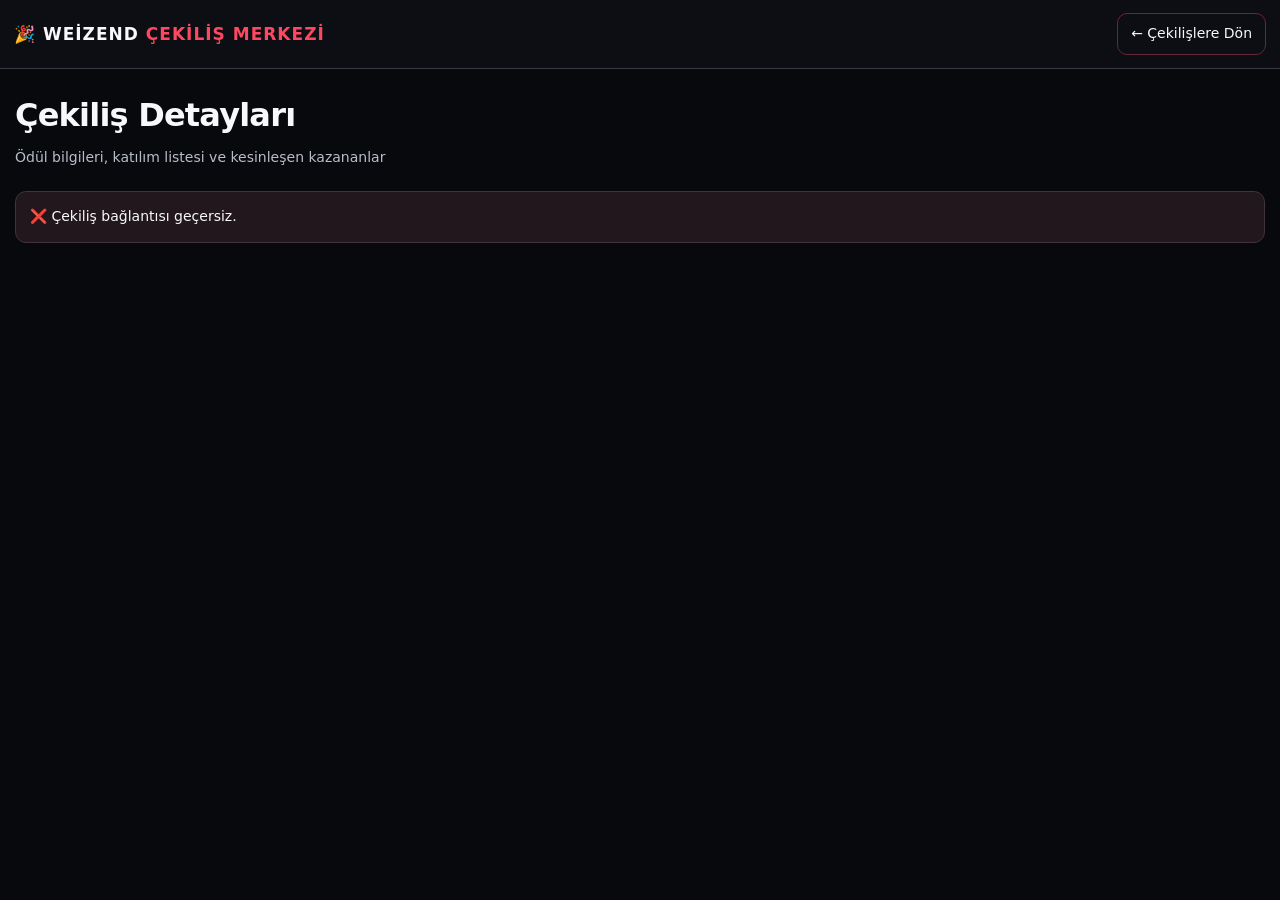
<file: cekilis-detay.html>
<!doctype html>
<html lang="tr"><head><meta charset="utf-8"><meta name="viewport" content="width=device-width,initial-scale=1"><meta name="theme-color" content="#090a0e">
<meta name="description" content="WEİZEND çekiliş detayları, katılımcılar ve kazananlar."><title>Çekiliş Detayları | WEİZEND</title>

<!-- V31.1.47: Generic OG fallback when someone shares this static detail page directly.
     Share buttons continue to use /cekilis/:id for the actual campaign artwork. -->
<link rel="canonical" href="https://www.weizend.com/cekilis-detay.html">
<meta property="og:type" content="website">
<meta property="og:site_name" content="WEİZEND">
<meta property="og:locale" content="tr_TR">
<meta property="og:title" content="WEİZEND Çekiliş Merkezi">
<meta property="og:description" content="Güncel WEİZEND çekilişleri, katılım hakları ve ödülleri incele.">
<meta property="og:url" content="https://www.weizend.com/cekilis-detay.html">
<meta property="og:image" content="https://www.weizend.com/weizend-paylasim-v31117.jpg">
<meta property="og:image:secure_url" content="https://www.weizend.com/weizend-paylasim-v31117.jpg">
<meta property="og:image:type" content="image/jpeg">
<meta property="og:image:width" content="1200">
<meta property="og:image:height" content="630">
<meta name="twitter:card" content="summary_large_image">
<meta name="twitter:title" content="WEİZEND Çekiliş Merkezi">
<meta name="twitter:description" content="Güncel çekilişleri ve ödülleri incele.">
<meta name="twitter:image" content="https://www.weizend.com/weizend-paylasim-v31117.jpg">
<link rel="icon" href="/favicon.ico"><style>
:root{color-scheme:dark;--bg:#08090d;--panel:#13151c;--line:#343741;--red:#f1243c;--gold:#efc561;--white:#f6f7fb;--muted:#b8bdca}
*{box-sizing:border-box}body{margin:0;color:var(--white);background:var(--bg);font:14px/1.55 system-ui,-apple-system,Segoe UI,Arial,sans-serif}button,a{font:inherit}a{color:inherit;text-decoration:none}button{cursor:pointer;background:#1b1e27;border:1px solid #414654;border-radius:12px;color:#fff;padding:10px 14px;font-weight:800}button:hover:not(:disabled){border-color:var(--gold)}button:disabled{opacity:.38;cursor:not-allowed}
header{background:#13141a;border-bottom:1px solid var(--line);padding:13px max(14px,calc((100vw - 1350px)/2));display:flex;align-items:center;justify-content:space-between;gap:15px}header strong{letter-spacing:1px;font-size:17px}.back{border:1px solid #682737;padding:9px 13px;border-radius:10px;white-space:nowrap}
main{max-width:1350px;padding:22px 15px 60px;margin:auto}h1{font-size:clamp(22px,3vw,32px);margin:0 0 7px}.intro{color:var(--muted);margin:0 0 22px}.cols{display:grid;grid-template-columns:minmax(240px,.9fr) minmax(260px,1.1fr) minmax(240px,1fr);gap:19px;align-items:start}.panel{background:var(--panel);border:1px solid var(--line);border-radius:17px;overflow:hidden;min-height:300px}.panel h2{margin:0 0 13px;font-size:18px;display:flex;align-items:center;justify-content:space-between;border-bottom:1px solid #454755;padding-bottom:11px}.pad{padding:16px} .cover{min-height:190px;display:grid;place-items:center;background:radial-gradient(ellipse at 30% 20%,#8d1d38,#1d111d 60%,#0a0a10);position:relative;overflow:hidden}.cover:before{content:'🎉';font-size:70px;opacity:.9}.cover.with-image{min-height:0;display:block}.cover.with-image::before{display:none}.cover img{position:static;inset:auto;display:block;width:100%;height:auto;max-height:none;object-fit:contain}.pill{background:#4e1824;border:1px solid #e94a61;border-radius:9px;padding:5px 9px;font-size:12px;font-weight:900}.prize{color:#ff7b97;font-size:18px;font-weight:900;margin:6px 0 12px}.desc{white-space:pre-wrap;color:var(--muted);overflow-wrap:anywhere}.facts{display:grid;grid-template-columns:1fr 1fr;gap:9px;margin-top:15px}.fact{padding:11px;border-radius:10px;background:#0e0f15;border:1px solid #2c2f39}.fact small{color:#bbc0ca;display:block}.fact strong{font-size:14px}.list{display:grid;gap:7px;max-height:430px;overflow:auto;overscroll-behavior:contain;scrollbar-gutter:stable}.person{display:flex;align-items:center;justify-content:space-between;gap:7px;border-radius:8px;border:1px solid #32343d;background:#171920;padding:10px;font-size:13px;min-height:44px}.person b{overflow-wrap:anywhere;color:#ffdfab}.person b.is-winner{color:#43e58c;text-shadow:0 0 8px rgba(67,229,140,.18)}.person time{color:#aeb4c1;font-size:11px;white-space:nowrap}.personMeta{display:flex;align-items:center;justify-content:flex-end;gap:8px;flex-wrap:wrap}.personChance{display:inline-flex;align-items:center;justify-content:center;min-width:64px;padding:5px 8px;border-radius:999px;border:1px solid #2c7b51;background:#122e21;color:#73edaa;font-size:12px;font-weight:900;line-height:1.25;white-space:nowrap;font-variant-numeric:tabular-nums}.personChance.is-excluded{border-color:#4b4147;background:#262127;color:#c7bfc5}.personChanceNote{font-size:11px;color:var(--muted);line-height:1.5;margin:11px 0 0}@media(max-width:630px){.person{align-items:flex-start;flex-wrap:wrap}.personMeta{flex:1;min-width:120px;justify-content:flex-end}.person time{white-space:normal;text-align:right}}.search{width:100%;min-height:41px;padding:10px 12px;background:#0b0c11;color:#fff;border-radius:9px;border:1px solid var(--gold);outline:none;margin-bottom:10px}.pagination{display:flex;justify-content:center;align-items:center;flex-wrap:wrap;gap:8px;margin-top:15px}.counter{color:#f4d19a;border-bottom:1px solid #494339;margin-bottom:11px;padding-bottom:9px}.notice{border:1px solid #383d48;background:#22252c;padding:15px;border-radius:12px;color:#d0d8e6;line-height:1.6}.winner{border:1px solid #75623d;background:#271f14;padding:11px 13px;border-radius:10px;margin-bottom:9px;font-size:15px;font-weight:900}.wzg-winner-clip{display:inline-flex;align-items:center;justify-content:center;margin-top:9px;padding:7px 12px;background:#1b5039;border:1px solid #40ad76;border-radius:9px;color:#eafff1;font-size:13px;font-weight:900;text-decoration:none}.wzg-winner-clip:hover{background:#28714e}.muted{color:var(--muted)}.status{padding:14px;margin:0 0 17px;border:1px solid #40333a;border-radius:11px;background:#21171d}.status[hidden]{display:none}#refresh{font-size:12px} .tick{margin-top:15px;font-size:15px;color:#fff} [hidden]{display:none!important}@media(max-width:930px){.cols{grid-template-columns:1fr 1fr}.cols .panel:first-child{grid-column:1/-1}}@media(max-width:630px){.cols{grid-template-columns:1fr}.cols .panel:first-child{grid-column:auto}header strong{font-size:14px}main{padding:14px 10px 44px}.pad{padding:12px}}

/* V31.1.14 — doğrulanmış oturuma bağlı çekiliş katılım çağrısı. */
.wzg-detail-actions{display:grid;grid-template-columns:1fr;gap:8px;margin:14px 0 2px}
.wzg-detail-actions .wzg-detail-join{width:100%;min-height:53px;display:flex;flex-direction:column;align-items:center;justify-content:center;gap:3px;line-height:1.2;background:linear-gradient(140deg,#ed262a,#a40e22);border-color:#fa5368;color:#fff;font-weight:900}
.wzg-detail-actions .wzg-detail-join.needs-auth{background:linear-gradient(135deg,#ff4141,#cf1010 62%,#a80808)!important;border-color:#ff8585!important;color:#fff!important;box-shadow:0 7px 18px rgba(227,27,27,.28)!important;font-weight:1000!important}
.wzg-detail-actions .wzg-detail-join.scheduled{background:#7b1118;border-color:#af343d}
.wzg-detail-actions .wzg-detail-join .icon{font-size:16px}
.wzg-detail-actions .wzg-detail-join[hidden]{display:none!important}
/* V31.1.12 — Çekiliş detaylarında gerçek zamanlı kayıt/bitiş sayacı */
#wzgDetailTimer{margin-top:15px;border:1px solid #69283a;border-radius:12px;padding:12px;background:linear-gradient(140deg,#22131a,#111218)}
#wzgDetailTimerTitle{font-size:12px;font-weight:900;letter-spacing:.35px;color:#ff98a7;margin:0 0 10px}
.wzg-detail-cells{display:grid;grid-template-columns:repeat(4,minmax(0,1fr));gap:6px}
.wzg-detail-cell{min-width:0;background:#090b11;border:1px solid #38303c;border-radius:9px;padding:9px 3px;text-align:center}
.wzg-detail-cell b{display:block;font-size:clamp(18px,2vw,25px);line-height:1.25;white-space:nowrap;font-variant-numeric:tabular-nums;color:#fff}
.wzg-detail-cell small{display:block;margin-top:2px;font-size:10px;color:#b9b8c4;font-weight:800}
@media(max-width:370px){.wzg-detail-cells{gap:4px}.wzg-detail-cell b{font-size:18px}}
</style><style id="wz-v31189-no-mobile-tap-rectangles">
/* Native blue mobile tap highlights only; keyboard-visible focus remains intact. */
*{-webkit-tap-highlight-color:transparent!important}
@media(pointer:coarse){button:focus:not(:focus-visible),a:focus:not(:focus-visible),summary:focus:not(:focus-visible),[role="button"]:focus:not(:focus-visible){outline:none!important}}
</style>
  <!-- WEİZEND V31.2.03: optional, reversible presentation layer; all JS and backend unchanged -->
  <link rel="stylesheet" href="./weizend-experience-v31203.css" id="wz-experience-v31203" />
</head>
<body data-wz-experience="giveaway"><header><a href="https://www.weizend.com/"><strong>🎉 WEİZEND <span style="color:#fc4860">ÇEKİLİŞ MERKEZİ</span></strong></a><a class="back" href="https://www.weizend.com/?wz_view=giveaway">← Çekilişlere Dön</a></header>
<main><h1 id="heading">Çekiliş Detayları</h1><p class="intro">Ödül bilgileri, katılım listesi ve kesinleşen kazananlar</p><p class="status" id="status">⏳ Çekiliş bilgileri yükleniyor...</p><button type="button" id="retryApi" hidden style="margin:0 0 17px">🔄 Tekrar Dene</button>
<div class="cols" id="content" hidden>
<section class="panel"><div class="cover" id="cover"></div><div class="pad"><span class="pill" id="state">Çekiliş</span><h2 style="margin-top:15px" id="title">Çekiliş</h2><div class="prize" id="prize"></div><div class="desc" id="description"></div><div class="facts"><div class="fact"><small>Katılımcı</small><strong id="count">—</strong></div><div class="fact"><small>Kazanan sayısı</small><strong id="winnerCount">—</strong></div><div class="fact"><small>Başlangıç (TSİ)</small><strong id="start">—</strong></div><div class="fact"><small>Bitiş (TSİ)</small><strong id="end">—</strong></div></div><div id="wzgDetailActions" class="wzg-detail-actions" hidden><button id="wzgDetailJoin" type="button" class="wzg-detail-join" hidden><span class="icon" id="wzgDetailJoinIcon">🎉</span><span id="wzgDetailJoinLabel">Çekilişe Katıl</span></button></div><div id="wzgDetailTimer" role="timer" aria-live="off" hidden>
 <p id="wzgDetailTimerTitle"></p>
 <div class="wzg-detail-cells">
  <div class="wzg-detail-cell"><b data-wzg-unit="0">00</b><small>Gün</small></div>
  <div class="wzg-detail-cell"><b data-wzg-unit="1">00</b><small>Saat</small></div>
  <div class="wzg-detail-cell"><b data-wzg-unit="2">00</b><small>Dakika</small></div>
  <div class="wzg-detail-cell"><b data-wzg-unit="3">00</b><small>Saniye</small></div>
 </div>
</div><p class="tick" id="remaining" hidden></p></div></section>
<section class="panel"><div class="pad"><h2>👥 Katılımcılar <button type="button" id="refresh">🔄 Yenile</button></h2><p class="counter" id="participation">Katılımcılar yükleniyor...</p><input id="search" class="search" placeholder="Tüm katılımcılarda kullanıcı adı ara..." aria-label="Tüm çekiliş katılımcılarında kullanıcı adı ara"><div id="participants" class="list" aria-live="polite"></div><p id="participantSearchStatus" class="muted" style="font-size:12px;margin:8px 0 0" aria-live="polite">İlk katılımcılar yükleniyor…</p><div class="pagination" hidden><button id="prev" type="button">← Önceki</button><strong id="page">1 / 1</strong><button id="next" type="button">Sonraki →</button></div><p class="personChanceNote">🟢 Katılımcı yüzdeleri kura başlangıcındaki toplam ağırlıklı şansı gösterir; biri kazandı diye diğer oranlar değişmez. Kazananların seçildiği turdaki gerçek şansı sağdaki Kazananlar bölümünde gösterilir.</p><p class="muted" style="font-size:12px">Katılımcıların Kick kullanıcı adları tam olarak gösterilir. Liste 10'ar kayıt halinde yüklenir; aşağı kaydırdıkça devamı görünür.</p></div></section>
<section class="panel"><div class="pad"><h2>🏆 Kazananlar</h2><div id="winners" class="notice">Çekiliş henüz sonuçlanmadı. Sonuçlandığında kazananlar burada görünecek.</div></div></section>
</div></main>
<script>
(()=>{'use strict';const $=id=>document.getElementById(id),API='/api';const id=new URLSearchParams(location.search).get('id');let page=1,last=null,visibleParticipants=[],activeSearch='',wzgDetailSearchTimer=0,wzgDetailLoading=false;
const AUTH_KEY='weizend_market_session_secure_v2';
const token=()=>{try{return localStorage.getItem(AUTH_KEY)||''}catch(_){return ''}};
const marketAuthUrl='https://www.weizend.com/?wz_auth=1';
let entryState=null,sessionVerified=false,entryCheckDone=false;
async function verifySessionAndEntry(){
 const current=token();sessionVerified=false;entryState=null;entryCheckDone=false;
 if(!current){entryCheckDone=true;refreshJoinButton();return}
 try{
  const res=await fetch(API+'/giveaway/mine',{headers:{Authorization:'Bearer '+current},cache:'no-store'});
  const result=await res.json();
  if(!res.ok||!result.success)throw Error('Oturum doğrulanamadı');
  if(token()!==current)return;
  sessionVerified=true;
  entryState=(result.entries||[]).find(e=>String(e.giveaway_id)===String(id))||null;
 }catch(_){sessionVerified=false;entryState=null}
 finally{entryCheckDone=true;refreshJoinButton()}
}
function refreshJoinButton(){
 if(!last?.campaign)return;
 const c=last.campaign,el=$('wzgDetailActions'),btn=$('wzgDetailJoin');
 const now=Date.now(),starts=Date.parse(c.startAt),ends=Date.parse(c.endAt);
 const active=Boolean(c.startAt&&c.endAt)&&['scheduled','active'].includes(c.status)&&now>=starts&&now<ends;
 const scheduled=['scheduled','active'].includes(c.status)&&now<starts&&(!Number.isFinite(ends)||now<ends);
 if(!active&&!scheduled&&!(!c.startAt||!c.endAt)){el.hidden=true;btn.hidden=true;return}
 el.hidden=false;btn.hidden=false;
 let icon='🎉',label='Çekilişe Katıl',mode='join';
 if(!entryCheckDone){icon='⏳';label='Hesap Kontrol Ediliyor';mode='waiting'}
 else if(!c.startAt||!c.endAt){icon='🔒';label='Tarihler Kesin Değil';mode='scheduled'}
 else if(!sessionVerified){icon='🔐';label='Hesabını Doğrula';mode='auth'}
 else if(scheduled){icon='🔒';label='Kayıtlar Açılmadı';mode='scheduled'}
 else if(entryState?.status==='eligible'){icon='✅';label='Katıldın';mode='joined'}
 else if(entryState && entryState.status!=='pending_review'){icon='⛔';label='Kaydın';mode='joined'}
 else if(entryState?.status==='pending_review'){icon='🔄';label='Katılımı Tamamla';mode='join'}
 $('wzgDetailJoinIcon').textContent=icon;$('wzgDetailJoinLabel').textContent=label;
 btn.classList.toggle('needs-auth',mode==='auth');btn.classList.toggle('scheduled',mode==='scheduled');
 btn.disabled=['waiting','joined','scheduled'].includes(mode);
 btn.onclick=mode==='auth'?()=>location.assign(marketAuthUrl):mode==='join'?()=>{
  const dest=new URL('https://www.weizend.com/');dest.searchParams.set('wz_view','giveaway');dest.searchParams.set('g',String(id));dest.searchParams.set('wz_join','1');location.assign(dest.href);
 }:null;
}

function date(s){if(!s)return 'Kesin değil';if(typeof s==='string'&&/^\d{4}-\d{2}-\d{2} \d{2}:\d{2}:\d{2}$/.test(s))s=s.replace(' ','T')+'Z';const d=new Date(s);return Number.isNaN(d.getTime())?'—':d.toLocaleString('tr-TR',{timeZone:'Europe/Istanbul',year:'numeric',month:'2-digit',day:'2-digit',hour:'2-digit',minute:'2-digit',hour12:false})}
function status(s){return {scheduled:'📅 Yakında',active:'🔴 Katılıma açık',closed:'⏱️ Katılım kapandı',drawing:'🎥 Kura devam ediyor',drawn:'🏆 Sonuçlandı'}[s]||'Çekiliş'}
function text(tag,cl,value){const e=document.createElement(tag);if(cl)e.className=cl;e.textContent=value;return e}
function wzgTimerParts(ms){let sec=Math.floor(Math.max(0,ms)/1000);const days=Math.floor(sec/86400);sec%=86400;const hours=Math.floor(sec/3600);sec%=3600;const minutes=Math.floor(sec/60);sec%=60;return [days,hours,minutes,sec].map(n=>String(n).padStart(2,'0'))}
function wzgDetailCountdown(){
 if(!last?.campaign)return;
 const c=last.campaign,now=Date.now(),starts=Date.parse(c.startAt),ends=Date.parse(c.endAt);
 const planned=c.status==='active'||c.status==='scheduled';
 const beforeStart=planned&&Number.isFinite(starts)&&now<starts&&(!Number.isFinite(ends)||now<ends);
 const inProgress=planned&&Number.isFinite(starts)&&Number.isFinite(ends)&&now>=starts&&now<ends;
 const target=beforeStart?starts:inProgress?ends:null,el=$('wzgDetailTimer');
 el.hidden=target===null;
 if(target!==null){
  $('wzgDetailTimerTitle').textContent=beforeStart?(c.endAt?'📅 KATILIMIN AÇILMASINA KALAN SÜRE':'📅 DUYURULAN BAŞLANGICA KALAN SÜRE'):'⏳ KATILIMIN BİTMESİNE KALAN SÜRE';
  const values=wzgTimerParts(target-now);
  el.querySelectorAll('[data-wzg-unit]').forEach((cell,i)=>{cell.textContent=values[i]});
 }
 $('state').textContent=(!c.startAt&&!c.endAt)?'📢 Tarihler kesin değil':!c.startAt?'📢 Başlangıç tarihi kesin değil':!c.endAt?'📢 Bitiş tarihi kesin değil':beforeStart?'📅 Yakında':inProgress?'🔴 Katılıma açık':planned&&Number.isFinite(ends)&&now>=ends?'⏱️ Katılım kapandı':status(c.status);
 $('remaining').hidden=true;
 refreshJoinButton();
}
function show(append=false){if(!last)return;const c=last.campaign;$('content').hidden=false;$('status').hidden=true;$('retryApi').hidden=true;$('heading').textContent=c.title+' — Çekiliş Detayları';$('title').textContent=c.title;$('prize').textContent=c.prizeTitle;$('description').textContent=(c.description||'')+'\n'+(c.prizeDetails||'');$('state').textContent=status(c.status);$('count').textContent=last.totalParticipants.toLocaleString('tr-TR')+' kişi';$('winnerCount').textContent=c.winnersCount+' kişi';$('start').textContent=date(c.startAt);$('end').textContent=date(c.endAt);wzgDetailCountdown();
 const cover=$('cover');cover.replaceChildren();cover.classList.remove('with-image');if(/^https:\/\//i.test(c.imageUrl||'')){const im=document.createElement('img');im.src=c.imageUrl;im.alt=c.title+' kapağı';im.loading='lazy';im.onerror=()=>{im.remove();cover.classList.remove('with-image')};cover.classList.add('with-image');cover.append(im)}
 const list=$('participants');if(!append)list.replaceChildren();const shown=append?(last.participants||[]):visibleParticipants;const matched=Number(last.matchedParticipants??last.totalParticipants)||0;
 if(!append&&!visibleParticipants.length)list.append(text('p','muted',activeSearch?'Eşleşen katılımcı bulunamadı.':'Henüz katılımcı yok.'));
 shown.forEach(p=>{const row=text('div','person','');
  const raw=Number(p.chancePercent),hasChance=p.chancePercent!==null&&p.chancePercent!==undefined&&Number.isFinite(raw);
  const value=hasChance?Math.max(0,Math.min(100,raw)).toLocaleString('tr-TR',{minimumFractionDigits:2,maximumFractionDigits:2})+'%':'—';
  const percentage=text('span','personChance',value);
  percentage.title='Kura başlangıcındaki ağırlıklı şans; kazanan çıkması bu oranı değiştirmez';
  percentage.setAttribute('aria-label',percentage.title+': '+value);
  const meta=text('div','personMeta','');meta.append(text('time','',date(p.joinedAt)),percentage);
  row.append(text('b',p.isWinner?'is-winner':'',p.name),meta);list.append(row)});
 $('participation').textContent='Toplam '+last.totalParticipants.toLocaleString('tr-TR')+' katılımcı';
 const loadedCount=visibleParticipants.length;$('participantSearchStatus').textContent=activeSearch?('Arama sonucu: '+matched.toLocaleString('tr-TR')+' eşleşme · '+loadedCount.toLocaleString('tr-TR')+' tanesi yüklendi'):('Gösterilen '+loadedCount.toLocaleString('tr-TR')+' / '+matched.toLocaleString('tr-TR')+' katılımcı');
 $('page').textContent=last.page+' / '+last.totalPages;$('prev').disabled=last.page<=1;$('next').disabled=last.page>=last.totalPages;
 const box=$('winners');box.replaceChildren();box.className='';if(last.winners.length){last.winners.forEach(w=>{
  const raw=w.chancePercent,hasChance=raw!==null&&raw!==undefined&&Number.isFinite(Number(raw));
  const chance=hasChance?new Intl.NumberFormat('tr-TR',{minimumFractionDigits:2,maximumFractionDigits:2}).format(Number(raw))+'%':'Bu eski sonuç için yüzde kaydı yok';
  const award=String(w.award||c.prizeTitle||'Ödül');
  const card=text('div','winner','🏆 '+w.rank+'. '+w.username+' · Ödül: '+award+' · Seçim anındaki şansı: '+chance);
  if(c.status==='drawn'&&w.clipUrl){
   const a=document.createElement('a');a.className='wzg-winner-clip';a.href=w.clipUrl;
   a.target='_blank';a.rel='noopener noreferrer';a.textContent='▶ Klibi İzle';
   card.append(document.createElement('div'));card.lastElementChild.append(a);
  }
  box.append(card);
 })}else{box.className='notice';box.textContent=c.status==='drawn'?'Kazanan bilgileri henüz yayımlanmadı.':'ℹ️ Bu çekiliş henüz sonuçlanmadı. Çekiliş sonuçlandığında kazananları burada görebilirsin.'}
}
let wzgDetailRequest=0,wzgDetailController=null;
async function load(p,options={}){
 if(!id){$('status').textContent='❌ Çekiliş bağlantısı geçersiz.';return}
 const append=options.append===true;
 const query=String(options.query!==undefined?options.query:$('search').value).trim().replace(/^@/,'').slice(0,50);
 const seq=++wzgDetailRequest;
 if(wzgDetailController)wzgDetailController.abort();
 const controller=new AbortController();wzgDetailController=controller;wzgDetailLoading=true;
 const timer=setTimeout(()=>controller.abort(),12000);
 $('refresh').disabled=true;$('retryApi').hidden=true;
 try{
  const params=new URLSearchParams({id:String(id),page:String(p)});if(query)params.set('q',query);
  const r=await fetch(API+'/giveaway/details?'+params.toString(),
    {cache:'no-store',signal:controller.signal});
  const d=await r.json(); // deadline includes the complete JSON body
  if(!r.ok||!d.success)throw Error(d.error||'Bilgiler okunamadı.');
  if(seq!==wzgDetailRequest)return;
  const sameSearch=query===activeSearch;
  if(!append||p===1||!sameSearch)visibleParticipants=(d.participants||[]).slice();
  else visibleParticipants=visibleParticipants.concat(d.participants||[]);
  activeSearch=query;last=d;page=d.page;show(append&&p>1&&sameSearch);
 }catch(e){
  if(seq!==wzgDetailRequest)return;
  if(append){$('participantSearchStatus').textContent='Devamı yüklenemedi. Biraz aşağı kaydırarak tekrar deneyebilirsin.';}
  else{
   $('status').hidden=false;$('retryApi').hidden=false;
   const networkIssue=/Failed to fetch|NetworkError|Load failed|fetch failed/i.test(String(e?.message||''));
   $('status').textContent='❌ '+(controller.signal.aborted?'Sunucu 12 saniyede yanıt vermedi. Tekrar Dene butonunu kullan.':networkIssue?'Çekiliş verilerine bağlanılamadı. Tekrar Dene butonunu kullan. Instagram içindeysen sağ üst menüden harici tarayıcıda açabilirsin.':(e?.message||'Bağlantı hatası.'));
  }
 }finally{
  clearTimeout(timer);
  if(seq===wzgDetailRequest){wzgDetailController=null;wzgDetailLoading=false;$('refresh').disabled=false;}
 }
}
function searchParticipants(){
 clearTimeout(wzgDetailSearchTimer);
 wzgDetailSearchTimer=setTimeout(()=>{
  const query=$('search').value.trim().replace(/^@/,'').slice(0,50);
  visibleParticipants=[];page=1;activeSearch=query;
  $('participants').replaceChildren(text('p','muted',query?'Kullanıcılar aranıyor…':'Katılımcılar yükleniyor…'));
  $('participantSearchStatus').textContent=query?'Tüm katılımcılar arasında aranıyor…':'Katılımcılar yükleniyor…';
  load(1,{query});
 },220);
}
$('retryApi').onclick=()=>load(1,{query:$('search').value});$('refresh').onclick=()=>load(1,{query:$('search').value});
$('search').oninput=searchParticipants;
$('participants').addEventListener('scroll',()=>{
 const list=$('participants');
 if(list.scrollTop>0&&list.scrollTop+list.clientHeight>=list.scrollHeight-40&&last&&!wzgDetailLoading&&last.page<last.totalPages){
  load(page+1,{append:true,query:activeSearch});
 }
},{passive:true});
setInterval(wzgDetailCountdown,1000);load(1,{query:''});verifySessionAndEntry();
})();
</script>
<style id="wz-v31198-cross-device-ux">
/* WEIZEND UX V31.1.98 — consistent keyboard, touch and motion accessibility. */
:where(button, a, [role="button"], input, select, textarea):focus-visible {
  outline:2px solid #ff858e!important;outline-offset:3px;
}
@media (max-width: 700px) {
  input:not([type="checkbox"]):not([type="radio"]), select, textarea {font-size:max(16px,1em);}
}
@media (prefers-reduced-motion:reduce) {
  *,*::before,*::after {scroll-behavior:auto!important;animation-duration:.01ms!important;animation-iteration-count:1!important;transition-duration:.01ms!important;}
}
</style>
</body></html>
</file>
<file: weizend-experience-v31203.css>
/*
 * WEİZEND Experience V31.2.03 — display layer only
 * Scope: body[data-wz-experience] on eight public/admin HTML pages.
 * Never changes visibility/state classes, permissions, purchase logic, animation JS,
 * header modal positioning or server actions. Brand remains RED / BLACK / WHITE.
 */
:root {
  --wzxp-bg: #08090c;
  --wzxp-surface: #12141a;
  --wzxp-surface-raised: #191c24;
  --wzxp-border: #31353f;
  --wzxp-border-soft: rgba(226,232,240,.115);
  --wzxp-red: #ed2939;
  --wzxp-red-deep: #ad1525;
  --wzxp-text: #f7f8fb;
  --wzxp-muted: #aeb5c2;
  --wzxp-shadow: 0 10px 30px rgba(0,0,0,.20);
  --wzxp-radius: 18px;
}

html:has(body[data-wz-experience]) { color-scheme: dark; }
body[data-wz-experience] {
  font-family: Inter, -apple-system, BlinkMacSystemFont, "Segoe UI", system-ui, Arial, sans-serif;
  -webkit-font-smoothing: antialiased;
  text-rendering: optimizeLegibility;
  color: var(--wzxp-text);
  background-color: var(--wzxp-bg);
}
body[data-wz-experience] :is(h1,h2,h3,h4) {
  text-wrap: balance;
  letter-spacing: -.025em;
}
body[data-wz-experience] :is(p,li,small,label,td,th) { overflow-wrap: break-word; }
body[data-wz-experience] :is(input,textarea,select) {
  font-family: inherit;
  color: var(--wzxp-text);
}
body[data-wz-experience] :is(input,textarea,select):focus-visible {
  outline: 2px solid rgba(237,41,57,.65);
  outline-offset: 1px;
}
body[data-wz-experience] :is(button,a,[role="button"],summary):focus-visible {
  outline: 2px solid #ff6974 !important;
  outline-offset: 3px;
}
/* Never re-enable a disabled/invisible operation button. */
body[data-wz-experience] button:disabled { cursor: not-allowed; }
body[data-wz-experience] img { max-width: 100%; }
body[data-wz-experience] :is(.muted,.hint,.smallprint) { line-height: 1.55; }
body[data-wz-experience] ::selection { background: rgba(237,41,57,.35); color: #fff; }
body[data-wz-experience] :is(.tableWrap,.wz156GiftRecipientsList,.bracket-viewport,.list) {
  scrollbar-color: #6f333a #14151a;
  scrollbar-width: thin;
}

/* ——— MAIN APP: navigation and brand ——— */
body[data-wz-experience="home"] .wz-appbar {
  background: rgba(9,10,14,.96) !important;
  border-bottom: 1px solid var(--wzxp-border-soft) !important;
  box-shadow: 0 8px 35px rgba(0,0,0,.22) !important;
}
@supports (backdrop-filter: blur(12px)) {
  body[data-wz-experience="home"] .wz-appbar {
    background: rgba(9,10,14,.90) !important;
    backdrop-filter: blur(16px);
    -webkit-backdrop-filter: blur(16px);
  }
}
body[data-wz-experience="home"] .wz-appbar-inner {
  max-width: 1440px;
  gap: clamp(9px,1.4vw,22px);
}
body[data-wz-experience="home"] .wz-brand-button {
  border-radius: 12px;
}
body[data-wz-experience="home"] .wz-brand-button img {
  object-fit: contain;
  flex-shrink: 0;
  filter: drop-shadow(0 2px 8px rgba(0,0,0,.28));
}
body[data-wz-experience="home"] .wz-brand-copy strong {
  font-weight: 900;
  letter-spacing: .065em;
}
body[data-wz-experience="home"] .wz-brand-copy small {
  color: var(--wzxp-muted);
  font-weight: 750;
  letter-spacing: .115em;
}
body[data-wz-experience="home"] .wz-desktop-nav {
  border-color: var(--wzxp-border-soft) !important;
  background: rgba(255,255,255,.025) !important;
  border-radius: 14px !important;
  padding: 5px;
}
body[data-wz-experience="home"] .wz-desktop-nav-btn {
  border-radius: 10px !important;
  font-weight: 800;
  letter-spacing: -.01em;
  transition: background-color .16s ease, color .16s ease !important;
}
body[data-wz-experience="home"] .wz-desktop-nav-btn.active {
  color: #fff !important;
  background: linear-gradient(145deg,#b31b2a,#e02837) !important;
  box-shadow: 0 3px 14px rgba(225,36,50,.16) !important;
}
body[data-wz-experience="home"] .wz-desktop-nav-btn:hover:not(.active) {
  color: #fff !important;
  background: rgba(255,255,255,.065) !important;
}
body[data-wz-experience="home"] :is(.wz-profile-top-btn,.wz-brand-button):hover {
  filter: brightness(1.12);
}

/* ——— MAIN APP: first impression, product discovery ——— */
body[data-wz-experience="home"] #wzMarketAuthHeader {
  border-color: var(--wzxp-border-soft) !important;
}
body[data-wz-experience="home"] #wzMarketAuthHeader h1 {
  letter-spacing: -.048em !important;
  font-weight: 950;
}
body[data-wz-experience="home"] #wzMarketAuthHeader p {
  color: var(--wzxp-muted) !important;
  line-height: 1.55;
}
body[data-wz-experience="home"] #wzNewcomerGuide {
  background: linear-gradient(126deg,rgba(34,18,24,.98),rgba(16,18,24,.98)) !important;
  border: 1px solid rgba(237,41,57,.29) !important;
  border-radius: 20px !important;
  box-shadow: var(--wzxp-shadow) !important;
}
body[data-wz-experience="home"] #wzNewcomerGuide .wz-qs-link {
  background: rgba(22,25,32,.95) !important;
  border: 1px solid #383b46 !important;
  border-radius: 14px !important;
  box-shadow: 0 6px 18px rgba(0,0,0,.14);
}
body[data-wz-experience="home"] #wzNewcomerGuide .wz-qs-link:hover {
  border-color: #a94750 !important;
  background: #222029 !important;
}
body[data-wz-experience="home"] #wzNewcomerGuide .wz-qs-explain {
  color: #b6bac6 !important;
  line-height: 1.5 !important;
}
body[data-wz-experience="home"] .market-search-box {
  background: #151820 !important;
  border-color: #373c48 !important;
  border-radius: 14px !important;
  box-shadow: inset 0 1px 0 rgba(255,255,255,.025);
}
body[data-wz-experience="home"] .market-search-box:focus-within {
  border-color: #bd3745 !important;
  box-shadow: 0 0 0 3px rgba(237,41,57,.09) !important;
}
body[data-wz-experience="home"] .market-search-input {
  color: #f8f8fa !important;
  min-height: 44px;
}
body[data-wz-experience="home"] #filters { gap: 8px !important; }
body[data-wz-experience="home"] #filters .filter-btn {
  border-radius: 999px !important;
  font-weight: 780;
  border-color: #343945 !important;
  transition: background-color .16s ease,border-color .16s ease,transform .16s ease;
}
body[data-wz-experience="home"] #filters .filter-btn:hover:not(:disabled) {
  border-color: #a43a43 !important;
  transform: translateY(-1px);
}
body[data-wz-experience="home"] #urunGrid { gap: clamp(13px,1.5vw,22px) !important; }
body[data-wz-experience="home"] #urunGrid > .card {
  border: 1px solid #363a44 !important;
  border-radius: 18px !important;
  background: linear-gradient(180deg,#171a22 0%,#111319 100%) !important;
  box-shadow: 0 8px 24px rgba(0,0,0,.14) !important;
  transition: border-color .18s ease,box-shadow .18s ease,transform .18s ease !important;
}
body[data-wz-experience="home"] #urunGrid > .card:hover {
  border-color: #77404a !important;
  box-shadow: 0 12px 30px rgba(0,0,0,.25) !important;
  transform: translateY(-2px);
}
body[data-wz-experience="home"] #urunGrid > .card.wz81-top-product {
  border-color: #df3548 !important;
  box-shadow: 0 0 0 1px rgba(237,41,57,.18),0 12px 34px rgba(0,0,0,.26) !important;
}
body[data-wz-experience="home"] #urunGrid .img-container {
  border-radius: 13px !important;
  background-color: #101218 !important;
  overflow: hidden;
}
body[data-wz-experience="home"] #urunGrid .product-title {
  letter-spacing: -.02em;
  font-weight: 850;
  line-height: 1.36 !important;
  overflow-wrap: anywhere;
}
body[data-wz-experience="home"] #urunGrid .price-command {
  border-color: #353842 !important;
}
body[data-wz-experience="home"] #urunGrid .card details {
  border-radius: 10px;
  border-color: #353943 !important;
}
body[data-wz-experience="home"] :is(.tv2-card,.tv2-team-card,.tv2-market-section .card) {
  border-color: #343a43 !important;
  border-radius: 17px !important;
  background: linear-gradient(180deg,#171a22,#111319) !important;
  box-shadow: 0 6px 21px rgba(0,0,0,.15);
}
body[data-wz-experience="home"] :is(.tv2-section-heading,.tv2-card-title) {
  letter-spacing: -.02em;
}
body[data-wz-experience="home"] :is(#wzGiveawayView,#wzPlayersView) {
  color: var(--wzxp-text);
}
body[data-wz-experience="home"] #wzPlayersView iframe {
  max-width: 100%;
  border-radius: 14px;
}
body[data-wz-experience="home"] .wz-profile-hero {
  border-color: #383d49 !important;
  border-radius: 20px !important;
  box-shadow: var(--wzxp-shadow);
}
body[data-wz-experience="home"] .wz-profile-section {
  border-radius: 17px !important;
}
body[data-wz-experience="home"] :is(.modal-content,.wz-product-info-dialog) {
  border-color: #4a4d59 !important;
  background-color: #15171e !important;
  box-shadow: 0 28px 80px rgba(0,0,0,.58) !important;
}
body[data-wz-experience="home"] .modal-header {
  border-bottom-color: rgba(255,255,255,.10) !important;
}
body[data-wz-experience="home"] .modal-content :is(p,small,label) { line-height: 1.58; }

/* ——— ADMIN: focus, readability, dense information ——— */
body[data-wz-experience="admin"] {
  background: #090b0f !important;
  color: #f7f8fa !important;
}
body[data-wz-experience="admin"] .wrap { max-width: 1270px; }
body[data-wz-experience="admin"] h1 {
  font-size: clamp(23px,3.5vw,35px);
  margin-bottom: 26px;
  letter-spacing: -.045em;
}
body[data-wz-experience="admin"] .topbar {
  padding: 17px 20px;
  background: linear-gradient(90deg,#19161c,#12151c);
  border: 1px solid #3c333b;
  border-radius: 17px;
  box-shadow: var(--wzxp-shadow);
}
body[data-wz-experience="admin"] .topbar h2 {
  font-size: clamp(17px,2vw,23px);
  letter-spacing: -.03em;
}
body[data-wz-experience="admin"] .tabs {
  gap: 8px;
  padding: 8px 0 5px;
}
body[data-wz-experience="admin"] .tabs button {
  background: #191c23;
  border: 1px solid #383d47;
  border-radius: 10px;
  font-size: .86rem;
  font-weight: 800;
  min-height: 39px;
  transition: background-color .15s ease,border-color .15s ease;
}
body[data-wz-experience="admin"] .tabs button.active {
  background: #d62a38;
  border-color: #ec4350;
  color: #fff;
  box-shadow: 0 4px 12px rgba(226,36,51,.15);
}
body[data-wz-experience="admin"] .tabs button:hover:not(.active) {
  background: #242832;
  border-color: #62616a;
}
body[data-wz-experience="admin"] :is(.card,.supportRewardCard) {
  background: linear-gradient(180deg,#171a22,#12151b) !important;
  border: 1px solid #343943 !important;
  border-radius: 17px !important;
  box-shadow: 0 5px 20px rgba(0,0,0,.12);
}
body[data-wz-experience="admin"] .card h2,
body[data-wz-experience="admin"] .card h3 { letter-spacing: -.03em; }
body[data-wz-experience="admin"] :is(input:not([type="checkbox"]),select,textarea) {
  background: #0d1016;
  border: 1px solid #3a414d;
  border-radius: 10px;
  color: #f9f9fa;
  min-height: 41px;
}
/* Keep toggles compact and readable on small screens; label remains a touch target. */
body[data-wz-experience="admin"] .supportRewardToggle { min-height: 40px; gap: 10px; }
body[data-wz-experience="admin"] .supportRewardToggle input[type="checkbox"] {
  width: 19px !important;
  height: 19px !important;
  min-width: 19px !important;
  min-height: 19px !important;
  max-width: 19px !important;
  flex: 0 0 19px !important;
  margin: 0 !important;
  padding: 0 !important;
  accent-color: var(--wzxp-red) !important;
}
body[data-wz-experience="admin"] .supportRewardToggle label {
  display: inline-flex;
  align-items: center;
  min-height: 40px;
  line-height: 1.45;
}
body[data-wz-experience="admin"] label.title {
  color: #c9cdd6;
  font-size: .86rem;
  font-weight: 700;
}
body[data-wz-experience="admin"] .muted { color: #b3bac6; }
body[data-wz-experience="admin"] .tableWrap {
  border-color: #3a3e48;
  border-radius: 13px;
  background: #12151c;
}
body[data-wz-experience="admin"] .tableWrap th {
  background: #1b1f27;
  border-bottom: 1px solid #444954;
  color: #d3d7df;
  font-weight: 850;
}
body[data-wz-experience="admin"] .tableWrap td {
  border-color: #30343e;
  line-height: 1.52;
}
body[data-wz-experience="admin"] .tableWrap tr:hover td {
  background: rgba(255,255,255,.025);
}
body[data-wz-experience="admin"] .badge { letter-spacing: .015em; }
body[data-wz-experience="admin"] :is(.wz156GiftDialog,.choiceDialog,.choiceModal) {
  border-color: #4b4e5b !important;
  background: #171920 !important;
  box-shadow: 0 25px 70px rgba(0,0,0,.56) !important;
}
body[data-wz-experience="admin"] .wz156GiftRecipient {
  background: #222630 !important;
  border-color: #424956 !important;
  border-radius: 12px !important;
  line-height: 1.6 !important;
}
body[data-wz-experience="admin"] :is(.wz156GiftDialog,.choiceDialog) :is(p,small,label,div) {
  overflow-wrap: anywhere;
}
body[data-wz-experience="admin"] .wz156GiftDialog h3 {
  letter-spacing: -.025em;
}
body[data-wz-experience="admin"] #loginCard {
  border: 1px solid #54363b !important;
  box-shadow: 0 20px 65px rgba(0,0,0,.3);
}

/* ——— ARENA: scoreboards and competition ——— */
body[data-wz-experience="arena"] {
  background: #090b10 !important;
}
body[data-wz-experience="arena"] .wz-market-header {
  border-bottom-color: #343640 !important;
  background: #0c0e13 !important;
}
body[data-wz-experience="arena"] main { max-width: 1420px; }
body[data-wz-experience="arena"] .hero {
  background: linear-gradient(115deg,#28181e,#151821 60%,#11151b) !important;
  border: 1px solid #62404b !important;
  border-radius: 21px !important;
  padding: clamp(18px,2.5vw,31px) !important;
  box-shadow: var(--wzxp-shadow);
}
body[data-wz-experience="arena"] .hero h1 { letter-spacing: -.045em; }
body[data-wz-experience="arena"] .hero p { color: #c1c7d2; }
body[data-wz-experience="arena"] .panel {
  background: #15181f !important;
  border: 1px solid #353b46 !important;
  border-radius: 18px !important;
  box-shadow: 0 7px 25px rgba(0,0,0,.15);
}
body[data-wz-experience="arena"] .toolbar {
  gap: 12px;
  padding-bottom: 10px;
  border-bottom: 1px solid #333844;
  margin-bottom: 13px;
}
body[data-wz-experience="arena"] .round h3 {
  border-left-color: #e93945;
  background: #26181c;
  border-radius: 4px 8px 8px 4px;
}
body[data-wz-experience="arena"] :is(.tag,.wz-fixture-tab) {
  border-radius: 10px;
}
body[data-wz-experience="arena"] .roomDialog {
  border-color: #49515e !important;
  background: #151922 !important;
}

/* ——— LOBBY: reduce visual clutter, keep join controls clear ——— */
body[data-wz-experience="lobby"] { background: #090b10 !important; }
body[data-wz-experience="lobby"] header.top {
  background: #0d0f15 !important;
  border-bottom: 1px solid #353942 !important;
}
body[data-wz-experience="lobby"] main.wrap { max-width: 1270px !important; }
body[data-wz-experience="lobby"] .card {
  background: linear-gradient(180deg,#171b24,#12151d) !important;
  border: 1px solid #393e4a !important;
  border-radius: 18px !important;
  box-shadow: var(--wzxp-shadow);
}
body[data-wz-experience="lobby"] :is(.groupPanel,.groupBox) {
  border-radius: 14px !important;
}
body[data-wz-experience="lobby"] .dialog {
  background: #171b23 !important;
  border: 1px solid #484f5e !important;
  border-radius: 17px !important;
  box-shadow: 0 24px 70px rgba(0,0,0,.54);
}
body[data-wz-experience="lobby"] .roster {
  gap: 9px;
}

/* ——— KNOWLEDGE + GIVEAWAY: same design system ——— */
body[data-wz-experience="info"] .hero { padding-block: clamp(27px,3vw,47px) !important; }
body[data-wz-experience="info"] .hero h1 {
  letter-spacing: -.055em;
}
body[data-wz-experience="info"] .block {
  border-color: #353b46 !important;
  border-radius: 18px !important;
  background: linear-gradient(155deg,#171a22,#12141a) !important;
  box-shadow: 0 9px 23px rgba(0,0,0,.12) !important;
}
body[data-wz-experience="info"] .topicNav a {
  background: #1a1d24;
  border-color: #393e48;
  border-radius: 999px;
}
body[data-wz-experience="info"] .topicNav a:hover { border-color: #ae424c; }
body[data-wz-experience="info"] :is(.cards>.card,.game-card,.callout) {
  border-radius: 14px;
}
body[data-wz-experience="giveaway"] header {
  background: #0c0e13;
  border-color: #353a44;
}
body[data-wz-experience="giveaway"] .panel {
  background: #15181f !important;
  border: 1px solid #383e49 !important;
  border-radius: 18px !important;
  box-shadow: 0 7px 22px rgba(0,0,0,.13);
}
body[data-wz-experience="giveaway"] .fact {
  background: #11151d;
  border-color: #363c49;
  border-radius: 11px;
}
body[data-wz-experience="giveaway"] .person { background: #1b1f29; }

/* ——— SEARCH-LANDING PAGES: no functionality changes ——— */
body[data-wz-experience="landing"] .hero {
  padding-block: clamp(35px,5vw,70px) !important;
}
body[data-wz-experience="landing"] .hero h1 {
  letter-spacing: -.05em;
}
body[data-wz-experience="landing"] :is(.section,.card,.banner) {
  border-color: #383e49 !important;
  border-radius: 18px !important;
  box-shadow: 0 8px 25px rgba(0,0,0,.12);
}

/* ——— MOBILE: legible, thumb-friendly without changing application state ——— */
@media (max-width: 780px) {
  body[data-wz-experience="home"] .wz-appbar-inner { gap: 8px; }
  body[data-wz-experience="home"] .wz-mobile-bottom-nav {
    background: rgba(14,16,22,.98) !important;
    border: 1px solid #343843 !important;
    box-shadow: 0 8px 32px rgba(0,0,0,.45) !important;
    border-radius: 18px !important;
  }
  body[data-wz-experience="home"] .wz-mobile-nav-btn {
    border-radius: 12px;
    color: #aab0bd;
    font-size: .72rem;
  }
  body[data-wz-experience="home"] .wz-mobile-nav-btn.active {
    color: #fff !important;
    background: #35191f !important;
  }
  body[data-wz-experience="home"] #wzNewcomerGuide { border-radius: 16px !important; }
  body[data-wz-experience="home"] #urunGrid > .card:hover { transform: none; }
  body[data-wz-experience="admin"] { padding: 10px !important; }
  body[data-wz-experience="admin"] .topbar { padding: 13px 14px; border-radius: 13px; }
  body[data-wz-experience="admin"] .tabs { gap: 6px; }
  body[data-wz-experience="admin"] .tabs button { min-height: 42px; font-size: .80rem; }
  body[data-wz-experience="admin"] .card { border-radius: 14px !important; }
  body[data-wz-experience="arena"] .hero { border-radius: 16px !important; }
  body[data-wz-experience="arena"] .panel { border-radius: 15px !important; }
  body[data-wz-experience="lobby"] .card { border-radius: 15px !important; }
  body[data-wz-experience="info"] .block { border-radius: 15px !important; }
  body[data-wz-experience="giveaway"] .panel { border-radius: 15px !important; }
}
@media (max-width: 430px) {
  body[data-wz-experience="home"] .wz-mobile-nav-btn { font-size: .68rem; }
  body[data-wz-experience="home"] #filters { gap: 6px !important; }
  body[data-wz-experience="home"] #filters .filter-btn { padding: 8px 10px !important; }
  body[data-wz-experience="home"] .modal-content :is(p,small,label) { line-height: 1.55; }
  body[data-wz-experience="admin"] .wz156GiftDialog { border-radius: 14px !important; }
}
@media (prefers-reduced-motion: reduce) {
  body[data-wz-experience] #urunGrid > .card,
  body[data-wz-experience] .wz-desktop-nav-btn,
  body[data-wz-experience] #filters .filter-btn,
  body[data-wz-experience] .tabs button {
    animation: none !important;
    transition: none !important;
    transform: none !important;
  }
}
</file>
